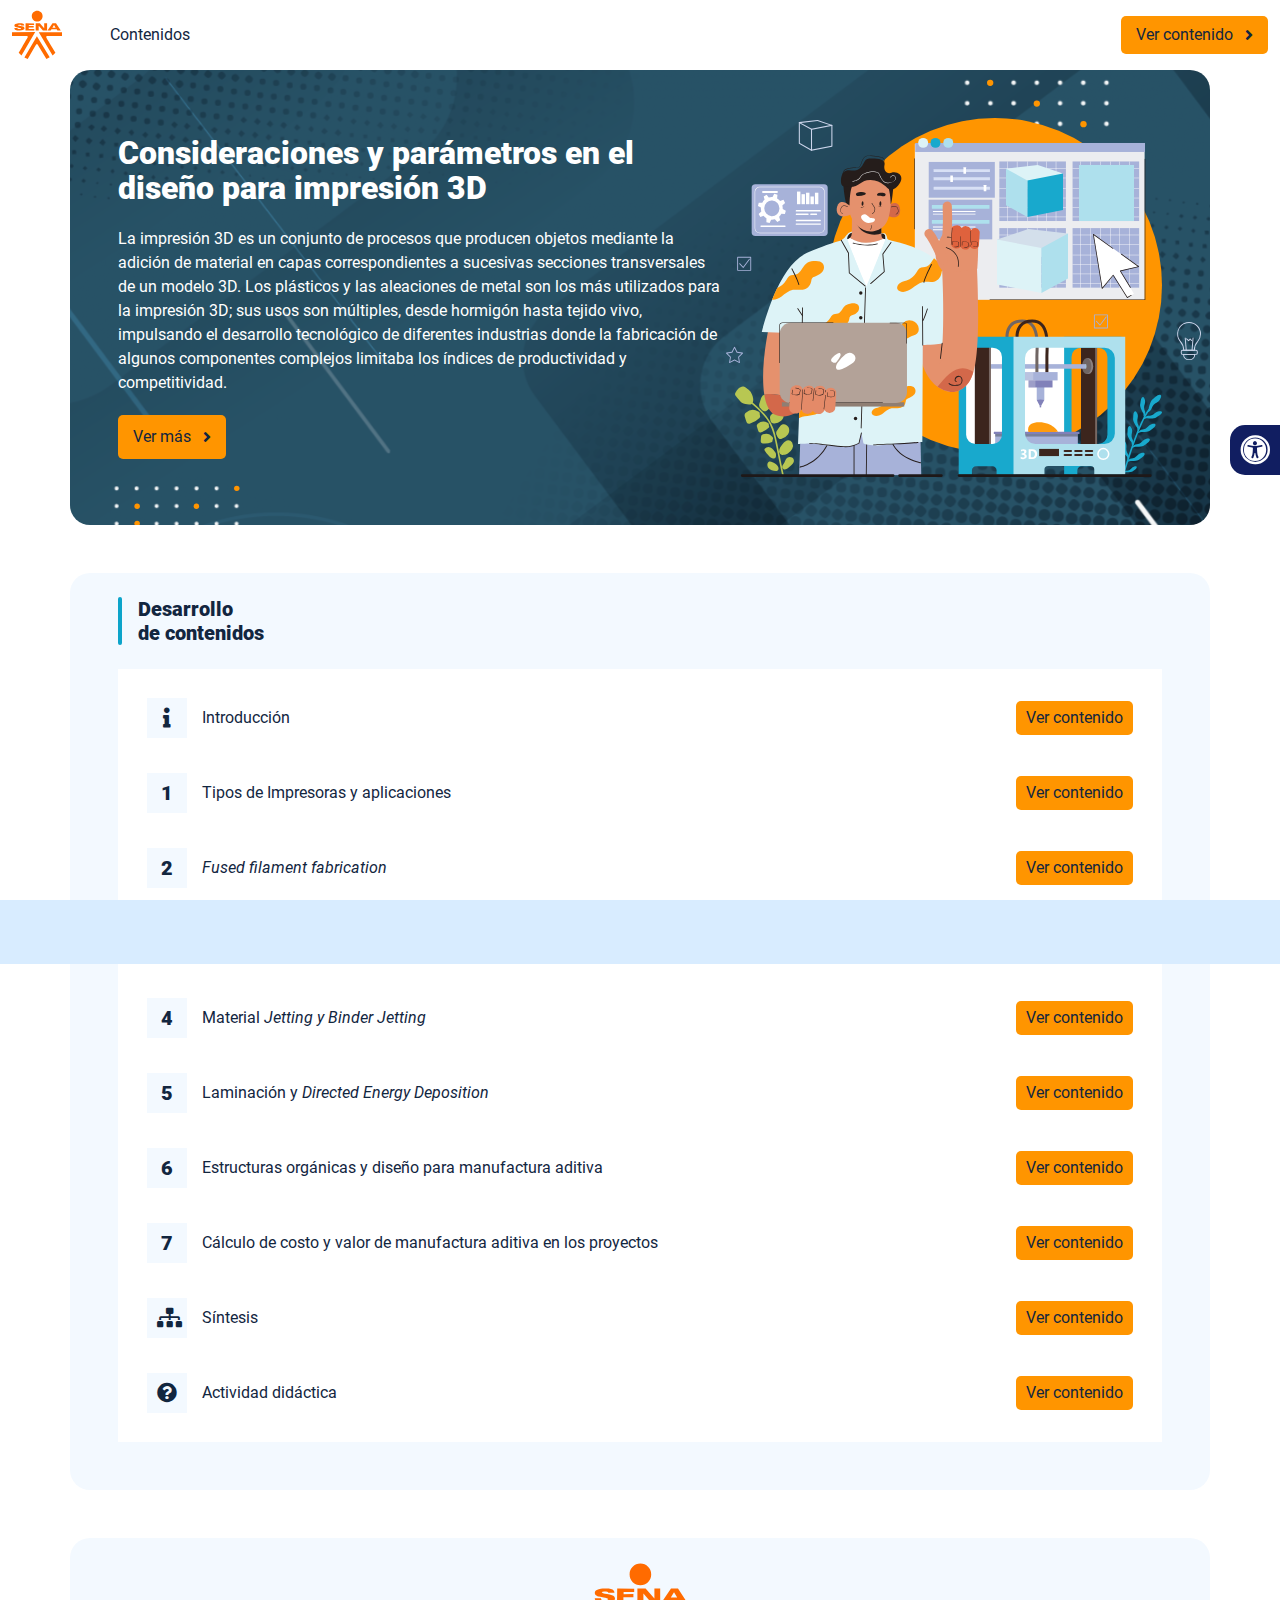
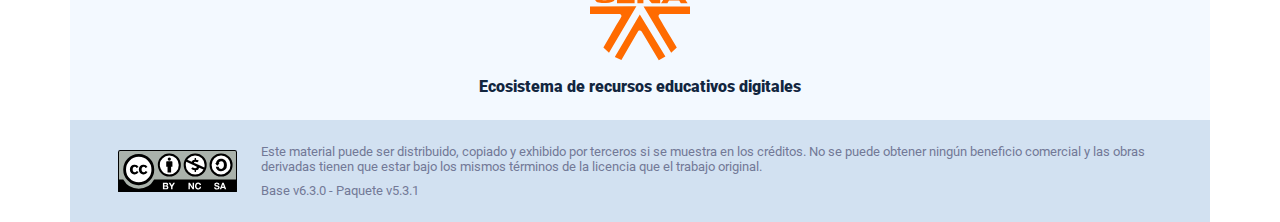
<file: index.html>
<!DOCTYPE html><html lang=""><head><meta charset="utf-8"><meta http-equiv="X-UA-Compatible" content="IE=edge"><meta name="viewport" content="width=device-width,initial-scale=1"><link rel="icon" href="favicon.ico"><title>Consideraciones y parámetros en el diseño para impresión 3D</title><link href="css/chunk-0c047e41.3babef71.css" rel="prefetch"><link href="css/chunk-25b302c8.3babef71.css" rel="prefetch"><link href="css/chunk-26fc7596.3babef71.css" rel="prefetch"><link href="css/chunk-2d2747e2.3babef71.css" rel="prefetch"><link href="css/chunk-32334cb6.3babef71.css" rel="prefetch"><link href="css/chunk-3c57cd7b.3babef71.css" rel="prefetch"><link href="css/chunk-4f2d402a.3babef71.css" rel="prefetch"><link href="css/chunk-4fde0a08.14d1f3e8.css" rel="prefetch"><link href="css/chunk-515a8379.9e8ef5bb.css" rel="prefetch"><link href="css/chunk-59974754.82d46737.css" rel="prefetch"><link href="css/chunk-6e1e538a.126808df.css" rel="prefetch"><link href="css/chunk-766a929b.c03dba31.css" rel="prefetch"><link href="css/chunk-f2df7d2c.3babef71.css" rel="prefetch"><link href="css/comple.d8e15e11.css" rel="prefetch"><link href="css/creditos.a1b2cbf9.css" rel="prefetch"><link href="css/glosario.0cfbdd2a.css" rel="prefetch"><link href="css/referencias.2032430d.css" rel="prefetch"><link href="js/actividad.5e111d94.js" rel="prefetch"><link href="js/chunk-0206bfa0.7eb1678d.js" rel="prefetch"><link href="js/chunk-0c047e41.da2700f5.js" rel="prefetch"><link href="js/chunk-13a6037e.b9b550ab.js" rel="prefetch"><link href="js/chunk-18f95272.d078ffd9.js" rel="prefetch"><link href="js/chunk-25b302c8.7e764b51.js" rel="prefetch"><link href="js/chunk-26fc7596.0223e8d0.js" rel="prefetch"><link href="js/chunk-2c06842c.ae56870c.js" rel="prefetch"><link href="js/chunk-2d0e96ec.e2ca181d.js" rel="prefetch"><link href="js/chunk-2d208d90.760c08b7.js" rel="prefetch"><link href="js/chunk-2d21d0e2.bfeb6d2c.js" rel="prefetch"><link href="js/chunk-2d22c123.a644a972.js" rel="prefetch"><link href="js/chunk-2d2747e2.013e6804.js" rel="prefetch"><link href="js/chunk-2e80bb9a.24a52a86.js" rel="prefetch"><link href="js/chunk-319206de.4c787e88.js" rel="prefetch"><link href="js/chunk-32334cb6.38590270.js" rel="prefetch"><link href="js/chunk-3c57cd7b.e27cc4b3.js" rel="prefetch"><link href="js/chunk-3d6834f6.d67675c3.js" rel="prefetch"><link href="js/chunk-4cdd78c0.49699030.js" rel="prefetch"><link href="js/chunk-4f2d402a.301ae45e.js" rel="prefetch"><link href="js/chunk-4fde0a08.7c15f751.js" rel="prefetch"><link href="js/chunk-515a8379.37cc02fe.js" rel="prefetch"><link href="js/chunk-53ccb27e.98af84a3.js" rel="prefetch"><link href="js/chunk-55d286b8.1e2df45a.js" rel="prefetch"><link href="js/chunk-59974754.6385320f.js" rel="prefetch"><link href="js/chunk-6e1e538a.c4319b8c.js" rel="prefetch"><link href="js/chunk-766a929b.1ad13c3d.js" rel="prefetch"><link href="js/chunk-c796899c.cca6ec61.js" rel="prefetch"><link href="js/chunk-e8a7823a.9f284bb7.js" rel="prefetch"><link href="js/chunk-f2df7d2c.de9c9556.js" rel="prefetch"><link href="js/chunk-fde47172.cdad90b9.js" rel="prefetch"><link href="js/comple.7fe843b9.js" rel="prefetch"><link href="js/creditos.82550b37.js" rel="prefetch"><link href="js/glosario.2f44a7bd.js" rel="prefetch"><link href="js/intro.b33becb5.js" rel="prefetch"><link href="js/referencias.b57923cf.js" rel="prefetch"><link href="js/sintesis.85a0ef2d.js" rel="prefetch"><link href="js/tema1.64d1d877.js" rel="prefetch"><link href="js/tema2.a1ace5a6.js" rel="prefetch"><link href="js/tema3.64f184af.js" rel="prefetch"><link href="js/tema4.2221bad6.js" rel="prefetch"><link href="js/tema5.777760bb.js" rel="prefetch"><link href="js/tema6.acb70b5a.js" rel="prefetch"><link href="js/tema7.e29e7048.js" rel="prefetch"><link href="css/app.04bd79b8.css" rel="preload" as="style"><link href="css/chunk-vendors.0e149862.css" rel="preload" as="style"><link href="js/app.83400bec.js" rel="preload" as="script"><link href="js/chunk-vendors.da6aa22d.js" rel="preload" as="script"><link href="css/chunk-vendors.0e149862.css" rel="stylesheet"><link href="css/app.04bd79b8.css" rel="stylesheet"></head><body><noscript><strong>We're sorry but Consideraciones y parámetros en el diseño para impresión 3D doesn't work properly without JavaScript enabled. Please enable it to continue.</strong></noscript><div id="app"></div><script src="js/chunk-vendors.da6aa22d.js"></script><script src="js/app.83400bec.js"></script></body></html>
</file>
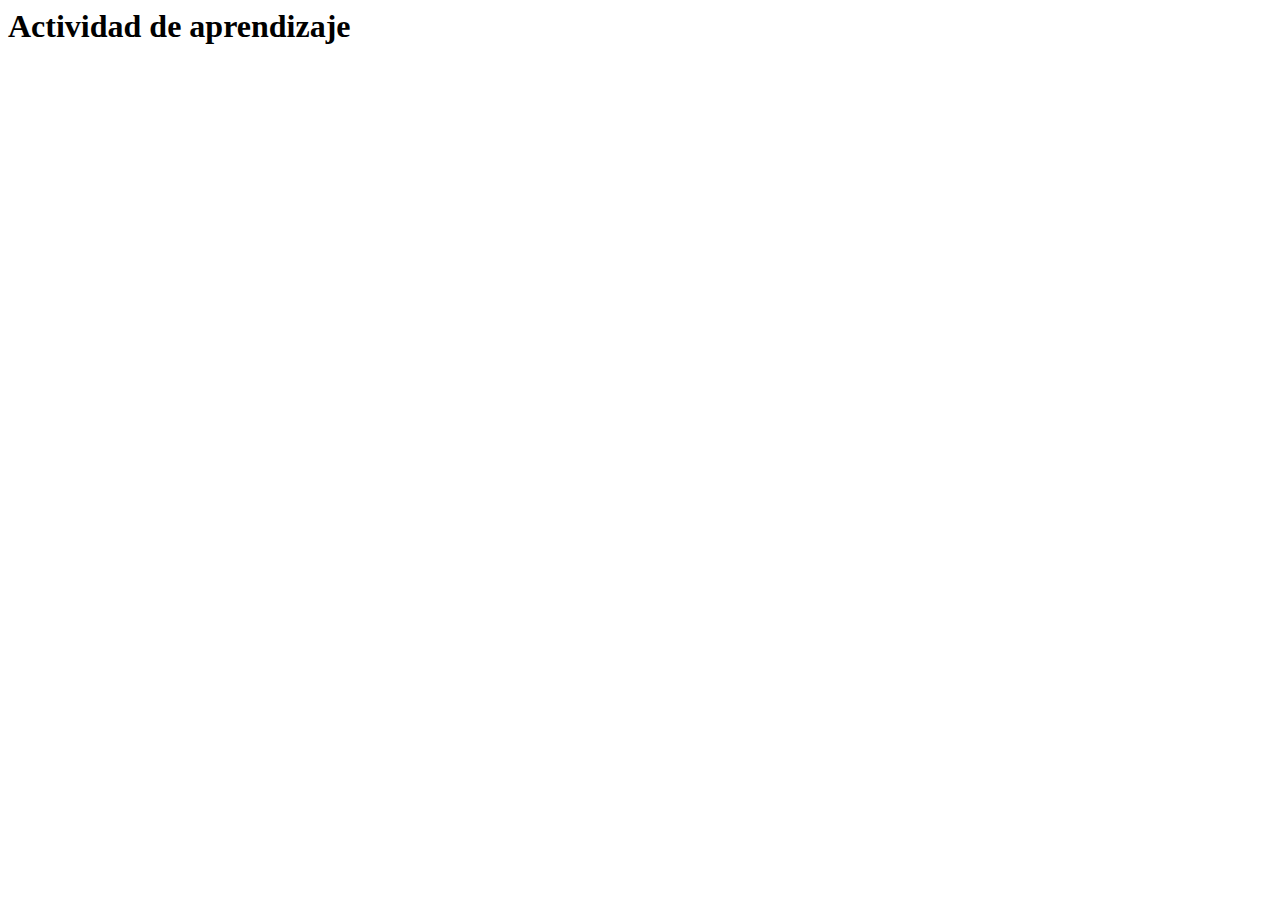
<file: actividades/actividad.html>
<html lang="en">
<head>
  <meta charset="UTF-8">
  <meta http-equiv="X-UA-Compatible" content="IE=edge">
  <meta name="viewport" content="width=device-width, initial-scale=1.0">
  <title>Actividad de aprendizaje</title>
</head>
<body>
  <h1>Actividad de aprendizaje</h1>
</body>
</html>
</file>
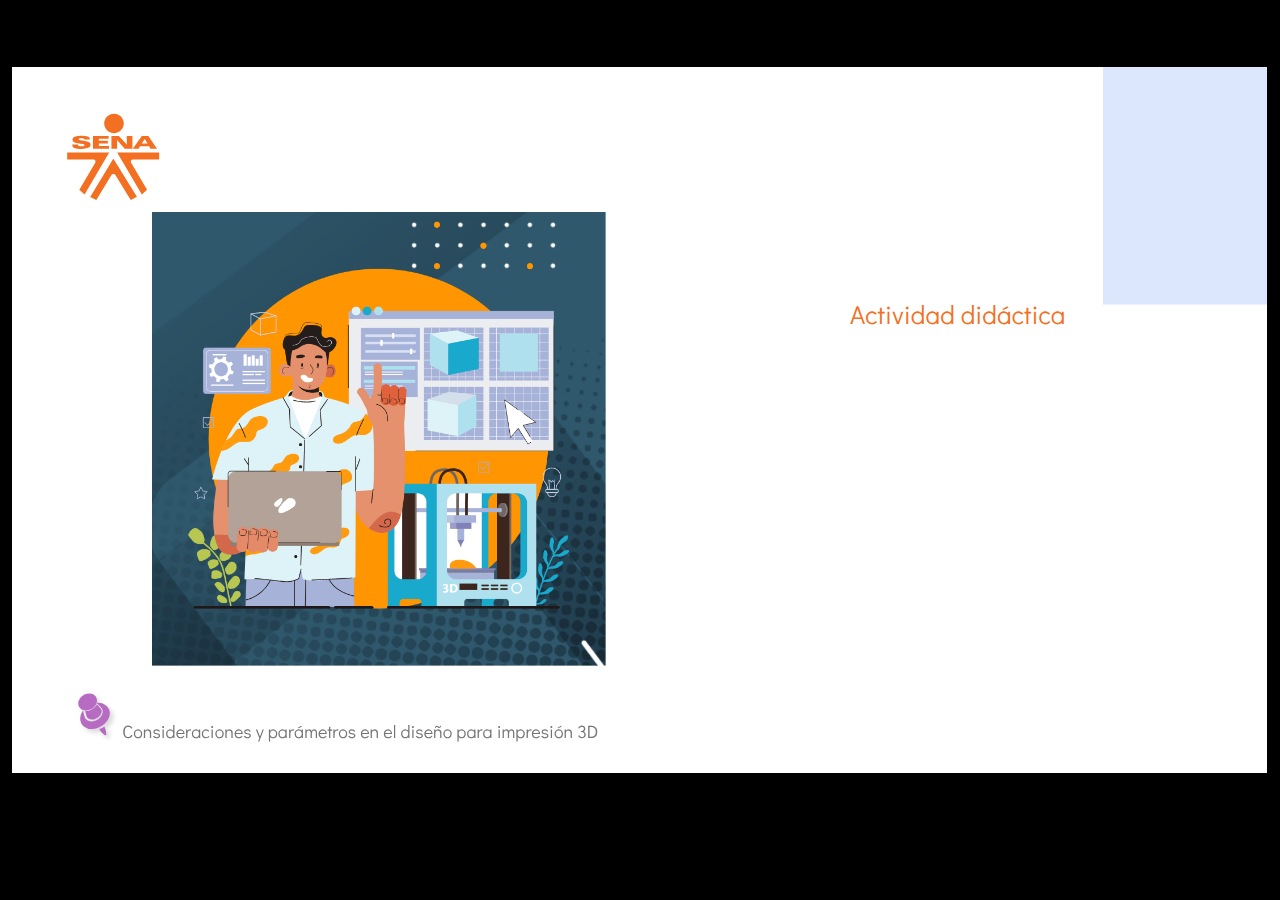
<file: actividades/story.html>
﻿<!doctype html>
<html lang="es">
<head>
  <meta charset="utf-8">
  <!-- Creado con Storyline 360 - http://www.articulate.com  -->
  <!-- version: 3.68.28887.0 -->
  <title>CF8_225223Actividad_did&#225;cticacf0f-v</title>
  <meta http-equiv="x-ua-compatible" content="IE=edge"/>
  <meta name="viewport" content="width=device-width,initial-scale=1,user-scalable=no,shrink-to-fit=no,minimal-ui"/>
  <meta name="apple-mobile-web-app-capable" content="yes"/>
  <style>
    html, body { height: 100%; padding: 0; margin: 0 }
    #app { height: 100%; width: 100%; }
  </style>

  <script>
    window.DS = {};
    window.globals = {
      DATA_PATH_BASE: '',
      HAS_FRAME: true,
      HAS_SLIDE: true,

      lmsPresent: false,
      tinCanPresent: false,
      cmi5Present: false,
      aoSupport: false,
      scale: 'show all',
      captureRc: false,
      browserSize: 'optimal',
      bgColor: '#000000',
      features: 'AccessibleVideo,FullScreenToggle,InsertSvgPicture,LayerPresentAsDialog,MultipleQuizTracking,QuestionCorrectVariable,UpdatedThemeEditor',
      themeName: 'classic',
      preloaderColor: '#FFFFFF',
      suppressAnalytics: false,
      productChannel: 'stable',
      publishSource: 'storyline',
      aid: 'aid|4e7b806c-d595-4a58-ba69-3a0a437a7a04',
      cid: '1bdf3fc6-e176-4c8d-bf1f-86112e26211a',
      playerVersion: '3.68.28887.0',
      publishTimestamp: '2022-11-25T14:50:24.4930467Z',
      maxIosVideoElements: 10,
      connectionSettings: { },

      
      parseParams: function(qs) {
        if (window.globals.parsedParams != null) {
          return window.globals.parsedParams;
        }
        qs = (qs || window.location.search.substr(1)).split('+').join(' ');
        var params = {},
            tokens,
            re = /[?&]?([^=]+)=([^&]*)/g;

        while (tokens = re.exec(qs)) {
          params[decodeURIComponent(tokens[1]).trim()] =
            decodeURIComponent(tokens[2]).trim();
        }
        window.globals.parsedParams = params;
        return params;
      }

    };
  </script>
  <script>
    var isIe11 = ('ActiveXObject' in window || window.MSBlobBuilder != null)
      && window.msCrypto != null && !window.ActiveXObject;
    if (isIe11) {
      window.globals.unsupportedBrowser = true;
      document.write(atob('[base64]'));
    }
  </script>
  
  <script>window.THREE = { };</script>
  
</head>
<body style="background: #000000" class="cs-HTML theme-classic">
  <!-- 360 -->
  <script>!function(e){var i=/iPhone/i,o=/iPod/i,n=/iPad/i,t=/(?=.*\bAndroid\b)(?=.*\bMobile\b)/i,d=/Android/i,s=/(?=.*\bAndroid\b)(?=.*\bSD4930UR\b)/i,b=/(?=.*\bAndroid\b)(?=.*\b(?:KFOT|KFTT|KFJWI|KFJWA|KFSOWI|KFTHWI|KFTHWA|KFAPWI|KFAPWA|KFARWI|KFASWI|KFSAWI|KFSAWA)\b)/i,r=/IEMobile/i,h=/(?=.*\bWindows\b)(?=.*\bARM\b)/i,a=/BlackBerry/i,l=/BB10/i,p=/Opera Mini/i,f=/(CriOS|Chrome)(?=.*\bMobile\b)/i,u=/(?=.*\bFirefox\b)(?=.*\bMobile\b)/i,c=new RegExp("(?:Nexus 7|BNTV250|Kindle Fire|Silk|GT-P1000)","i"),w=function(e,i){return e.test(i)},A=function(e){var A=e||navigator.userAgent,v=A.split("[FBAN");if(void 0!==v[1]&&(A=v[0]),this.apple={phone:w(i,A),ipod:w(o,A),tablet:!w(i,A)&&w(n,A),device:w(i,A)||w(o,A)||w(n,A)},this.amazon={phone:w(s,A),tablet:!w(s,A)&&w(b,A),device:w(s,A)||w(b,A)},this.android={phone:w(s,A)||w(t,A),tablet:!w(s,A)&&!w(t,A)&&(w(b,A)||w(d,A)),device:w(s,A)||w(b,A)||w(t,A)||w(d,A)},this.windows={phone:w(r,A),tablet:w(h,A),device:w(r,A)||w(h,A)},this.other={blackberry:w(a,A),blackberry10:w(l,A),opera:w(p,A),firefox:w(u,A),chrome:w(f,A),device:w(a,A)||w(l,A)||w(p,A)||w(u,A)||w(f,A)},this.seven_inch=w(c,A),this.any=this.apple.device||this.android.device||this.windows.device||this.other.device||this.seven_inch,this.phone=this.apple.phone||this.android.phone||this.windows.phone,this.tablet=this.apple.tablet||this.android.tablet||this.windows.tablet,"undefined"==typeof window)return this},v=function(){var e=new A;return e.Class=A,e};"undefined"!=typeof module&&module.exports&&"undefined"==typeof window?module.exports=A:"undefined"!=typeof module&&module.exports&&"undefined"!=typeof window?module.exports=v():"function"==typeof define&&define.amd?define("isMobile",[],e.isMobile=v()):e.isMobile=v()}(this);
    window.isMobile.apple.tablet = window.isMobile.apple.tablet ||
      (navigator.platform === 'MacIntel' && navigator.maxTouchPoints > 1);
    window.isMobile.apple.device = window.isMobile.apple.device || window.isMobile.apple.tablet;
    window.isMobile.tablet = window.isMobile.tablet || window.isMobile.apple.tablet;
    window.isMobile.any = window.isMobile.any || window.isMobile.apple.tablet;
  </script>

  <div id="focus-sink" tabindex="-1"></div>

  <div id="preso"></div>
  <script>
    (function() {

      var classTypes = [ 'desktop', 'mobile', 'phone', 'tablet' ];

      var addDeviceClasses = function(prefix, testObj) {
        var curr, i;
        for (i = 0; i < classTypes.length; i++) {
          curr = classTypes[i];
          if (testObj[curr]) {
            document.body.classList.add(prefix + curr);
          }
        }
      };

      var params = window.globals.parseParams(),
          isDevicePreview = params.devicepreview === '1',
          isPhoneOverride = params.deviceType === 'phone' || (isDevicePreview && params.phone == '1'),
          isTabletOverride = (params.deviceType === 'tablet' || isDevicePreview) && !isPhoneOverride,
          isMobileOverride = isPhoneOverride || isTabletOverride;

      var deviceView = {
        desktop: !window.isMobile.any && !isMobileOverride,
        mobile: window.isMobile.any || isMobileOverride,
        phone: isPhoneOverride || (window.isMobile.phone && !isTabletOverride),
        tablet: isTabletOverride || window.isMobile.tablet
      };

      window.globals.deviceView = deviceView;
      window.isMobile.desktop = !window.isMobile.any;
      window.isMobile.mobile = window.isMobile.any;

      addDeviceClasses('view-', deviceView);

    })();
  </script>
  
  <script src='story_content/user.js' type=text/javascript></script>
  <div class="slide-loader"></div>

  <script>
    if (window.globals.deviceView.isMobile) { var doc = document, loader = doc.body.querySelector('.slide-loader'); [ 1, 2, 3 ].forEach(function(n) { var d = doc.createElement('div'); d.style.backgroundColor = window.globals.preloaderColor; d.classList.add('mobile-loader-dot'); d.classList.add('dot' + n); loader.appendChild(d); }); }
  </script>

  <div class="mobile-load-title-overlay" style="display: none">
    <div class="mobile-load-title">CF8_225223Actividad_did&#225;cticacf0f-v</div>
  </div>

  <div class="mobile-chrome-warning"></div>

  
<style>
  .warn-connection-dialog {
    display: none;
    background: transparent;
    pointer-events: none;
    position: fixed;
    left: 0;
    top: 0;
    width: 100%;
    height: 100%;
    z-index: 999;
  }

  .warn-connection-content {
    border-radius: 4px;
    background: white;
    border: 1px solid #E7E7E7;
    color: #333333;
    box-shadow: 0 2px 4px rgba(0, 0, 0, 0.25);
    transition: all 150ms ease-out;
    position: absolute;
    white-space: nowrap;
  }

  .view-phone.is-landscape .warn-connection-content {
    left: 23px;
    bottom: 23px;
  }

  .view-tablet.is-landscape .warn-connection-content {
    left: 50%;
    top: 20px;
    transform: translateX(-50%);
  }

  .is-portrait .warn-connection-content {
    transform: translate(-50%, calc(-100% - 15px));
  }

  .warn-connection-content p {
    display: inline-block;
    margin: 0 8px 0 0;
    line-height: 33px;
    font-size: 11px;
  }

  .warn-connection-content svg {
    position: relative;
    vertical-align: middle;
    margin: 0 2px 2px 8px;
  }

  .view-desktop .warn-connection-content {
    left: 1.5em;
    bottom: 1.5em;
  }

  .view-desktop .warn-connection-content p {
    font-size: 1.1em;
  }

  .is-offline .warn-connection-dialog {
    display: block;
  }

  .is-offline .cs-panel * {
    pointer-events: none !important;
  }

  .is-offline .cs-panel {
    pointer-events: all !important;
  }

  .is-offline #nav-controls * {
    pointer-events: none !important;
  }

  .is-offline #nav-controls {
    pointer-events: all !important;
  }
</style>

<div class="warn-connection-dialog">
  <div class="warn-connection-content">
    <svg width="17" height="15" viewBox="0 0 17 15" xmlns="http://www.w3.org/2000/svg">
      <path fill="#8F0000" stroke="white" d="M16.07,12.98 L15.88,12.23 L9.51,1.21 C8.97,0.26,7.6,0.26,7.06,1.21 L0.69,12.23 C0.15,13.16,0.81,14.36,1.91,14.36 H14.65 C15.47,14.36,16.05,13.7,16.07,12.98 Z"/>
      <path fill="white" stroke="white" d="M8.58,5.5 C8.35,5.28,8.5,5.35,8.21,5.32 C8.09,5.35,7.97,5.49,7.96,5.67 C7.97,5.79,7.98,5.92,7.98,6.04 L7.98,6.04 C7.99,6.17,8,6.31,8.01,6.43 L8.01,6.44 C8.03,6.92,8.06,7.41,8.09,7.9 L8.09,7.9 C8.12,8.39,8.14,8.88,8.17,9.37 C8.17,9.39,8.18,9.42,8.2,9.44 C8.23,9.46,8.25,9.47,8.28,9.47 C8.31,9.47,8.34,9.46,8.35,9.44 C8.37,9.43,8.38,9.4,8.39,9.35 L8.39,9.34 C8.39,9.24,8.4,9.15,8.4,9.05 L8.4,9.05 C8.41,8.96,8.41,8.86,8.42,8.75 C8.43,8.44,8.45,8.12,8.47,7.81 L8.47,7.81 C8.49,7.49,8.51,7.18,8.53,6.87 C8.55,6.46,8.56,6.05,8.59,5.64 L8.6,5.62 C8.6,5.57,8.59,5.53,8.58,5.5 L8.21,5.32 Z"/>
      <circle fill="white" stroke="white" cx="8.3" cy="11.35" r="0.3"/>
    </svg>
    <p>You are offline. Trying to reconnect...</p>
  </div>
</div>

<script>
  (function() {
    window.DS.connection = {
      warningShown: false,
      assets: {},
      loadingAssetGroup: false,
      retryDelay: 500
    };

    // @TODO this is POC code and can be cleaned up a bit more if we move forward
    // with the feature



    // The `window.globals.features` variable must be set in `webpack.dev.config` when testing locally - it is not enough
    // to have it in the data - but it must be set there as well.
    var useConnectionMessages = window.AbortController != null &&
      window.location.protocol != 'file:' &&
      window.globals.features.indexOf('ConnectionMessages') != -1;

    window.DS.connection.useConnectionMessages = useConnectionMessages

    var assetCount = 0;
    var checkLoadedId;
    var connectionSettings = window.globals.connectionSettings;

    if (useConnectionMessages && connectionSettings != null) {
      var contentEl = document.querySelector('.warn-connection-content');
      var messageEl = contentEl.querySelector('p')

      if (connectionSettings.useDarkTheme) {
        contentEl.style.borderColor = '#BABBBA';
        contentEl.style.backgroundColor = '#282828';
        contentEl.style.color = '#FFFFFF';
      }

      if (connectionSettings.message != null) {
        messageEl.textContent = window.decodeURIComponent(connectionSettings.message);
      }
    }

    function checkAssetsReady() {
      for (var i in DS.connection.assets) {
        if (!DS.connection.assets[i].success) {
          return false;
        }
      }
      return true;
    }

    function stopAssetGroup() {
      if (!useConnectionMessages) { return; }

      assetCount = 0;

      DS.connection.oldAssetGroup = DS.connection.assets;
      DS.connection.assets = {};
      DS.connection.loadingAssetGroup = false;
      clearInterval(checkLoadedId);
    }

    function startAssetGroup() {
      if (!useConnectionMessages) { return; }
      var ticks = 0;
      clearInterval(checkLoadedId);
      checkLoadedId = setInterval(function() {
        var loaded = 0;
        if (assetCount === 0 && loaded === 0) {
          clearInterval(checkLoadedId);
          return;
        }

        for (var i in DS.connection.assets) {
          if (DS.connection.assets[i].success) {
            loaded++;
          }
        }

        if (assetCount === loaded && checkAssetsReady()) {
          for (var i in DS.connection.assets) {
            if (DS.connection.assets[i].action) {
              DS.connection.assets[i].action();
            }
          }
          hideWarning();
          stopAssetGroup();
        }
      }, 100)
    }

    function requiredAsset(url, action, retry, type) {
      if (!useConnectionMessages) { return; }
      if (DS.connection.assets[url]) { return; }

      DS.connection.assets[url] = {
        success: false, action: action, retry: retry, type: type
      };
      assetCount = Object.keys(DS.connection.assets).length;
      if (!DS.connection.loadingAssetGroup) {
        startAssetGroup();
      }
      DS.connection.loadingAssetGroup = true;
    }

    function assetLoaded(url) {
      if (!useConnectionMessages) { return; }
      if (DS.connection.assets[url]) {
        DS.connection.assets[url].success = true;
      }
    }

    function assetFailed(url) {
      if (!useConnectionMessages) { return; }
      if (!DS.connection.assets[url]) {
        if (/\.js$/.test(url)) {
          setTimeout(function() {
            if (DS.connection.lastSlideLoaded != null) {
              DS.connection.lastSlideLoaded();
            }
          }, DS.connection.retryDelay);
        }
        return;
      }
      if (!DS.connection.warningShown) { showWarning(); }
      if (DS.connection.assets[url].retry) {
        setTimeout(function() {
          if (!DS.connection.assets[url].success) {
            DS.connection.assets[url].retry()
          }
        }, DS.connection.retryDelay);
      }
    }

    function hideWarning() {
      document.body.classList.remove('is-offline');
      DS.connection.warningShown = false;
    }
    DS.connection.hideWarning = hideWarning

    function showWarning(btn) {
      document.body.classList.add('is-offline')
      DS.connection.warningShown = true;
      updateWarningPosition();
    }

    function updateWarningPosition() {
      if (!DS.connection.warningShown) {
        return;
      }

      var isPortrait = document.body.classList.contains('is-portrait');
      var warningEl = document.querySelector('.warn-connection-content');

      if (isPortrait) {
        var slide = document.querySelector('.primary-slide');
        var slideRect = slide.getBoundingClientRect();

        warningEl.style.top = `${slideRect.top}px`
        warningEl.style.left = `${slideRect.left + slideRect.width / 2}px`
      } else {
        warningEl.style.top = null;
        warningEl.style.left = null;
      }

      window.requestAnimationFrame(updateWarningPosition);
    }

    // these will all be noops if the feature flag isn't set in
    // the data and `window.globals.features`
    DS.connection.requiredAsset = requiredAsset;
    DS.connection.assetLoaded = assetLoaded;
    DS.connection.assetFailed = assetFailed;
    DS.connection.stopAssetGroup = stopAssetGroup;
    DS.connection.startAssetGroup = startAssetGroup;
  })();
</script>


  <script>
    
    if (window.autoSpider && window.vInterfaceObject) {
      document.querySelector('.mobile-load-title-overlay').style.display = 'none';
    }
  </script>

  

  <link rel="stylesheet" href="html5/data/css/output.min.css" data-noprefix/>
</body>
<script src="html5/lib/scripts/bootstrapper.min.js"></script>
</html>
</file>
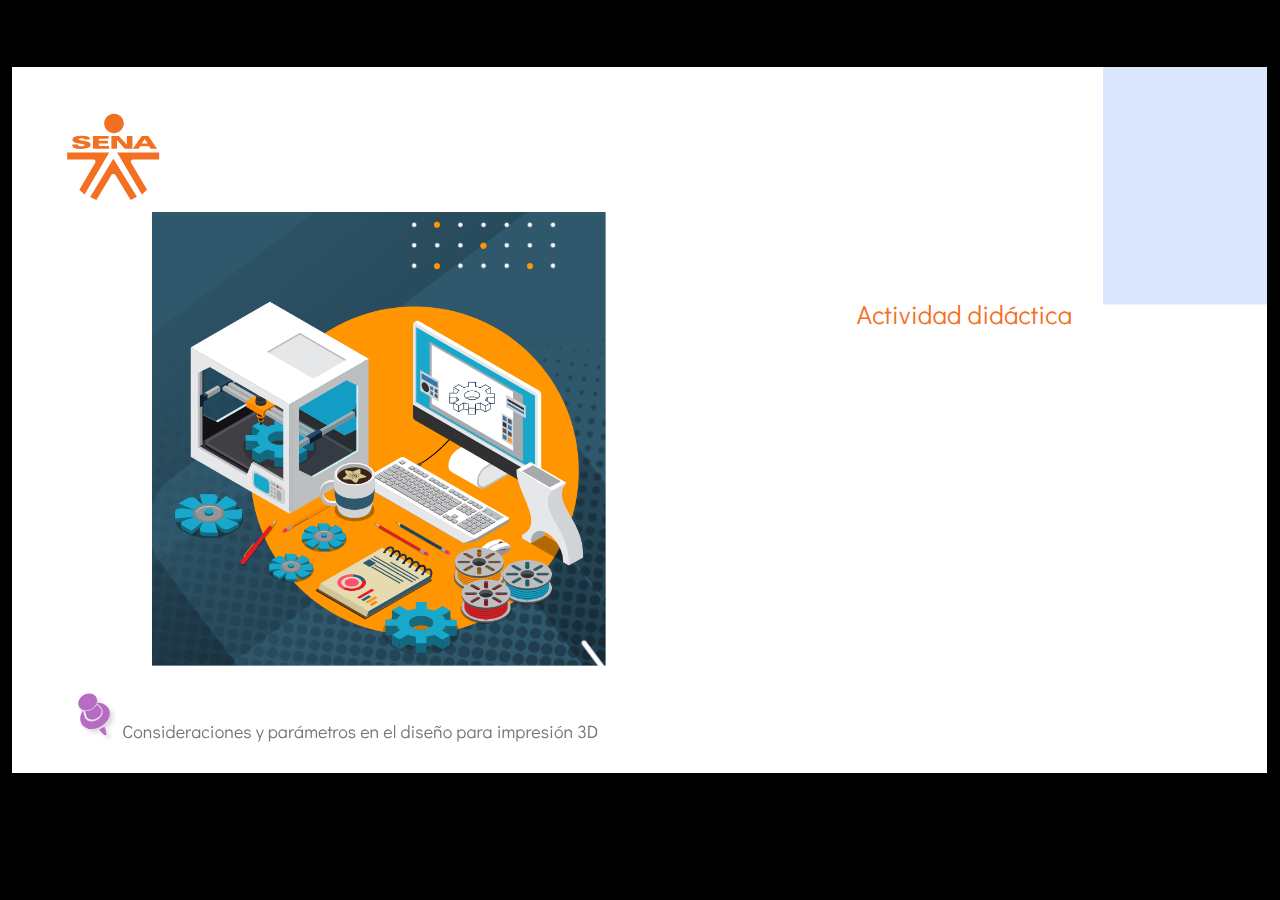
<file: public/actividades/story.html>
﻿<!doctype html>
<html lang="es">
<head>
  <meta charset="utf-8">
  <!-- Creado con Storyline 360 - http://www.articulate.com  -->
  <!-- version: 3.68.28887.0 -->
  <title>CF8_225223Actividad_did&#225;cticacf0f-v</title>
  <meta http-equiv="x-ua-compatible" content="IE=edge"/>
  <meta name="viewport" content="width=device-width,initial-scale=1,user-scalable=no,shrink-to-fit=no,minimal-ui"/>
  <meta name="apple-mobile-web-app-capable" content="yes"/>
  <style>
    html, body { height: 100%; padding: 0; margin: 0 }
    #app { height: 100%; width: 100%; }
  </style>

  <script>
    window.DS = {};
    window.globals = {
      DATA_PATH_BASE: '',
      HAS_FRAME: true,
      HAS_SLIDE: true,

      lmsPresent: false,
      tinCanPresent: false,
      cmi5Present: false,
      aoSupport: false,
      scale: 'show all',
      captureRc: false,
      browserSize: 'optimal',
      bgColor: '#000000',
      features: 'AccessibleVideo,FullScreenToggle,InsertSvgPicture,LayerPresentAsDialog,MultipleQuizTracking,QuestionCorrectVariable,UpdatedThemeEditor',
      themeName: 'classic',
      preloaderColor: '#FFFFFF',
      suppressAnalytics: false,
      productChannel: 'stable',
      publishSource: 'storyline',
      aid: 'aid|4e7b806c-d595-4a58-ba69-3a0a437a7a04',
      cid: '1bdf3fc6-e176-4c8d-bf1f-86112e26211a',
      playerVersion: '3.68.28887.0',
      publishTimestamp: '2022-11-22T22:01:02.1171751Z',
      maxIosVideoElements: 10,
      connectionSettings: { },

      
      parseParams: function(qs) {
        if (window.globals.parsedParams != null) {
          return window.globals.parsedParams;
        }
        qs = (qs || window.location.search.substr(1)).split('+').join(' ');
        var params = {},
            tokens,
            re = /[?&]?([^=]+)=([^&]*)/g;

        while (tokens = re.exec(qs)) {
          params[decodeURIComponent(tokens[1]).trim()] =
            decodeURIComponent(tokens[2]).trim();
        }
        window.globals.parsedParams = params;
        return params;
      }

    };
  </script>
  <script>
    var isIe11 = ('ActiveXObject' in window || window.MSBlobBuilder != null)
      && window.msCrypto != null && !window.ActiveXObject;
    if (isIe11) {
      window.globals.unsupportedBrowser = true;
      document.write(atob('[base64]'));
    }
  </script>
  
  <script>window.THREE = { };</script>
  
</head>
<body style="background: #000000" class="cs-HTML theme-classic">
  <!-- 360 -->
  <script>!function(e){var i=/iPhone/i,o=/iPod/i,n=/iPad/i,t=/(?=.*\bAndroid\b)(?=.*\bMobile\b)/i,d=/Android/i,s=/(?=.*\bAndroid\b)(?=.*\bSD4930UR\b)/i,b=/(?=.*\bAndroid\b)(?=.*\b(?:KFOT|KFTT|KFJWI|KFJWA|KFSOWI|KFTHWI|KFTHWA|KFAPWI|KFAPWA|KFARWI|KFASWI|KFSAWI|KFSAWA)\b)/i,r=/IEMobile/i,h=/(?=.*\bWindows\b)(?=.*\bARM\b)/i,a=/BlackBerry/i,l=/BB10/i,p=/Opera Mini/i,f=/(CriOS|Chrome)(?=.*\bMobile\b)/i,u=/(?=.*\bFirefox\b)(?=.*\bMobile\b)/i,c=new RegExp("(?:Nexus 7|BNTV250|Kindle Fire|Silk|GT-P1000)","i"),w=function(e,i){return e.test(i)},A=function(e){var A=e||navigator.userAgent,v=A.split("[FBAN");if(void 0!==v[1]&&(A=v[0]),this.apple={phone:w(i,A),ipod:w(o,A),tablet:!w(i,A)&&w(n,A),device:w(i,A)||w(o,A)||w(n,A)},this.amazon={phone:w(s,A),tablet:!w(s,A)&&w(b,A),device:w(s,A)||w(b,A)},this.android={phone:w(s,A)||w(t,A),tablet:!w(s,A)&&!w(t,A)&&(w(b,A)||w(d,A)),device:w(s,A)||w(b,A)||w(t,A)||w(d,A)},this.windows={phone:w(r,A),tablet:w(h,A),device:w(r,A)||w(h,A)},this.other={blackberry:w(a,A),blackberry10:w(l,A),opera:w(p,A),firefox:w(u,A),chrome:w(f,A),device:w(a,A)||w(l,A)||w(p,A)||w(u,A)||w(f,A)},this.seven_inch=w(c,A),this.any=this.apple.device||this.android.device||this.windows.device||this.other.device||this.seven_inch,this.phone=this.apple.phone||this.android.phone||this.windows.phone,this.tablet=this.apple.tablet||this.android.tablet||this.windows.tablet,"undefined"==typeof window)return this},v=function(){var e=new A;return e.Class=A,e};"undefined"!=typeof module&&module.exports&&"undefined"==typeof window?module.exports=A:"undefined"!=typeof module&&module.exports&&"undefined"!=typeof window?module.exports=v():"function"==typeof define&&define.amd?define("isMobile",[],e.isMobile=v()):e.isMobile=v()}(this);
    window.isMobile.apple.tablet = window.isMobile.apple.tablet ||
      (navigator.platform === 'MacIntel' && navigator.maxTouchPoints > 1);
    window.isMobile.apple.device = window.isMobile.apple.device || window.isMobile.apple.tablet;
    window.isMobile.tablet = window.isMobile.tablet || window.isMobile.apple.tablet;
    window.isMobile.any = window.isMobile.any || window.isMobile.apple.tablet;
  </script>

  <div id="focus-sink" tabindex="-1"></div>

  <div id="preso"></div>
  <script>
    (function() {

      var classTypes = [ 'desktop', 'mobile', 'phone', 'tablet' ];

      var addDeviceClasses = function(prefix, testObj) {
        var curr, i;
        for (i = 0; i < classTypes.length; i++) {
          curr = classTypes[i];
          if (testObj[curr]) {
            document.body.classList.add(prefix + curr);
          }
        }
      };

      var params = window.globals.parseParams(),
          isDevicePreview = params.devicepreview === '1',
          isPhoneOverride = params.deviceType === 'phone' || (isDevicePreview && params.phone == '1'),
          isTabletOverride = (params.deviceType === 'tablet' || isDevicePreview) && !isPhoneOverride,
          isMobileOverride = isPhoneOverride || isTabletOverride;

      var deviceView = {
        desktop: !window.isMobile.any && !isMobileOverride,
        mobile: window.isMobile.any || isMobileOverride,
        phone: isPhoneOverride || (window.isMobile.phone && !isTabletOverride),
        tablet: isTabletOverride || window.isMobile.tablet
      };

      window.globals.deviceView = deviceView;
      window.isMobile.desktop = !window.isMobile.any;
      window.isMobile.mobile = window.isMobile.any;

      addDeviceClasses('view-', deviceView);

    })();
  </script>
  
  <script src='story_content/user.js' type=text/javascript></script>
  <div class="slide-loader"></div>

  <script>
    if (window.globals.deviceView.isMobile) { var doc = document, loader = doc.body.querySelector('.slide-loader'); [ 1, 2, 3 ].forEach(function(n) { var d = doc.createElement('div'); d.style.backgroundColor = window.globals.preloaderColor; d.classList.add('mobile-loader-dot'); d.classList.add('dot' + n); loader.appendChild(d); }); }
  </script>

  <div class="mobile-load-title-overlay" style="display: none">
    <div class="mobile-load-title">CF8_225223Actividad_did&#225;cticacf0f-v</div>
  </div>

  <div class="mobile-chrome-warning"></div>

  
<style>
  .warn-connection-dialog {
    display: none;
    background: transparent;
    pointer-events: none;
    position: fixed;
    left: 0;
    top: 0;
    width: 100%;
    height: 100%;
    z-index: 999;
  }

  .warn-connection-content {
    border-radius: 4px;
    background: white;
    border: 1px solid #E7E7E7;
    color: #333333;
    box-shadow: 0 2px 4px rgba(0, 0, 0, 0.25);
    transition: all 150ms ease-out;
    position: absolute;
    white-space: nowrap;
  }

  .view-phone.is-landscape .warn-connection-content {
    left: 23px;
    bottom: 23px;
  }

  .view-tablet.is-landscape .warn-connection-content {
    left: 50%;
    top: 20px;
    transform: translateX(-50%);
  }

  .is-portrait .warn-connection-content {
    transform: translate(-50%, calc(-100% - 15px));
  }

  .warn-connection-content p {
    display: inline-block;
    margin: 0 8px 0 0;
    line-height: 33px;
    font-size: 11px;
  }

  .warn-connection-content svg {
    position: relative;
    vertical-align: middle;
    margin: 0 2px 2px 8px;
  }

  .view-desktop .warn-connection-content {
    left: 1.5em;
    bottom: 1.5em;
  }

  .view-desktop .warn-connection-content p {
    font-size: 1.1em;
  }

  .is-offline .warn-connection-dialog {
    display: block;
  }

  .is-offline .cs-panel * {
    pointer-events: none !important;
  }

  .is-offline .cs-panel {
    pointer-events: all !important;
  }

  .is-offline #nav-controls * {
    pointer-events: none !important;
  }

  .is-offline #nav-controls {
    pointer-events: all !important;
  }
</style>

<div class="warn-connection-dialog">
  <div class="warn-connection-content">
    <svg width="17" height="15" viewBox="0 0 17 15" xmlns="http://www.w3.org/2000/svg">
      <path fill="#8F0000" stroke="white" d="M16.07,12.98 L15.88,12.23 L9.51,1.21 C8.97,0.26,7.6,0.26,7.06,1.21 L0.69,12.23 C0.15,13.16,0.81,14.36,1.91,14.36 H14.65 C15.47,14.36,16.05,13.7,16.07,12.98 Z"/>
      <path fill="white" stroke="white" d="M8.58,5.5 C8.35,5.28,8.5,5.35,8.21,5.32 C8.09,5.35,7.97,5.49,7.96,5.67 C7.97,5.79,7.98,5.92,7.98,6.04 L7.98,6.04 C7.99,6.17,8,6.31,8.01,6.43 L8.01,6.44 C8.03,6.92,8.06,7.41,8.09,7.9 L8.09,7.9 C8.12,8.39,8.14,8.88,8.17,9.37 C8.17,9.39,8.18,9.42,8.2,9.44 C8.23,9.46,8.25,9.47,8.28,9.47 C8.31,9.47,8.34,9.46,8.35,9.44 C8.37,9.43,8.38,9.4,8.39,9.35 L8.39,9.34 C8.39,9.24,8.4,9.15,8.4,9.05 L8.4,9.05 C8.41,8.96,8.41,8.86,8.42,8.75 C8.43,8.44,8.45,8.12,8.47,7.81 L8.47,7.81 C8.49,7.49,8.51,7.18,8.53,6.87 C8.55,6.46,8.56,6.05,8.59,5.64 L8.6,5.62 C8.6,5.57,8.59,5.53,8.58,5.5 L8.21,5.32 Z"/>
      <circle fill="white" stroke="white" cx="8.3" cy="11.35" r="0.3"/>
    </svg>
    <p>You are offline. Trying to reconnect...</p>
  </div>
</div>

<script>
  (function() {
    window.DS.connection = {
      warningShown: false,
      assets: {},
      loadingAssetGroup: false,
      retryDelay: 500
    };

    // @TODO this is POC code and can be cleaned up a bit more if we move forward
    // with the feature



    // The `window.globals.features` variable must be set in `webpack.dev.config` when testing locally - it is not enough
    // to have it in the data - but it must be set there as well.
    var useConnectionMessages = window.AbortController != null &&
      window.location.protocol != 'file:' &&
      window.globals.features.indexOf('ConnectionMessages') != -1;

    window.DS.connection.useConnectionMessages = useConnectionMessages

    var assetCount = 0;
    var checkLoadedId;
    var connectionSettings = window.globals.connectionSettings;

    if (useConnectionMessages && connectionSettings != null) {
      var contentEl = document.querySelector('.warn-connection-content');
      var messageEl = contentEl.querySelector('p')

      if (connectionSettings.useDarkTheme) {
        contentEl.style.borderColor = '#BABBBA';
        contentEl.style.backgroundColor = '#282828';
        contentEl.style.color = '#FFFFFF';
      }

      if (connectionSettings.message != null) {
        messageEl.textContent = window.decodeURIComponent(connectionSettings.message);
      }
    }

    function checkAssetsReady() {
      for (var i in DS.connection.assets) {
        if (!DS.connection.assets[i].success) {
          return false;
        }
      }
      return true;
    }

    function stopAssetGroup() {
      if (!useConnectionMessages) { return; }

      assetCount = 0;

      DS.connection.oldAssetGroup = DS.connection.assets;
      DS.connection.assets = {};
      DS.connection.loadingAssetGroup = false;
      clearInterval(checkLoadedId);
    }

    function startAssetGroup() {
      if (!useConnectionMessages) { return; }
      var ticks = 0;
      clearInterval(checkLoadedId);
      checkLoadedId = setInterval(function() {
        var loaded = 0;
        if (assetCount === 0 && loaded === 0) {
          clearInterval(checkLoadedId);
          return;
        }

        for (var i in DS.connection.assets) {
          if (DS.connection.assets[i].success) {
            loaded++;
          }
        }

        if (assetCount === loaded && checkAssetsReady()) {
          for (var i in DS.connection.assets) {
            if (DS.connection.assets[i].action) {
              DS.connection.assets[i].action();
            }
          }
          hideWarning();
          stopAssetGroup();
        }
      }, 100)
    }

    function requiredAsset(url, action, retry, type) {
      if (!useConnectionMessages) { return; }
      if (DS.connection.assets[url]) { return; }

      DS.connection.assets[url] = {
        success: false, action: action, retry: retry, type: type
      };
      assetCount = Object.keys(DS.connection.assets).length;
      if (!DS.connection.loadingAssetGroup) {
        startAssetGroup();
      }
      DS.connection.loadingAssetGroup = true;
    }

    function assetLoaded(url) {
      if (!useConnectionMessages) { return; }
      if (DS.connection.assets[url]) {
        DS.connection.assets[url].success = true;
      }
    }

    function assetFailed(url) {
      if (!useConnectionMessages) { return; }
      if (!DS.connection.assets[url]) {
        if (/\.js$/.test(url)) {
          setTimeout(function() {
            if (DS.connection.lastSlideLoaded != null) {
              DS.connection.lastSlideLoaded();
            }
          }, DS.connection.retryDelay);
        }
        return;
      }
      if (!DS.connection.warningShown) { showWarning(); }
      if (DS.connection.assets[url].retry) {
        setTimeout(function() {
          if (!DS.connection.assets[url].success) {
            DS.connection.assets[url].retry()
          }
        }, DS.connection.retryDelay);
      }
    }

    function hideWarning() {
      document.body.classList.remove('is-offline');
      DS.connection.warningShown = false;
    }
    DS.connection.hideWarning = hideWarning

    function showWarning(btn) {
      document.body.classList.add('is-offline')
      DS.connection.warningShown = true;
      updateWarningPosition();
    }

    function updateWarningPosition() {
      if (!DS.connection.warningShown) {
        return;
      }

      var isPortrait = document.body.classList.contains('is-portrait');
      var warningEl = document.querySelector('.warn-connection-content');

      if (isPortrait) {
        var slide = document.querySelector('.primary-slide');
        var slideRect = slide.getBoundingClientRect();

        warningEl.style.top = `${slideRect.top}px`
        warningEl.style.left = `${slideRect.left + slideRect.width / 2}px`
      } else {
        warningEl.style.top = null;
        warningEl.style.left = null;
      }

      window.requestAnimationFrame(updateWarningPosition);
    }

    // these will all be noops if the feature flag isn't set in
    // the data and `window.globals.features`
    DS.connection.requiredAsset = requiredAsset;
    DS.connection.assetLoaded = assetLoaded;
    DS.connection.assetFailed = assetFailed;
    DS.connection.stopAssetGroup = stopAssetGroup;
    DS.connection.startAssetGroup = startAssetGroup;
  })();
</script>


  <script>
    
    if (window.autoSpider && window.vInterfaceObject) {
      document.querySelector('.mobile-load-title-overlay').style.display = 'none';
    }
  </script>

  

  <link rel="stylesheet" href="html5/data/css/output.min.css" data-noprefix/>
</body>
<script src="html5/lib/scripts/bootstrapper.min.js"></script>
</html>
</file>
<file: css/chunk-0c047e41.3babef71.css>
.actividad[data-v-22adfd6b]{background-color:#f2f2f2}.horizontal-scroll__wrapper[data-v-22adfd6b]{overflow:hidden}.horizontal-scroll[data-v-22adfd6b]{display:flex;transition:transform .5s ease-in-out;align-items:center;flex-wrap:nowrap}.horizontal-scroll[data-v-22adfd6b]:not(.row){width:100%}.horizontal-scroll--item-fw[data-v-22adfd6b]>div{flex-grow:0;flex-shrink:0;width:100%;margin:0!important}
</file>
<file: css/chunk-25b302c8.3babef71.css>
.actividad[data-v-22adfd6b]{background-color:#f2f2f2}.horizontal-scroll__wrapper[data-v-22adfd6b]{overflow:hidden}.horizontal-scroll[data-v-22adfd6b]{display:flex;transition:transform .5s ease-in-out;align-items:center;flex-wrap:nowrap}.horizontal-scroll[data-v-22adfd6b]:not(.row){width:100%}.horizontal-scroll--item-fw[data-v-22adfd6b]>div{flex-grow:0;flex-shrink:0;width:100%;margin:0!important}
</file>
<file: css/chunk-26fc7596.3babef71.css>
.actividad[data-v-22adfd6b]{background-color:#f2f2f2}.horizontal-scroll__wrapper[data-v-22adfd6b]{overflow:hidden}.horizontal-scroll[data-v-22adfd6b]{display:flex;transition:transform .5s ease-in-out;align-items:center;flex-wrap:nowrap}.horizontal-scroll[data-v-22adfd6b]:not(.row){width:100%}.horizontal-scroll--item-fw[data-v-22adfd6b]>div{flex-grow:0;flex-shrink:0;width:100%;margin:0!important}
</file>
<file: css/chunk-2d2747e2.3babef71.css>
.actividad[data-v-22adfd6b]{background-color:#f2f2f2}.horizontal-scroll__wrapper[data-v-22adfd6b]{overflow:hidden}.horizontal-scroll[data-v-22adfd6b]{display:flex;transition:transform .5s ease-in-out;align-items:center;flex-wrap:nowrap}.horizontal-scroll[data-v-22adfd6b]:not(.row){width:100%}.horizontal-scroll--item-fw[data-v-22adfd6b]>div{flex-grow:0;flex-shrink:0;width:100%;margin:0!important}
</file>
<file: css/chunk-32334cb6.3babef71.css>
.actividad[data-v-22adfd6b]{background-color:#f2f2f2}.horizontal-scroll__wrapper[data-v-22adfd6b]{overflow:hidden}.horizontal-scroll[data-v-22adfd6b]{display:flex;transition:transform .5s ease-in-out;align-items:center;flex-wrap:nowrap}.horizontal-scroll[data-v-22adfd6b]:not(.row){width:100%}.horizontal-scroll--item-fw[data-v-22adfd6b]>div{flex-grow:0;flex-shrink:0;width:100%;margin:0!important}
</file>
<file: css/chunk-3c57cd7b.3babef71.css>
.actividad[data-v-22adfd6b]{background-color:#f2f2f2}.horizontal-scroll__wrapper[data-v-22adfd6b]{overflow:hidden}.horizontal-scroll[data-v-22adfd6b]{display:flex;transition:transform .5s ease-in-out;align-items:center;flex-wrap:nowrap}.horizontal-scroll[data-v-22adfd6b]:not(.row){width:100%}.horizontal-scroll--item-fw[data-v-22adfd6b]>div{flex-grow:0;flex-shrink:0;width:100%;margin:0!important}
</file>
<file: css/chunk-4f2d402a.3babef71.css>
.actividad[data-v-22adfd6b]{background-color:#f2f2f2}.horizontal-scroll__wrapper[data-v-22adfd6b]{overflow:hidden}.horizontal-scroll[data-v-22adfd6b]{display:flex;transition:transform .5s ease-in-out;align-items:center;flex-wrap:nowrap}.horizontal-scroll[data-v-22adfd6b]:not(.row){width:100%}.horizontal-scroll--item-fw[data-v-22adfd6b]>div{flex-grow:0;flex-shrink:0;width:100%;margin:0!important}
</file>
<file: css/chunk-4fde0a08.14d1f3e8.css>
.actividad[data-v-a108b06a]{background-color:#f2f2f2}.header[data-v-a108b06a]{position:sticky;top:0;padding-top:10px;padding-bottom:10px;background-color:#fff;z-index:10010;line-height:1.1em}.header__logo[data-v-a108b06a]{width:50px}@media (max-width:576px){.header__componente-formativo[data-v-a108b06a]{font-size:.8em}}.header__menu[data-v-a108b06a]{cursor:pointer}.header__menu span[data-v-a108b06a]{font-size:.7em;display:block;line-height:1em;text-align:center;color:#111e61}.header__menu__btn[data-v-a108b06a]{width:30px;height:30px;position:relative;margin-bottom:4px}.header__menu__btn .line-1[data-v-a108b06a],.header__menu__btn .line-2[data-v-a108b06a],.header__menu__btn .line-3[data-v-a108b06a]{height:4px;width:30px;background-color:#111e61;transform-origin:center center;position:absolute;left:0;border-radius:2px}.header__menu__btn .line-1[data-v-a108b06a]{top:4px;-webkit-animation:line-1-inactive-data-v-a108b06a .5s ease-in-out forwards;animation:line-1-inactive-data-v-a108b06a .5s ease-in-out forwards}.header__menu__btn .line-2[data-v-a108b06a]{top:13px;-webkit-animation:line-2-inactive-data-v-a108b06a .5s ease-in-out forwards;animation:line-2-inactive-data-v-a108b06a .5s ease-in-out forwards}.header__menu__btn .line-3[data-v-a108b06a]{top:22px;-webkit-animation:line-3-inactive-data-v-a108b06a .5s ease-in-out forwards;animation:line-3-inactive-data-v-a108b06a .5s ease-in-out forwards}.header__menu__btn[data-v-a108b06a]:hover{cursor:pointer}.header__menu__btn--open .line-1[data-v-a108b06a]{-webkit-animation:line-1-active-data-v-a108b06a .5s ease-in-out forwards;animation:line-1-active-data-v-a108b06a .5s ease-in-out forwards}.header__menu__btn--open .line-2[data-v-a108b06a]{-webkit-animation:line-2-active-data-v-a108b06a .5s ease-in-out forwards;animation:line-2-active-data-v-a108b06a .5s ease-in-out forwards}.header__menu__btn--open .line-3[data-v-a108b06a]{-webkit-animation:line-3-active-data-v-a108b06a .5s ease-in-out forwards;animation:line-3-active-data-v-a108b06a .5s ease-in-out forwards}@-webkit-keyframes line-1-active-data-v-a108b06a{0%{transform:translate(0) rotate(0)}50%{transform:translateY(9px) rotate(0)}to{transform:translateY(9px) rotate(45deg)}}@keyframes line-1-active-data-v-a108b06a{0%{transform:translate(0) rotate(0)}50%{transform:translateY(9px) rotate(0)}to{transform:translateY(9px) rotate(45deg)}}@-webkit-keyframes line-2-active-data-v-a108b06a{0%{transform:scale(1)}to{transform:scale(0)}}@keyframes line-2-active-data-v-a108b06a{0%{transform:scale(1)}to{transform:scale(0)}}@-webkit-keyframes line-3-active-data-v-a108b06a{0%{transform:translate(0) rotate(0)}50%{transform:translateY(-9px) rotate(0)}to{transform:translateY(-9px) rotate(-45deg)}}@keyframes line-3-active-data-v-a108b06a{0%{transform:translate(0) rotate(0)}50%{transform:translateY(-9px) rotate(0)}to{transform:translateY(-9px) rotate(-45deg)}}@-webkit-keyframes line-1-inactive-data-v-a108b06a{0%{transform:translateY(9px) rotate(45deg)}50%{transform:translateY(9px) rotate(0)}to{transform:translate(0) rotate(0)}}@keyframes line-1-inactive-data-v-a108b06a{0%{transform:translateY(9px) rotate(45deg)}50%{transform:translateY(9px) rotate(0)}to{transform:translate(0) rotate(0)}}@-webkit-keyframes line-2-inactive-data-v-a108b06a{0%{transform:scale(0)}to{transform:scale(1)}}@keyframes line-2-inactive-data-v-a108b06a{0%{transform:scale(0)}to{transform:scale(1)}}@-webkit-keyframes line-3-inactive-data-v-a108b06a{0%{transform:translateY(-9px) rotate(-45deg)}50%{transform:translateY(-9px) rotate(0)}to{transform:translate(0) rotate(0)}}@keyframes line-3-inactive-data-v-a108b06a{0%{transform:translateY(-9px) rotate(-45deg)}50%{transform:translateY(-9px) rotate(0)}to{transform:translate(0) rotate(0)}}
</file>
<file: css/chunk-515a8379.9e8ef5bb.css>
.actividad{background-color:#f2f2f2}.banner-interno{position:relative}.banner-interno__fondo{position:absolute;top:0;bottom:-50px;left:0;right:0;background-color:#546e7a;background-size:cover;background-position:50%}.banner-interno__titulo{display:flex;align-items:center}.banner-interno__titulo__icono{display:block;width:32px;height:32px;border-radius:50%;background-color:#fff;position:relative}.banner-interno__titulo__icono i{color:#546e7a;position:absolute;left:50%;top:50%;transform:translate(-50%,-50%)}.banner-interno__titulo h1,.banner-interno__titulo h2,.banner-interno__titulo h3,.banner-interno__titulo h4,.banner-interno__titulo h5,.banner-interno__titulo h6{color:#fff;line-height:1.1em}
</file>
<file: css/chunk-59974754.82d46737.css>
.actividad{background-color:#f2f2f2}.aside-menu{position:sticky;top:70px;flex:0 0 0;width:0;min-height:calc(100vh - 70px);max-height:calc(100vh - 70px);background-color:#f3f9ff;transition:flex .5s ease-in-out,width .5s ease-in-out;overflow-x:hidden;z-index:100001}.aside-menu a{color:#111e61}.aside-menu--open{flex:0 0 300px;width:300px}.aside-menu__content{width:300px;display:flex;flex-direction:column;justify-content:space-between;min-height:calc(100vh - 70px);max-height:calc(100vh - 70px);border-right:1px solid #d8ecff}@media (max-height:800px){.aside-menu__content{min-height:800px;max-height:800px;overflow-y:auto}}.aside-menu__header{padding:10px;text-align:center;background-color:#d8ecff}.aside-menu__header h4{margin:0}.aside-menu__menu{overflow-y:auto;flex-grow:1;list-style:none;padding-left:0;margin-bottom:0}.aside-menu__menu__item--active .aside-menu__menu__item__lnk,.aside-menu__menu__item--active .aside-menu__sec-menu__item__lnk{background-color:#d8ecff;font-weight:700}.aside-menu__menu__item--sub-menu:hover,.aside-menu__menu__item:hover,.aside-menu__sec-menu__item:hover{background-color:#d8ecff}.aside-menu__menu__item--sub-menu{padding-left:10px}.aside-menu__menu__item--sub-menu--active .aside-menu__menu__item__lnk,.aside-menu__menu__item--sub-menu--active .aside-menu__sec-menu__item__lnk{background-color:#d8ecff;font-weight:700;position:relative}.aside-menu__menu__item--sub-menu--active .aside-menu__menu__item__lnk:before,.aside-menu__menu__item--sub-menu--active .aside-menu__sec-menu__item__lnk:before{content:"";display:block;position:absolute;left:0;bottom:0;top:0;width:4px;border-radius:2px;background-color:#0ca4ca}.aside-menu__menu__item__lnk,.aside-menu__sec-menu__item__lnk{display:flex;align-items:center;padding:10px 15px;line-height:1.1em}.aside-menu__menu__item__lnk i,.aside-menu__menu__item__lnk span,.aside-menu__sec-menu__item__lnk i,.aside-menu__sec-menu__item__lnk span{margin-right:10px}.aside-menu__menu__item__lnk i:last-child,.aside-menu__menu__item__lnk span:last-child,.aside-menu__sec-menu__item__lnk i:last-child,.aside-menu__sec-menu__item__lnk span:last-child{margin-right:0}.aside-menu__sec-menu{background-color:#d8ecff;padding:10px 0;flex-shrink:0;margin-bottom:0}.aside-menu__sec-menu__item{padding:10px 15px}.aside-menu__sec-menu__item__lnk{padding:0;border-radius:1em}.aside-menu__sec-menu__item__lnk i{display:block;width:2em;height:2em;padding:.5em 0;text-align:center;background-color:#fff;border-radius:50%}.aside-menu__sec-menu__item__lnk:hover{background-color:#fff}@media (max-width:992px){.aside-menu{position:fixed;top:70px}}@media (max-width:576px){.aside-menu__sec-menu{padding-bottom:110px}}
</file>
<file: css/chunk-6e1e538a.126808df.css>
.actividad[data-v-4f6b7c58]{background-color:#f2f2f2}.accesibilidad[data-v-4f6b7c58]{position:fixed;right:0;top:50vh;height:50px;background-color:#111e61;border-top-left-radius:15px;border-bottom-left-radius:15px;transform:translateY(-50%) translateX(100%) translateX(-50px);overflow:hidden;transition:transform .3s ease-in-out,height .3s ease-in-out}.accesibilidad[data-v-4f6b7c58]:hover{transform:translateY(-50%) translateX(0);height:12.75rem}.accesibilidad [data-v-4f6b7c58]{color:#fff}.accesibilidad__menu__content .accesibilidad__menu__item[data-v-4f6b7c58]{cursor:pointer}.accesibilidad__menu__content .accesibilidad__menu__item[data-v-4f6b7c58]:hover{background-color:#273685}.accesibilidad__menu__content .accesibilidad__menu__item[data-v-4f6b7c58]:last-child{border:none}.accesibilidad__menu__item[data-v-4f6b7c58]{display:flex;align-items:center;padding:10px;border-bottom:1px solid #273685;line-height:1em;-webkit-user-select:none;-moz-user-select:none;-ms-user-select:none;user-select:none}.accesibilidad__menu i[data-v-4f6b7c58]{font-size:30px;font-style:normal;margin-right:10px;line-height:1em}.accesibilidad__menu img[data-v-4f6b7c58]{width:30px;margin-right:10px}
</file>
<file: css/chunk-766a929b.c03dba31.css>
.actividad{background-color:#f2f2f2}.barra-avance{display:flex;align-items:center;justify-content:space-between;position:fixed;bottom:0;left:0;width:100%;padding:10px;background-color:#d8ecff;transition:transform .5s ease-in-out;z-index:100000}.barra-avance__barra{margin:0 20px;flex:1;position:relative;max-width:800px}.barra-avance__barra--amarilla,.barra-avance__barra--blanca{height:4px}.barra-avance__barra--amarilla:after,.barra-avance__barra--amarilla:before,.barra-avance__barra--blanca:after,.barra-avance__barra--blanca:before{content:"";display:block;width:10px;height:10px;border-radius:50%;position:absolute;top:50%}.barra-avance__barra--amarilla:before,.barra-avance__barra--blanca:before{left:0;transform:translate(-50%,-50%)}.barra-avance__barra--amarilla:after,.barra-avance__barra--blanca:after{right:0;transform:translate(50%,-50%)}.barra-avance__barra--blanca,.barra-avance__barra--blanca:after,.barra-avance__barra--blanca:before{background-color:#fff}.barra-avance__barra--amarilla{position:absolute;width:100%;top:0;background-color:#ff9500}.barra-avance__barra--amarilla:after,.barra-avance__barra--amarilla:before{background-color:#ff9500}.barra-avance__boton--regresar{background-color:#b0c0d2}.barra-avance__boton--regresar span{color:#111e61!important}.barra-avance__boton--disable{opacity:0;pointer-events:none}.barra-avance--open{transform:translateY(0)}.barra-avance--close{transform:translateY(100%)}
</file>
<file: css/chunk-f2df7d2c.3babef71.css>
.actividad[data-v-22adfd6b]{background-color:#f2f2f2}.horizontal-scroll__wrapper[data-v-22adfd6b]{overflow:hidden}.horizontal-scroll[data-v-22adfd6b]{display:flex;transition:transform .5s ease-in-out;align-items:center;flex-wrap:nowrap}.horizontal-scroll[data-v-22adfd6b]:not(.row){width:100%}.horizontal-scroll--item-fw[data-v-22adfd6b]>div{flex-grow:0;flex-shrink:0;width:100%;margin:0!important}
</file>
<file: css/comple.d8e15e11.css>
.banner-interno{position:relative}.banner-interno__fondo{position:absolute;top:0;bottom:-50px;left:0;right:0;background-color:#546e7a;background-size:cover;background-position:50%}.banner-interno__titulo{display:flex;align-items:center}.banner-interno__titulo__icono{display:block;width:32px;height:32px;border-radius:50%;background-color:#fff;position:relative}.banner-interno__titulo__icono i{color:#546e7a;position:absolute;left:50%;top:50%;transform:translate(-50%,-50%)}.banner-interno__titulo h1,.banner-interno__titulo h2,.banner-interno__titulo h3,.banner-interno__titulo h4,.banner-interno__titulo h5,.banner-interno__titulo h6{color:#fff;line-height:1.1em}.actividad{background-color:#f2f2f2}.complementario__enlaces{display:flex;justify-content:center;flex-wrap:wrap}.complementario__enlaces a{margin:0 5px}.complementario__btn{font-size:1.5em;line-height:1em}table{width:calc(100% - 1px);min-width:800px}table thead{background-color:#d8ecff}table thead th{border-color:#d8ecff}table td,table th{padding:25px 20px;text-align:center}
</file>
<file: css/creditos.a1b2cbf9.css>
.banner-interno{position:relative}.banner-interno__fondo{position:absolute;top:0;bottom:-50px;left:0;right:0;background-color:#546e7a;background-size:cover;background-position:50%}.banner-interno__titulo{display:flex;align-items:center}.banner-interno__titulo__icono{display:block;width:32px;height:32px;border-radius:50%;background-color:#fff;position:relative}.banner-interno__titulo__icono i{color:#546e7a;position:absolute;left:50%;top:50%;transform:translate(-50%,-50%)}.banner-interno__titulo h1,.banner-interno__titulo h2,.banner-interno__titulo h3,.banner-interno__titulo h4,.banner-interno__titulo h5,.banner-interno__titulo h6{color:#fff;line-height:1.1em}.actividad{background-color:#f2f2f2}.creditos-vista .tarjeta.credito{background-color:#d2e1f1}.creditos{color:#727997;overflow-x:auto}.creditos__item{min-width:490px}.creditos p{line-height:1.3em;margin-bottom:0;color:#727997}.creditos__titulo{font-weight:700;background-color:#d2e1f1;padding:5px 10px;border-top-radius:5px;border-top-left-radius:5px;border-top-right-radius:5px}.creditos table td,.creditos table th{border-color:#d2e1f1}
</file>
<file: css/glosario.0cfbdd2a.css>
.banner-interno{position:relative}.banner-interno__fondo{position:absolute;top:0;bottom:-50px;left:0;right:0;background-color:#546e7a;background-size:cover;background-position:50%}.banner-interno__titulo{display:flex;align-items:center}.banner-interno__titulo__icono{display:block;width:32px;height:32px;border-radius:50%;background-color:#fff;position:relative}.banner-interno__titulo__icono i{color:#546e7a;position:absolute;left:50%;top:50%;transform:translate(-50%,-50%)}.banner-interno__titulo h1,.banner-interno__titulo h2,.banner-interno__titulo h3,.banner-interno__titulo h4,.banner-interno__titulo h5,.banner-interno__titulo h6{color:#fff;line-height:1.1em}.actividad{background-color:#f2f2f2}.glosario__letra-item{display:flex}.glosario__letra-item__texto{padding-top:5px}.glosario__letra-item__letra__icono{width:32px;height:32px;position:relative;line-height:1em;border-radius:50%;background-color:#d2e1f1}.glosario__letra-item__letra__icono span{position:absolute;left:50%;top:50%;transform:translate(-50%,-50%);font-size:1.1em;font-weight:900}
</file>
<file: css/referencias.2032430d.css>
.banner-interno{position:relative}.banner-interno__fondo{position:absolute;top:0;bottom:-50px;left:0;right:0;background-color:#546e7a;background-size:cover;background-position:50%}.banner-interno__titulo{display:flex;align-items:center}.banner-interno__titulo__icono{display:block;width:32px;height:32px;border-radius:50%;background-color:#fff;position:relative}.banner-interno__titulo__icono i{color:#546e7a;position:absolute;left:50%;top:50%;transform:translate(-50%,-50%)}.banner-interno__titulo h1,.banner-interno__titulo h2,.banner-interno__titulo h3,.banner-interno__titulo h4,.banner-interno__titulo h5,.banner-interno__titulo h6{color:#fff;line-height:1.1em}.actividad{background-color:#f2f2f2}.referencias__item:last-child hr{display:none}.referencias__item a{color:#2196f3;text-decoration:underline;overflow-wrap:break-word}
</file>
<file: css/app.04bd79b8.css>
*,:after,:before{box-sizing:inherit}html{height:100%;line-height:1.15;box-sizing:border-box;-webkit-font-smoothing:antialiased;-moz-osx-font-smoothing:grayscale;-webkit-text-size-adjust:100%;-ms-text-size-adjust:100%;text-rendering:optimizeLegibility}a,abbr,acronym,address,applet,article,aside,audio,b,big,blockquote,body,canvas,caption,center,cite,code,dd,del,details,dfn,div,dl,dt,em,embed,fieldset,figcaption,figure,footer,form,h1,h2,h3,h4,h5,h6,header,hgroup,html,i,iframe,img,ins,kbd,label,legend,li,mark,menu,nav,object,ol,output,p,pre,q,ruby,s,samp,section,small,span,strike,strong,sub,summary,sup,table,tbody,td,tfoot,th,thead,time,tr,tt,u,ul,var,video{margin:0;padding:0;border:0;outline:0;background:transparent;vertical-align:baseline}article,aside,details,figcaption,figure,footer,header,main,menu,nav,section,summary{display:block}[hidden],template{display:none}hr{box-sizing:content-box;height:0;border-bottom:1px solid #e8e8e8;border-left:0;border-right:0;border-top:0;margin:1.5em 0;overflow:visible}[hidden]{display:none}a{font-family:Roboto,sans-serif;font-size:1em;font-weight:400;text-decoration:none;color:#12263f;background-color:transparent;transition:all .15s ease-in-out;-webkit-text-decoration-skip:objects}a:active,a:hover{outline-width:0}a:active,a:focus,a:hover{color:#000}[type=button],[type=reset],[type=submit],button{-webkit-appearance:none;-moz-appearance:none;appearance:none;cursor:pointer;display:inline-block;vertical-align:middle;border:0;border-radius:5px;color:#12263f;background-color:#ff9500;font-family:Roboto,sans-serif;font-weight:400;font-size:1em;-webkit-font-smoothing:antialiased;line-height:1em;white-space:nowrap;text-decoration:none;text-transform:none;padding:.75em 1.5em;margin:0;-webkit-user-select:none;-moz-user-select:none;-ms-user-select:none;user-select:none;overflow:visible;transition:background-color .15s ease-in-out}[type=button]:focus,[type=button]:hover,[type=reset]:focus,[type=reset]:hover,[type=submit]:focus,[type=submit]:hover,button:focus,button:hover{background-color:#ff9500;color:#12263f}[type=button]:disabled,[type=reset]:disabled,[type=submit]:disabled,button:disabled{cursor:not-allowed;opacity:.5}[type=button]:disabled:hover,[type=reset]:disabled:hover,[type=submit]:disabled:hover,button:disabled:hover{background-color:#ff9500}input,select,textarea{margin:0;display:block;font-family:Roboto,sans-serif;font-size:16px}input{overflow:visible}[type=color],[type=date],[type=datetime-local],[type=datetime],[type=email],[type=month],[type=number],[type=password],[type=search],[type=tel],[type=text],[type=time],[type=url],[type=week],input:not([type]),select,select[multiple],textarea{background-color:#fff;border:1px solid #e8e8e8;border-radius:5px;box-shadow:inset 0 1px 3px rgba(0,0,0,.06);box-sizing:inherit;margin-bottom:.75em;padding:.5em;transition:border-color .15s ease-in-out;width:100%}[type=color]:hover,[type=date]:hover,[type=datetime-local]:hover,[type=datetime]:hover,[type=email]:hover,[type=month]:hover,[type=number]:hover,[type=password]:hover,[type=search]:hover,[type=tel]:hover,[type=text]:hover,[type=time]:hover,[type=url]:hover,[type=week]:hover,input:not([type]):hover,select:hover,select[multiple]:hover,textarea:hover{border-color:shade(#e8e8e8,20%)}[type=color]:focus,[type=date]:focus,[type=datetime-local]:focus,[type=datetime]:focus,[type=email]:focus,[type=month]:focus,[type=number]:focus,[type=password]:focus,[type=search]:focus,[type=tel]:focus,[type=text]:focus,[type=time]:focus,[type=url]:focus,[type=week]:focus,input:not([type]):focus,select:focus,select[multiple]:focus,textarea:focus{border-color:#0ca4ca;box-shadow:inset 0 1px 3px rgba(0,0,0,.06),0 0 5px rgba(74,96,107,.7);outline:none}[type=color]:disabled,[type=date]:disabled,[type=datetime-local]:disabled,[type=datetime]:disabled,[type=email]:disabled,[type=month]:disabled,[type=number]:disabled,[type=password]:disabled,[type=search]:disabled,[type=tel]:disabled,[type=text]:disabled,[type=time]:disabled,[type=url]:disabled,[type=week]:disabled,input:not([type]):disabled,select:disabled,select[multiple]:disabled,textarea:disabled{background-color:shade(#fff,5%);cursor:not-allowed}[type=color]:disabled:hover,[type=date]:disabled:hover,[type=datetime-local]:disabled:hover,[type=datetime]:disabled:hover,[type=email]:disabled:hover,[type=month]:disabled:hover,[type=number]:disabled:hover,[type=password]:disabled:hover,[type=search]:disabled:hover,[type=tel]:disabled:hover,[type=text]:disabled:hover,[type=time]:disabled:hover,[type=url]:disabled:hover,[type=week]:disabled:hover,input:not([type]):disabled:hover,select:disabled:hover,select[multiple]:disabled:hover,textarea:disabled:hover{border:1px solid #e8e8e8}select{text-transform:none;max-width:100%;border-radius:5px}::-webkit-file-upload-button{background-color:#ff9500;border:none;cursor:pointer;color:#12263f;border-radius:5px;padding:.75em 1.5em}::-webkit-file-upload-button:hover{background-color:#ff9500}optgroup{font-weight:700}fieldset{border:1px solid #e8e8e8;background-color:transparent;padding:1.5em;-webkit-margin-start:0;-webkit-margin-end:0;-webkit-padding-before:1.5em;-webkit-padding-start:1.5em;-webkit-padding-end:1.5em;-webkit-padding-after:1.5em}legend{box-sizing:border-box;color:inherit;display:table;max-width:100%;padding:0;white-space:normal;font-weight:600;-webkit-padding-start:0;-webkit-padding-end:0}label,legend{margin-bottom:.375em}label{display:block;font-size:1em;font-family:Roboto,sans-serif;font-weight:900}textarea{overflow:auto;resize:vertical}[type=checkbox],[type=radio]{box-sizing:border-box;padding:0;display:inline;margin-right:.375em}[type=number]::-webkit-inner-spin-button,[type=number]::-webkit-outer-spin-button{height:auto}[type=search]{-webkit-appearance:textfield;outline-offset:-2px}[type=search]::-webkit-search-cancel-button,[type=search]::-webkit-search-decoration{-webkit-appearance:none;-moz-appearance:none}::-moz-placeholder{color:#999}:-ms-input-placeholder{color:#999}::placeholder{color:#999}::-webkit-file-upload-button{-webkit-appearance:button;-moz-appearance:button;font:inherit}[type=file]{margin-bottom:.75em;width:100%}[type=button],[type=reset],[type=submit],button{-webkit-appearance:button}[type=button]::-moz-focus-inner,[type=reset]::-moz-focus-inner,[type=submit]::-moz-focus-inner,button::-moz-focus-inner{border-style:none;padding:0}[type=button]:-moz-focusring,[type=reset]:-moz-focusring,[type=submit]:-moz-focusring,button:-moz-focusring{outline:1px dotted ButtonText}progress{vertical-align:baseline}ol,ul{list-style:none;margin-bottom:1em}dt{font-weight:700}figure,img,picture,svg{margin:0;width:100%;max-width:100%}figcaption{display:block;background-color:#e8e8e8;padding:.75em 1.5em;font-size:.8em;font-weight:700}img,svg{display:block;border-style:none}svg:not(:root){overflow:hidden}audio,canvas,progress,video{display:inline-block}audio:not([controls]){display:none;height:0}template{display:none}table{border-collapse:collapse;border-spacing:0;table-layout:fixed;width:100%}td,th,tr{vertical-align:middle}td,th{border:1px solid #e8e8e8;padding:.75em}th{font-size:.875em;line-height:1.2}td{line-height:1.5}body{font-size:16px;font-weight:400;line-height:1.5}body,h1,h2,h3,h4,h5,h6{color:#12263f;font-family:Roboto,sans-serif}h1,h2,h3,h4,h5,h6{font-weight:900;line-height:1.2;margin:0 0 .75em}h1{font-size:2em}h2{font-size:1.5em}h3{font-size:1.25em}h4{font-size:1.125em}h5{font-size:1em}h6{font-size:.875em}p{font-family:Roboto,sans-serif;font-size:1em;font-weight:400;line-height:1.5;color:#12263f;margin-bottom:1em}b,strong{font-weight:700}dfn,em,i{font-style:italic}br{line-height:2em}u{text-decoration:underline}code,kbd,pre,samp{color:#727997;font-family:Lucida Console,Courier New,monospace;font-size:1em}sub,sup{font-size:75%;line-height:0;position:relative;vertical-align:baseline}sub{bottom:-.25em}sup{top:-.5em}small{font-size:80%}mark{background-color:#ffeb3b;color:#000}abbr[title]{border-bottom:none;text-decoration:underline;-webkit-text-decoration:underline dotted;text-decoration:underline dotted}blockquote,q{quotes:none}::selection{background:#2196f3!important;color:#fff!important;text-shadow:none}::-moz-selection{background:#2196f3!important;color:#fff!important;text-shadow:none}img::selection{background:transparent}img::-moz-selection{background:transparent}body{-webkit-tap-highlight-color:#2196F3!important}details,menu{display:block}summary{display:list-item}@media print{*,:after,:before,:first-letter,:first-line{background:transparent!important;color:#000!important;box-shadow:none!important;text-shadow:none!important}a,a:visited{text-decoration:underline}a[href]:after{content:" (" attr(href) ")"}a abbr[title]:after{content:" (" attr(title) ")"}a[href^="#"]:after,a[href^="javascript:"]:after{content:""}blockquote,pre{border:1px solid #999;page-break-inside:avoid}thead{display:table-header-group}img,tr{page-break-inside:avoid}img{max-width:100%!important}h2,h3,p{orphans:3;widows:3}h2,h3{page-break-after:avoid}}[data-aos][data-aos][data-aos-duration="50"],body[data-aos-duration="50"] [data-aos]{transition-duration:50ms}[data-aos][data-aos][data-aos-delay="50"],body[data-aos-delay="50"] [data-aos]{transition-delay:0s}[data-aos][data-aos][data-aos-delay="50"].aos-animate,body[data-aos-delay="50"] [data-aos].aos-animate{transition-delay:50ms}[data-aos][data-aos][data-aos-duration="100"],body[data-aos-duration="100"] [data-aos]{transition-duration:.1s}[data-aos][data-aos][data-aos-delay="100"],body[data-aos-delay="100"] [data-aos]{transition-delay:0s}[data-aos][data-aos][data-aos-delay="100"].aos-animate,body[data-aos-delay="100"] [data-aos].aos-animate{transition-delay:.1s}[data-aos][data-aos][data-aos-duration="150"],body[data-aos-duration="150"] [data-aos]{transition-duration:.15s}[data-aos][data-aos][data-aos-delay="150"],body[data-aos-delay="150"] [data-aos]{transition-delay:0s}[data-aos][data-aos][data-aos-delay="150"].aos-animate,body[data-aos-delay="150"] [data-aos].aos-animate{transition-delay:.15s}[data-aos][data-aos][data-aos-duration="200"],body[data-aos-duration="200"] [data-aos]{transition-duration:.2s}[data-aos][data-aos][data-aos-delay="200"],body[data-aos-delay="200"] [data-aos]{transition-delay:0s}[data-aos][data-aos][data-aos-delay="200"].aos-animate,body[data-aos-delay="200"] [data-aos].aos-animate{transition-delay:.2s}[data-aos][data-aos][data-aos-duration="250"],body[data-aos-duration="250"] [data-aos]{transition-duration:.25s}[data-aos][data-aos][data-aos-delay="250"],body[data-aos-delay="250"] [data-aos]{transition-delay:0s}[data-aos][data-aos][data-aos-delay="250"].aos-animate,body[data-aos-delay="250"] [data-aos].aos-animate{transition-delay:.25s}[data-aos][data-aos][data-aos-duration="300"],body[data-aos-duration="300"] [data-aos]{transition-duration:.3s}[data-aos][data-aos][data-aos-delay="300"],body[data-aos-delay="300"] [data-aos]{transition-delay:0s}[data-aos][data-aos][data-aos-delay="300"].aos-animate,body[data-aos-delay="300"] [data-aos].aos-animate{transition-delay:.3s}[data-aos][data-aos][data-aos-duration="350"],body[data-aos-duration="350"] [data-aos]{transition-duration:.35s}[data-aos][data-aos][data-aos-delay="350"],body[data-aos-delay="350"] [data-aos]{transition-delay:0s}[data-aos][data-aos][data-aos-delay="350"].aos-animate,body[data-aos-delay="350"] [data-aos].aos-animate{transition-delay:.35s}[data-aos][data-aos][data-aos-duration="400"],body[data-aos-duration="400"] [data-aos]{transition-duration:.4s}[data-aos][data-aos][data-aos-delay="400"],body[data-aos-delay="400"] [data-aos]{transition-delay:0s}[data-aos][data-aos][data-aos-delay="400"].aos-animate,body[data-aos-delay="400"] [data-aos].aos-animate{transition-delay:.4s}[data-aos][data-aos][data-aos-duration="450"],body[data-aos-duration="450"] [data-aos]{transition-duration:.45s}[data-aos][data-aos][data-aos-delay="450"],body[data-aos-delay="450"] [data-aos]{transition-delay:0s}[data-aos][data-aos][data-aos-delay="450"].aos-animate,body[data-aos-delay="450"] [data-aos].aos-animate{transition-delay:.45s}[data-aos][data-aos][data-aos-duration="500"],body[data-aos-duration="500"] [data-aos]{transition-duration:.5s}[data-aos][data-aos][data-aos-delay="500"],body[data-aos-delay="500"] [data-aos]{transition-delay:0s}[data-aos][data-aos][data-aos-delay="500"].aos-animate,body[data-aos-delay="500"] [data-aos].aos-animate{transition-delay:.5s}[data-aos][data-aos][data-aos-duration="550"],body[data-aos-duration="550"] [data-aos]{transition-duration:.55s}[data-aos][data-aos][data-aos-delay="550"],body[data-aos-delay="550"] [data-aos]{transition-delay:0s}[data-aos][data-aos][data-aos-delay="550"].aos-animate,body[data-aos-delay="550"] [data-aos].aos-animate{transition-delay:.55s}[data-aos][data-aos][data-aos-duration="600"],body[data-aos-duration="600"] [data-aos]{transition-duration:.6s}[data-aos][data-aos][data-aos-delay="600"],body[data-aos-delay="600"] [data-aos]{transition-delay:0s}[data-aos][data-aos][data-aos-delay="600"].aos-animate,body[data-aos-delay="600"] [data-aos].aos-animate{transition-delay:.6s}[data-aos][data-aos][data-aos-duration="650"],body[data-aos-duration="650"] [data-aos]{transition-duration:.65s}[data-aos][data-aos][data-aos-delay="650"],body[data-aos-delay="650"] [data-aos]{transition-delay:0s}[data-aos][data-aos][data-aos-delay="650"].aos-animate,body[data-aos-delay="650"] [data-aos].aos-animate{transition-delay:.65s}[data-aos][data-aos][data-aos-duration="700"],body[data-aos-duration="700"] [data-aos]{transition-duration:.7s}[data-aos][data-aos][data-aos-delay="700"],body[data-aos-delay="700"] [data-aos]{transition-delay:0s}[data-aos][data-aos][data-aos-delay="700"].aos-animate,body[data-aos-delay="700"] [data-aos].aos-animate{transition-delay:.7s}[data-aos][data-aos][data-aos-duration="750"],body[data-aos-duration="750"] [data-aos]{transition-duration:.75s}[data-aos][data-aos][data-aos-delay="750"],body[data-aos-delay="750"] [data-aos]{transition-delay:0s}[data-aos][data-aos][data-aos-delay="750"].aos-animate,body[data-aos-delay="750"] [data-aos].aos-animate{transition-delay:.75s}[data-aos][data-aos][data-aos-duration="800"],body[data-aos-duration="800"] [data-aos]{transition-duration:.8s}[data-aos][data-aos][data-aos-delay="800"],body[data-aos-delay="800"] [data-aos]{transition-delay:0s}[data-aos][data-aos][data-aos-delay="800"].aos-animate,body[data-aos-delay="800"] [data-aos].aos-animate{transition-delay:.8s}[data-aos][data-aos][data-aos-duration="850"],body[data-aos-duration="850"] [data-aos]{transition-duration:.85s}[data-aos][data-aos][data-aos-delay="850"],body[data-aos-delay="850"] [data-aos]{transition-delay:0s}[data-aos][data-aos][data-aos-delay="850"].aos-animate,body[data-aos-delay="850"] [data-aos].aos-animate{transition-delay:.85s}[data-aos][data-aos][data-aos-duration="900"],body[data-aos-duration="900"] [data-aos]{transition-duration:.9s}[data-aos][data-aos][data-aos-delay="900"],body[data-aos-delay="900"] [data-aos]{transition-delay:0s}[data-aos][data-aos][data-aos-delay="900"].aos-animate,body[data-aos-delay="900"] [data-aos].aos-animate{transition-delay:.9s}[data-aos][data-aos][data-aos-duration="950"],body[data-aos-duration="950"] [data-aos]{transition-duration:.95s}[data-aos][data-aos][data-aos-delay="950"],body[data-aos-delay="950"] [data-aos]{transition-delay:0s}[data-aos][data-aos][data-aos-delay="950"].aos-animate,body[data-aos-delay="950"] [data-aos].aos-animate{transition-delay:.95s}[data-aos][data-aos][data-aos-duration="1000"],body[data-aos-duration="1000"] [data-aos]{transition-duration:1s}[data-aos][data-aos][data-aos-delay="1000"],body[data-aos-delay="1000"] [data-aos]{transition-delay:0s}[data-aos][data-aos][data-aos-delay="1000"].aos-animate,body[data-aos-delay="1000"] [data-aos].aos-animate{transition-delay:1s}[data-aos][data-aos][data-aos-duration="1050"],body[data-aos-duration="1050"] [data-aos]{transition-duration:1.05s}[data-aos][data-aos][data-aos-delay="1050"],body[data-aos-delay="1050"] [data-aos]{transition-delay:0s}[data-aos][data-aos][data-aos-delay="1050"].aos-animate,body[data-aos-delay="1050"] [data-aos].aos-animate{transition-delay:1.05s}[data-aos][data-aos][data-aos-duration="1100"],body[data-aos-duration="1100"] [data-aos]{transition-duration:1.1s}[data-aos][data-aos][data-aos-delay="1100"],body[data-aos-delay="1100"] [data-aos]{transition-delay:0s}[data-aos][data-aos][data-aos-delay="1100"].aos-animate,body[data-aos-delay="1100"] [data-aos].aos-animate{transition-delay:1.1s}[data-aos][data-aos][data-aos-duration="1150"],body[data-aos-duration="1150"] [data-aos]{transition-duration:1.15s}[data-aos][data-aos][data-aos-delay="1150"],body[data-aos-delay="1150"] [data-aos]{transition-delay:0s}[data-aos][data-aos][data-aos-delay="1150"].aos-animate,body[data-aos-delay="1150"] [data-aos].aos-animate{transition-delay:1.15s}[data-aos][data-aos][data-aos-duration="1200"],body[data-aos-duration="1200"] [data-aos]{transition-duration:1.2s}[data-aos][data-aos][data-aos-delay="1200"],body[data-aos-delay="1200"] [data-aos]{transition-delay:0s}[data-aos][data-aos][data-aos-delay="1200"].aos-animate,body[data-aos-delay="1200"] [data-aos].aos-animate{transition-delay:1.2s}[data-aos][data-aos][data-aos-duration="1250"],body[data-aos-duration="1250"] [data-aos]{transition-duration:1.25s}[data-aos][data-aos][data-aos-delay="1250"],body[data-aos-delay="1250"] [data-aos]{transition-delay:0s}[data-aos][data-aos][data-aos-delay="1250"].aos-animate,body[data-aos-delay="1250"] [data-aos].aos-animate{transition-delay:1.25s}[data-aos][data-aos][data-aos-duration="1300"],body[data-aos-duration="1300"] [data-aos]{transition-duration:1.3s}[data-aos][data-aos][data-aos-delay="1300"],body[data-aos-delay="1300"] [data-aos]{transition-delay:0s}[data-aos][data-aos][data-aos-delay="1300"].aos-animate,body[data-aos-delay="1300"] [data-aos].aos-animate{transition-delay:1.3s}[data-aos][data-aos][data-aos-duration="1350"],body[data-aos-duration="1350"] [data-aos]{transition-duration:1.35s}[data-aos][data-aos][data-aos-delay="1350"],body[data-aos-delay="1350"] [data-aos]{transition-delay:0s}[data-aos][data-aos][data-aos-delay="1350"].aos-animate,body[data-aos-delay="1350"] [data-aos].aos-animate{transition-delay:1.35s}[data-aos][data-aos][data-aos-duration="1400"],body[data-aos-duration="1400"] [data-aos]{transition-duration:1.4s}[data-aos][data-aos][data-aos-delay="1400"],body[data-aos-delay="1400"] [data-aos]{transition-delay:0s}[data-aos][data-aos][data-aos-delay="1400"].aos-animate,body[data-aos-delay="1400"] [data-aos].aos-animate{transition-delay:1.4s}[data-aos][data-aos][data-aos-duration="1450"],body[data-aos-duration="1450"] [data-aos]{transition-duration:1.45s}[data-aos][data-aos][data-aos-delay="1450"],body[data-aos-delay="1450"] [data-aos]{transition-delay:0s}[data-aos][data-aos][data-aos-delay="1450"].aos-animate,body[data-aos-delay="1450"] [data-aos].aos-animate{transition-delay:1.45s}[data-aos][data-aos][data-aos-duration="1500"],body[data-aos-duration="1500"] [data-aos]{transition-duration:1.5s}[data-aos][data-aos][data-aos-delay="1500"],body[data-aos-delay="1500"] [data-aos]{transition-delay:0s}[data-aos][data-aos][data-aos-delay="1500"].aos-animate,body[data-aos-delay="1500"] [data-aos].aos-animate{transition-delay:1.5s}[data-aos][data-aos][data-aos-duration="1550"],body[data-aos-duration="1550"] [data-aos]{transition-duration:1.55s}[data-aos][data-aos][data-aos-delay="1550"],body[data-aos-delay="1550"] [data-aos]{transition-delay:0s}[data-aos][data-aos][data-aos-delay="1550"].aos-animate,body[data-aos-delay="1550"] [data-aos].aos-animate{transition-delay:1.55s}[data-aos][data-aos][data-aos-duration="1600"],body[data-aos-duration="1600"] [data-aos]{transition-duration:1.6s}[data-aos][data-aos][data-aos-delay="1600"],body[data-aos-delay="1600"] [data-aos]{transition-delay:0s}[data-aos][data-aos][data-aos-delay="1600"].aos-animate,body[data-aos-delay="1600"] [data-aos].aos-animate{transition-delay:1.6s}[data-aos][data-aos][data-aos-duration="1650"],body[data-aos-duration="1650"] [data-aos]{transition-duration:1.65s}[data-aos][data-aos][data-aos-delay="1650"],body[data-aos-delay="1650"] [data-aos]{transition-delay:0s}[data-aos][data-aos][data-aos-delay="1650"].aos-animate,body[data-aos-delay="1650"] [data-aos].aos-animate{transition-delay:1.65s}[data-aos][data-aos][data-aos-duration="1700"],body[data-aos-duration="1700"] [data-aos]{transition-duration:1.7s}[data-aos][data-aos][data-aos-delay="1700"],body[data-aos-delay="1700"] [data-aos]{transition-delay:0s}[data-aos][data-aos][data-aos-delay="1700"].aos-animate,body[data-aos-delay="1700"] [data-aos].aos-animate{transition-delay:1.7s}[data-aos][data-aos][data-aos-duration="1750"],body[data-aos-duration="1750"] [data-aos]{transition-duration:1.75s}[data-aos][data-aos][data-aos-delay="1750"],body[data-aos-delay="1750"] [data-aos]{transition-delay:0s}[data-aos][data-aos][data-aos-delay="1750"].aos-animate,body[data-aos-delay="1750"] [data-aos].aos-animate{transition-delay:1.75s}[data-aos][data-aos][data-aos-duration="1800"],body[data-aos-duration="1800"] [data-aos]{transition-duration:1.8s}[data-aos][data-aos][data-aos-delay="1800"],body[data-aos-delay="1800"] [data-aos]{transition-delay:0s}[data-aos][data-aos][data-aos-delay="1800"].aos-animate,body[data-aos-delay="1800"] [data-aos].aos-animate{transition-delay:1.8s}[data-aos][data-aos][data-aos-duration="1850"],body[data-aos-duration="1850"] [data-aos]{transition-duration:1.85s}[data-aos][data-aos][data-aos-delay="1850"],body[data-aos-delay="1850"] [data-aos]{transition-delay:0s}[data-aos][data-aos][data-aos-delay="1850"].aos-animate,body[data-aos-delay="1850"] [data-aos].aos-animate{transition-delay:1.85s}[data-aos][data-aos][data-aos-duration="1900"],body[data-aos-duration="1900"] [data-aos]{transition-duration:1.9s}[data-aos][data-aos][data-aos-delay="1900"],body[data-aos-delay="1900"] [data-aos]{transition-delay:0s}[data-aos][data-aos][data-aos-delay="1900"].aos-animate,body[data-aos-delay="1900"] [data-aos].aos-animate{transition-delay:1.9s}[data-aos][data-aos][data-aos-duration="1950"],body[data-aos-duration="1950"] [data-aos]{transition-duration:1.95s}[data-aos][data-aos][data-aos-delay="1950"],body[data-aos-delay="1950"] [data-aos]{transition-delay:0s}[data-aos][data-aos][data-aos-delay="1950"].aos-animate,body[data-aos-delay="1950"] [data-aos].aos-animate{transition-delay:1.95s}[data-aos][data-aos][data-aos-duration="2000"],body[data-aos-duration="2000"] [data-aos]{transition-duration:2s}[data-aos][data-aos][data-aos-delay="2000"],body[data-aos-delay="2000"] [data-aos]{transition-delay:0s}[data-aos][data-aos][data-aos-delay="2000"].aos-animate,body[data-aos-delay="2000"] [data-aos].aos-animate{transition-delay:2s}[data-aos][data-aos][data-aos-duration="2050"],body[data-aos-duration="2050"] [data-aos]{transition-duration:2.05s}[data-aos][data-aos][data-aos-delay="2050"],body[data-aos-delay="2050"] [data-aos]{transition-delay:0s}[data-aos][data-aos][data-aos-delay="2050"].aos-animate,body[data-aos-delay="2050"] [data-aos].aos-animate{transition-delay:2.05s}[data-aos][data-aos][data-aos-duration="2100"],body[data-aos-duration="2100"] [data-aos]{transition-duration:2.1s}[data-aos][data-aos][data-aos-delay="2100"],body[data-aos-delay="2100"] [data-aos]{transition-delay:0s}[data-aos][data-aos][data-aos-delay="2100"].aos-animate,body[data-aos-delay="2100"] [data-aos].aos-animate{transition-delay:2.1s}[data-aos][data-aos][data-aos-duration="2150"],body[data-aos-duration="2150"] [data-aos]{transition-duration:2.15s}[data-aos][data-aos][data-aos-delay="2150"],body[data-aos-delay="2150"] [data-aos]{transition-delay:0s}[data-aos][data-aos][data-aos-delay="2150"].aos-animate,body[data-aos-delay="2150"] [data-aos].aos-animate{transition-delay:2.15s}[data-aos][data-aos][data-aos-duration="2200"],body[data-aos-duration="2200"] [data-aos]{transition-duration:2.2s}[data-aos][data-aos][data-aos-delay="2200"],body[data-aos-delay="2200"] [data-aos]{transition-delay:0s}[data-aos][data-aos][data-aos-delay="2200"].aos-animate,body[data-aos-delay="2200"] [data-aos].aos-animate{transition-delay:2.2s}[data-aos][data-aos][data-aos-duration="2250"],body[data-aos-duration="2250"] [data-aos]{transition-duration:2.25s}[data-aos][data-aos][data-aos-delay="2250"],body[data-aos-delay="2250"] [data-aos]{transition-delay:0s}[data-aos][data-aos][data-aos-delay="2250"].aos-animate,body[data-aos-delay="2250"] [data-aos].aos-animate{transition-delay:2.25s}[data-aos][data-aos][data-aos-duration="2300"],body[data-aos-duration="2300"] [data-aos]{transition-duration:2.3s}[data-aos][data-aos][data-aos-delay="2300"],body[data-aos-delay="2300"] [data-aos]{transition-delay:0s}[data-aos][data-aos][data-aos-delay="2300"].aos-animate,body[data-aos-delay="2300"] [data-aos].aos-animate{transition-delay:2.3s}[data-aos][data-aos][data-aos-duration="2350"],body[data-aos-duration="2350"] [data-aos]{transition-duration:2.35s}[data-aos][data-aos][data-aos-delay="2350"],body[data-aos-delay="2350"] [data-aos]{transition-delay:0s}[data-aos][data-aos][data-aos-delay="2350"].aos-animate,body[data-aos-delay="2350"] [data-aos].aos-animate{transition-delay:2.35s}[data-aos][data-aos][data-aos-duration="2400"],body[data-aos-duration="2400"] [data-aos]{transition-duration:2.4s}[data-aos][data-aos][data-aos-delay="2400"],body[data-aos-delay="2400"] [data-aos]{transition-delay:0s}[data-aos][data-aos][data-aos-delay="2400"].aos-animate,body[data-aos-delay="2400"] [data-aos].aos-animate{transition-delay:2.4s}[data-aos][data-aos][data-aos-duration="2450"],body[data-aos-duration="2450"] [data-aos]{transition-duration:2.45s}[data-aos][data-aos][data-aos-delay="2450"],body[data-aos-delay="2450"] [data-aos]{transition-delay:0s}[data-aos][data-aos][data-aos-delay="2450"].aos-animate,body[data-aos-delay="2450"] [data-aos].aos-animate{transition-delay:2.45s}[data-aos][data-aos][data-aos-duration="2500"],body[data-aos-duration="2500"] [data-aos]{transition-duration:2.5s}[data-aos][data-aos][data-aos-delay="2500"],body[data-aos-delay="2500"] [data-aos]{transition-delay:0s}[data-aos][data-aos][data-aos-delay="2500"].aos-animate,body[data-aos-delay="2500"] [data-aos].aos-animate{transition-delay:2.5s}[data-aos][data-aos][data-aos-duration="2550"],body[data-aos-duration="2550"] [data-aos]{transition-duration:2.55s}[data-aos][data-aos][data-aos-delay="2550"],body[data-aos-delay="2550"] [data-aos]{transition-delay:0s}[data-aos][data-aos][data-aos-delay="2550"].aos-animate,body[data-aos-delay="2550"] [data-aos].aos-animate{transition-delay:2.55s}[data-aos][data-aos][data-aos-duration="2600"],body[data-aos-duration="2600"] [data-aos]{transition-duration:2.6s}[data-aos][data-aos][data-aos-delay="2600"],body[data-aos-delay="2600"] [data-aos]{transition-delay:0s}[data-aos][data-aos][data-aos-delay="2600"].aos-animate,body[data-aos-delay="2600"] [data-aos].aos-animate{transition-delay:2.6s}[data-aos][data-aos][data-aos-duration="2650"],body[data-aos-duration="2650"] [data-aos]{transition-duration:2.65s}[data-aos][data-aos][data-aos-delay="2650"],body[data-aos-delay="2650"] [data-aos]{transition-delay:0s}[data-aos][data-aos][data-aos-delay="2650"].aos-animate,body[data-aos-delay="2650"] [data-aos].aos-animate{transition-delay:2.65s}[data-aos][data-aos][data-aos-duration="2700"],body[data-aos-duration="2700"] [data-aos]{transition-duration:2.7s}[data-aos][data-aos][data-aos-delay="2700"],body[data-aos-delay="2700"] [data-aos]{transition-delay:0s}[data-aos][data-aos][data-aos-delay="2700"].aos-animate,body[data-aos-delay="2700"] [data-aos].aos-animate{transition-delay:2.7s}[data-aos][data-aos][data-aos-duration="2750"],body[data-aos-duration="2750"] [data-aos]{transition-duration:2.75s}[data-aos][data-aos][data-aos-delay="2750"],body[data-aos-delay="2750"] [data-aos]{transition-delay:0s}[data-aos][data-aos][data-aos-delay="2750"].aos-animate,body[data-aos-delay="2750"] [data-aos].aos-animate{transition-delay:2.75s}[data-aos][data-aos][data-aos-duration="2800"],body[data-aos-duration="2800"] [data-aos]{transition-duration:2.8s}[data-aos][data-aos][data-aos-delay="2800"],body[data-aos-delay="2800"] [data-aos]{transition-delay:0s}[data-aos][data-aos][data-aos-delay="2800"].aos-animate,body[data-aos-delay="2800"] [data-aos].aos-animate{transition-delay:2.8s}[data-aos][data-aos][data-aos-duration="2850"],body[data-aos-duration="2850"] [data-aos]{transition-duration:2.85s}[data-aos][data-aos][data-aos-delay="2850"],body[data-aos-delay="2850"] [data-aos]{transition-delay:0s}[data-aos][data-aos][data-aos-delay="2850"].aos-animate,body[data-aos-delay="2850"] [data-aos].aos-animate{transition-delay:2.85s}[data-aos][data-aos][data-aos-duration="2900"],body[data-aos-duration="2900"] [data-aos]{transition-duration:2.9s}[data-aos][data-aos][data-aos-delay="2900"],body[data-aos-delay="2900"] [data-aos]{transition-delay:0s}[data-aos][data-aos][data-aos-delay="2900"].aos-animate,body[data-aos-delay="2900"] [data-aos].aos-animate{transition-delay:2.9s}[data-aos][data-aos][data-aos-duration="2950"],body[data-aos-duration="2950"] [data-aos]{transition-duration:2.95s}[data-aos][data-aos][data-aos-delay="2950"],body[data-aos-delay="2950"] [data-aos]{transition-delay:0s}[data-aos][data-aos][data-aos-delay="2950"].aos-animate,body[data-aos-delay="2950"] [data-aos].aos-animate{transition-delay:2.95s}[data-aos][data-aos][data-aos-duration="3000"],body[data-aos-duration="3000"] [data-aos]{transition-duration:3s}[data-aos][data-aos][data-aos-delay="3000"],body[data-aos-delay="3000"] [data-aos]{transition-delay:0s}[data-aos][data-aos][data-aos-delay="3000"].aos-animate,body[data-aos-delay="3000"] [data-aos].aos-animate{transition-delay:3s}[data-aos]{pointer-events:none}[data-aos].aos-animate{pointer-events:auto}[data-aos][data-aos][data-aos-easing=linear],body[data-aos-easing=linear] [data-aos]{transition-timing-function:cubic-bezier(.25,.25,.75,.75)}[data-aos][data-aos][data-aos-easing=ease],body[data-aos-easing=ease] [data-aos]{transition-timing-function:ease}[data-aos][data-aos][data-aos-easing=ease-in],body[data-aos-easing=ease-in] [data-aos]{transition-timing-function:ease-in}[data-aos][data-aos][data-aos-easing=ease-out],body[data-aos-easing=ease-out] [data-aos]{transition-timing-function:ease-out}[data-aos][data-aos][data-aos-easing=ease-in-out],body[data-aos-easing=ease-in-out] [data-aos]{transition-timing-function:ease-in-out}[data-aos][data-aos][data-aos-easing=ease-in-back],body[data-aos-easing=ease-in-back] [data-aos]{transition-timing-function:cubic-bezier(.6,-.28,.735,.045)}[data-aos][data-aos][data-aos-easing=ease-out-back],body[data-aos-easing=ease-out-back] [data-aos]{transition-timing-function:cubic-bezier(.175,.885,.32,1.275)}[data-aos][data-aos][data-aos-easing=ease-in-out-back],body[data-aos-easing=ease-in-out-back] [data-aos]{transition-timing-function:cubic-bezier(.68,-.55,.265,1.55)}[data-aos][data-aos][data-aos-easing=ease-in-sine],body[data-aos-easing=ease-in-sine] [data-aos]{transition-timing-function:cubic-bezier(.47,0,.745,.715)}[data-aos][data-aos][data-aos-easing=ease-out-sine],body[data-aos-easing=ease-out-sine] [data-aos]{transition-timing-function:cubic-bezier(.39,.575,.565,1)}[data-aos][data-aos][data-aos-easing=ease-in-out-sine],body[data-aos-easing=ease-in-out-sine] [data-aos]{transition-timing-function:cubic-bezier(.445,.05,.55,.95)}[data-aos][data-aos][data-aos-easing=ease-in-quad],body[data-aos-easing=ease-in-quad] [data-aos]{transition-timing-function:cubic-bezier(.55,.085,.68,.53)}[data-aos][data-aos][data-aos-easing=ease-out-quad],body[data-aos-easing=ease-out-quad] [data-aos]{transition-timing-function:cubic-bezier(.25,.46,.45,.94)}[data-aos][data-aos][data-aos-easing=ease-in-out-quad],body[data-aos-easing=ease-in-out-quad] [data-aos]{transition-timing-function:cubic-bezier(.455,.03,.515,.955)}[data-aos][data-aos][data-aos-easing=ease-in-cubic],body[data-aos-easing=ease-in-cubic] [data-aos]{transition-timing-function:cubic-bezier(.55,.085,.68,.53)}[data-aos][data-aos][data-aos-easing=ease-out-cubic],body[data-aos-easing=ease-out-cubic] [data-aos]{transition-timing-function:cubic-bezier(.25,.46,.45,.94)}[data-aos][data-aos][data-aos-easing=ease-in-out-cubic],body[data-aos-easing=ease-in-out-cubic] [data-aos]{transition-timing-function:cubic-bezier(.455,.03,.515,.955)}[data-aos][data-aos][data-aos-easing=ease-in-quart],body[data-aos-easing=ease-in-quart] [data-aos]{transition-timing-function:cubic-bezier(.55,.085,.68,.53)}[data-aos][data-aos][data-aos-easing=ease-out-quart],body[data-aos-easing=ease-out-quart] [data-aos]{transition-timing-function:cubic-bezier(.25,.46,.45,.94)}[data-aos][data-aos][data-aos-easing=ease-in-out-quart],body[data-aos-easing=ease-in-out-quart] [data-aos]{transition-timing-function:cubic-bezier(.455,.03,.515,.955)}@media screen{html:not(.no-js) [data-aos^=fade][data-aos^=fade]{opacity:0;transition-property:opacity,transform}html:not(.no-js) [data-aos^=fade][data-aos^=fade].aos-animate{opacity:1;transform:none}html:not(.no-js) [data-aos=fade-up]{transform:translate3d(0,100px,0)}html:not(.no-js) [data-aos=fade-down]{transform:translate3d(0,-100px,0)}html:not(.no-js) [data-aos=fade-right]{transform:translate3d(-100px,0,0)}html:not(.no-js) [data-aos=fade-left]{transform:translate3d(100px,0,0)}html:not(.no-js) [data-aos=fade-up-right]{transform:translate3d(-100px,100px,0)}html:not(.no-js) [data-aos=fade-up-left]{transform:translate3d(100px,100px,0)}html:not(.no-js) [data-aos=fade-down-right]{transform:translate3d(-100px,-100px,0)}html:not(.no-js) [data-aos=fade-down-left]{transform:translate3d(100px,-100px,0)}html:not(.no-js) [data-aos^=zoom][data-aos^=zoom]{opacity:0;transition-property:opacity,transform}html:not(.no-js) [data-aos^=zoom][data-aos^=zoom].aos-animate{opacity:1;transform:translateZ(0) scale(1)}html:not(.no-js) [data-aos=zoom-in]{transform:scale(.6)}html:not(.no-js) [data-aos=zoom-in-up]{transform:translate3d(0,100px,0) scale(.6)}html:not(.no-js) [data-aos=zoom-in-down]{transform:translate3d(0,-100px,0) scale(.6)}html:not(.no-js) [data-aos=zoom-in-right]{transform:translate3d(-100px,0,0) scale(.6)}html:not(.no-js) [data-aos=zoom-in-left]{transform:translate3d(100px,0,0) scale(.6)}html:not(.no-js) [data-aos=zoom-out]{transform:scale(1.2)}html:not(.no-js) [data-aos=zoom-out-up]{transform:translate3d(0,100px,0) scale(1.2)}html:not(.no-js) [data-aos=zoom-out-down]{transform:translate3d(0,-100px,0) scale(1.2)}html:not(.no-js) [data-aos=zoom-out-right]{transform:translate3d(-100px,0,0) scale(1.2)}html:not(.no-js) [data-aos=zoom-out-left]{transform:translate3d(100px,0,0) scale(1.2)}html:not(.no-js) [data-aos^=flip][data-aos^=flip]{-webkit-backface-visibility:hidden;backface-visibility:hidden;transition-property:transform}html:not(.no-js) [data-aos=flip-left]{transform:perspective(2500px) rotateY(-100deg)}html:not(.no-js) [data-aos=flip-left].aos-animate{transform:perspective(2500px) rotateY(0)}html:not(.no-js) [data-aos=flip-right]{transform:perspective(2500px) rotateY(100deg)}html:not(.no-js) [data-aos=flip-right].aos-animate{transform:perspective(2500px) rotateY(0)}html:not(.no-js) [data-aos=flip-up]{transform:perspective(2500px) rotateX(-100deg)}html:not(.no-js) [data-aos=flip-up].aos-animate{transform:perspective(2500px) rotateX(0)}html:not(.no-js) [data-aos=flip-down]{transform:perspective(2500px) rotateX(100deg)}html:not(.no-js) [data-aos=flip-down].aos-animate{transform:perspective(2500px) rotateX(0)}}.actividad{background-color:#f2f2f2}.acordion{position:relative}.acordion__header{display:flex;align-items:center;margin-bottom:25px;cursor:pointer;justify-content:space-between}.acordion__accion__btn--a,.acordion__accion__btn--b{width:40px;height:40px;border-radius:50%;position:relative}.acordion__accion__btn--a i,.acordion__accion__btn--b i{position:absolute;top:50%;left:50%;transform:translate(-50%,-50%)}.acordion__accion__btn--a{background-color:#fff;box-shadow:0 3px 5px 0 rgba(17,30,97,.3)}.acordion__accion__btn--b{border:1px solid #111e61}.acordion__contenido{overflow:hidden;transition:height .5s ease-in-out}.acordion .indicador__container{transform:translateY(15px)}.bloque-texto-a{position:relative}.bloque-texto-a:before{content:"";display:block;position:absolute;top:0;bottom:0;left:50%;right:0}.bloque-texto-a>div{position:relative}.bloque-texto-a__texto{background-color:#fff}.bloque-texto-a.color-primario{background-color:#f1f4f5}.bloque-texto-a.color-primario:before{background-color:#546e7a}.bloque-texto-a.color-secundario{background-color:#408bb0}.bloque-texto-a.color-secundario:before{background-color:#255065}.bloque-texto-a.color-acento-contenido{background-color:#60d8f6}.bloque-texto-a.color-acento-contenido:before{background-color:#0ca4ca}.bloque-texto-a.color-acento-botones{background-color:#ffd599}.bloque-texto-a.color-acento-botones:before{background-color:#ff9500}.bloque-texto-b{position:relative}.bloque-texto-b:before{content:"";display:block;position:absolute;top:40%;bottom:0;left:35%;right:0}.bloque-texto-b__texto{position:relative}.bloque-texto-b__texto *{display:inline}.bloque-texto-b i{font-size:2.5em;color:#0ca4ca}.bloque-texto-b i:first-of-type{margin-right:15px}.bloque-texto-b i:last-of-type{margin-left:15px;vertical-align:text-top}.bloque-texto-b.color-primario:before{background-color:#546e7a}.bloque-texto-b.color-secundario:before{background-color:#255065}.bloque-texto-b.color-acento-contenido:before{background-color:#0ca4ca}.bloque-texto-b.color-acento-botones:before{background-color:#ff9500}.bloque-texto-c i{font-size:2.5em;color:#0ca4ca}.bloque-texto-c:after{content:"";display:block;width:30px;height:30px;background-color:#0ca4ca;position:relative;left:calc(100% - 30px)}.bloque-texto-c.color-primario{background-color:#546e7a}.bloque-texto-c.color-secundario{background-color:#255065}.bloque-texto-c.color-acento-contenido{background-color:#0ca4ca}.bloque-texto-c.color-acento-botones{background-color:#ff9500}.bloque-texto-d{border-top:1px solid #0ca4ca;position:relative}.bloque-texto-d:before{content:"";display:block;position:absolute;top:40%;bottom:0;left:35%;right:0}.bloque-texto-d__texto{position:relative}.bloque-texto-d__texto *{display:inline}.bloque-texto-d i{font-size:2.5em;color:#0ca4ca}.bloque-texto-d i:first-of-type{margin-right:15px}.bloque-texto-d i:last-of-type{margin-left:15px;vertical-align:text-top}.bloque-texto-d__autor,.bloque-texto-e__autor{text-align:right;position:relative}.bloque-texto-d.color-primario:before{background-color:#546e7a}.bloque-texto-d.color-secundario:before{background-color:#255065}.bloque-texto-d.color-acento-contenido:before{background-color:#0ca4ca}.bloque-texto-d.color-acento-botones:before{background-color:#ff9500}.bloque-texto-e__texto *{display:inline}.bloque-texto-e i{font-size:2.5em;color:#0ca4ca}.bloque-texto-e i:first-of-type{margin-right:15px}.bloque-texto-e i:last-of-type{margin-left:15px;vertical-align:text-top}.bloque-texto-e.color-primario{background-color:#546e7a}.bloque-texto-e.color-secundario{background-color:#255065}.bloque-texto-e.color-acento-contenido{background-color:#0ca4ca}.bloque-texto-e.color-acento-botones{background-color:#ff9500}.bloque-texto-f{display:flex;flex-direction:column;position:relative;padding-bottom:50px}.bloque-texto-f:before{content:"";display:block;position:absolute;top:0;left:0;right:0;bottom:50px}.bloque-texto-f__comillas{position:static}.bloque-texto-f__comillas i{position:absolute;font-size:2.5em;color:#0ca4ca}.bloque-texto-f__comillas i:first-of-type{margin-right:15px;top:0;left:40px;transform:translate(-50%,-50%)}.bloque-texto-f__comillas i:last-of-type{margin-left:15px;vertical-align:text-top;top:calc(100% - 50px);right:10px;margin:0;transform:translate(-50%,-50%)}.bloque-texto-f__texto{position:relative}.bloque-texto-f__texto *{display:inline}.bloque-texto-f__autor{text-align:center;position:relative}.bloque-texto-f__avatar{position:relative;height:50px}.bloque-texto-f__avatar__img{background-color:#fff;position:absolute;top:0;left:50%;transform:translateX(-50%);width:100px;border-radius:50%;overflow:hidden;border:5px solid #fff;box-shadow:0 0 10px 0 rgba(0,0,0,.3)}.bloque-texto-f.color-primario:before{background-color:#546e7a}.bloque-texto-f.color-secundario:before{background-color:#255065}.bloque-texto-f.color-acento-contenido:before{background-color:#0ca4ca}.bloque-texto-f.color-acento-botones:before{background-color:#ff9500}.bloque-texto-g{position:relative;display:flex;justify-content:flex-end}.bloque-texto-g__img{width:50%;position:absolute;top:0;left:0;bottom:0;background-position:50%;background-size:cover}.bloque-texto-g__texto{position:relative;width:60%;background-color:hsla(0,0%,100%,.95)}.bloque-texto-g__texto *{display:inline}@media (max-width:992px){.bloque-texto-g{padding-top:40%!important}.bloque-texto-g__img{width:100%;height:50%}.bloque-texto-g__texto{width:100%}}@media (max-width:576px){.bloque-texto-g{padding-top:200px!important}.bloque-texto-g__img{height:250px}}.bloque-texto-g.color-primario{background-color:#546e7a}.bloque-texto-g.color-secundario{background-color:#255065}.bloque-texto-g.color-acento-contenido{background-color:#0ca4ca}.bloque-texto-g.color-acento-botones{background-color:#ff9500}.tabs-a__tab{display:block;width:100%;text-align:left;background-color:#d8ecff;padding:15px 20px;border-radius:5px;color:#111e61;line-height:1.2em}.tabs-a__tab__text{overflow:hidden;text-overflow:ellipsis}.tabs-a__tab:last-child{margin-bottom:0!important}.tabs-a__tab:active,.tabs-a__tab:focus,.tabs-a__tab:hover{color:#111e61}.tabs-a__tab__selected{font-weight:700}@media (min-width:992px){.tabs-a__tab__selected{position:relative}.tabs-a__tab__selected:before{content:"";display:block;position:absolute;right:0;top:50%;width:15px;height:15px;transform:translate(5px,-50%) rotate(45deg);background-color:#ff9500}}.tabs-a__content-item{opacity:0}.tabs-a__content-item--active{-webkit-animation:tab-content-active .5s ease-in-out forwards;animation:tab-content-active .5s ease-in-out forwards}.tabs-a.color-primario .tabs-a__tab:active,.tabs-a.color-primario .tabs-a__tab:focus,.tabs-a.color-primario .tabs-a__tab:hover,.tabs-a.color-primario .tabs-a__tab__selected{background-color:#546e7a;color:#fff}.tabs-a.color-primario .tabs-a__tab__selected:before{background-color:#546e7a}.tabs-a.color-secundario .tabs-a__tab:active,.tabs-a.color-secundario .tabs-a__tab:focus,.tabs-a.color-secundario .tabs-a__tab:hover,.tabs-a.color-secundario .tabs-a__tab__selected{background-color:#255065;color:#fff}.tabs-a.color-secundario .tabs-a__tab__selected:before{background-color:#255065}.tabs-a.color-acento-contenido .tabs-a__tab:active,.tabs-a.color-acento-contenido .tabs-a__tab:focus,.tabs-a.color-acento-contenido .tabs-a__tab:hover,.tabs-a.color-acento-contenido .tabs-a__tab__selected{background-color:#0ca4ca;color:#fff}.tabs-a.color-acento-contenido .tabs-a__tab__selected:before{background-color:#0ca4ca}.tabs-a.color-acento-botones .tabs-a__tab:active,.tabs-a.color-acento-botones .tabs-a__tab:focus,.tabs-a.color-acento-botones .tabs-a__tab:hover,.tabs-a.color-acento-botones .tabs-a__tab__selected{background-color:#ff9500;color:#fff}.tabs-a.color-acento-botones .tabs-a__tab__selected:before{background-color:#ff9500}@-webkit-keyframes tab-content-active{0%{opacity:0}to{opacity:1}}@keyframes tab-content-active{0%{opacity:0}to{opacity:1}}.tabs-b{border-bottom:1px solid #afafaf}.tabs-b__tab{display:flex;flex-direction:column;align-items:center;padding:20px;background-color:#f6f6f6;border-right:2px solid #afafaf;border-bottom:2px solid #afafaf;cursor:pointer}.tabs-b__tab:active,.tabs-b__tab:focus,.tabs-b__tab:hover{background-color:#e8e8e8}.tabs-b__tab:last-child{border-right:none}.tabs-b__tab__icon{width:50px;margin-bottom:20px}.tabs-b__tab__title{text-align:center;font-size:.875em;line-height:1.1em;display:flex;height:100%;align-items:center}.tabs-b__tab--active{border-top:5px solid!important;border-bottom:none}.tabs-b__tab--active,.tabs-b__tab--active:active,.tabs-b__tab--active:focus,.tabs-b__tab--active:hover{background-color:transparent}.tabs-b__tab--active .tabs-b__tab__title{font-weight:700}@media (min-width:576px) and (max-width:992px){.tabs-b__tab{border-top:2px solid #afafaf}.tabs-b__tab:first-child{border-left:2px solid #afafaf}.tabs-b__tab:last-child{border-right:2px solid #afafaf}.tabs-b__tab:nth-child(4){border-left:2px solid #afafaf}.tabs-b__tab:nth-child(n+4){border-top:none}.tabs-b__tab--active:nth-child(-n+3){border-bottom:2px solid #afafaf}}@media (max-width:576px){.tabs-b__tab:last-child{border-right:2px solid #afafaf}.tabs-b__tab:nth-child(-n+2){border-top:2px solid #afafaf}.tabs-b__tab:nth-child(odd){border-left:2px solid #afafaf}}.tabs-b.color-primario .tabs-b__tab--active{border-top-color:#546e7a!important}.tabs-b.color-secundario .tabs-b__tab--active{border-top-color:#255065!important}.tabs-b.color-acento-contenido .tabs-b__tab--active{border-top-color:#0ca4ca!important}.tabs-b.color-acento-botones .tabs-b__tab--active{border-top-color:#ff9500!important}.tabs-c{border-bottom:1px solid #afafaf}.tabs-c__header{margin-bottom:15px}.tabs-c__tab{border-bottom:4px solid #e8e8e8;line-height:1.2;text-align:center;display:flex;align-items:center;justify-content:center;position:relative}.tabs-c__tab:after,.tabs-c__tab:before{content:"";display:block;position:absolute;transform:translate(-50%,-50%)}.tabs-c__tab:after{width:2px;height:20px;top:50%;right:-2px;background-color:#e8e8e8}.tabs-c__tab:last-child:after{display:none}@media (min-width:992px) and (max-width:1200px){.tabs-c__tab:nth-child(3n):after{display:none}}@media (min-width:576px) and (max-width:992px){.tabs-c__tab:nth-child(2n):after{display:none}}@media (max-width:576px){.tabs-c__tab:after{display:none}}.tabs-c__tab--active{border-bottom:4px solid!important}.tabs-c__tab--active:before{width:0;height:0;border-left:10px solid transparent;border-right:10px solid transparent;border-top:10px solid;left:50%;top:calc(100% + 6px)}.tabs-c__tab--active:active,.tabs-c__tab--active:focus,.tabs-c__tab--active:hover{background-color:transparent}.tabs-c__tab--active .tabs-b__tab__title{font-weight:700}.tabs-c.color-primario .tabs-c__tab--active{border-bottom-color:#546e7a!important}.tabs-c.color-primario .tabs-c__tab--active:before{border-top-color:#546e7a}.tabs-c.color-secundario .tabs-c__tab--active{border-bottom-color:#255065!important}.tabs-c.color-secundario .tabs-c__tab--active:before{border-top-color:#255065}.tabs-c.color-acento-contenido .tabs-c__tab--active{border-bottom-color:#0ca4ca!important}.tabs-c.color-acento-contenido .tabs-c__tab--active:before{border-top-color:#0ca4ca}.tabs-c.color-acento-botones .tabs-c__tab--active{border-bottom-color:#ff9500!important}.tabs-c.color-acento-botones .tabs-c__tab--active:before{border-top-color:#ff9500}.fade-enter-active,.fade-leave-active{transition:opacity .5s}.fade-enter,.fade-leave-to{opacity:0}table *{line-height:1.2}table caption{margin-top:5px;color:#12263f;font-size:.8em;background-color:#e8e8e8;padding:.75em 1.5em;font-weight:700}.tabla-a{overflow-x:auto}.tabla-a table{min-width:700px}.tabla-a thead{border-top:5px solid;color:#111e61;background-color:#e8e8e8}.tabla-a th{border-color:#e8e8e8;font-weight:700;text-align:center;font-size:1.125em}.tabla-a.color-primario thead{border-color:#546e7a}.tabla-a.color-secundario thead{border-color:#255065}.tabla-a.color-acento-contenido thead{border-color:#0ca4ca}.tabla-a.color-acento-botones thead{border-color:#ff9500}.tabla-b,.tabla-c{overflow-x:auto}.tabla-b__header{background-color:#0ca4ca;padding:15px;text-align:center;position:sticky;left:0}.tabla-b__header *{color:#fff}.tabla-b table,.tabla-c table{table-layout:auto;min-width:700px}.tabla-b tr:nth-child(2n),.tabla-c tr:nth-child(2n){background-color:hsla(0,0%,91%,.4)}.tabla-b td,.tabla-b th,.tabla-c td,.tabla-c th{border:none;padding:20px 40px}.tabla-b th,.tabla-c th{width:200px;border-right:1px solid #e8e8e8}.color-primario.tabla-c .tabla-b__header,.tabla-b.color-primario .tabla-b__header{background-color:#546e7a}.color-primario.tabla-c .tabla-b__header *,.tabla-b.color-primario .tabla-b__header *{color:#fff}.color-secundario.tabla-c .tabla-b__header,.tabla-b.color-secundario .tabla-b__header{background-color:#255065}.color-secundario.tabla-c .tabla-b__header *,.tabla-b.color-secundario .tabla-b__header *{color:#fff}.color-acento-contenido.tabla-c .tabla-b__header,.tabla-b.color-acento-contenido .tabla-b__header{background-color:#0ca4ca}.color-acento-contenido.tabla-c .tabla-b__header *,.tabla-b.color-acento-contenido .tabla-b__header *{color:#fff}.color-acento-botones.tabla-c .tabla-b__header,.tabla-b.color-acento-botones .tabla-b__header{background-color:#ff9500}.color-acento-botones.tabla-c .tabla-b__header *,.tabla-b.color-acento-botones .tabla-b__header *{color:#fff}.tabla-c{box-shadow:0 0 10px 0 rgba(0,0,0,.25)}.tabla-c table{border-radius:10px;border-collapse:collapse}.tabla-c caption{border-radius:0}.tabla-c td,.tabla-c th{border:none;padding:20px}.tabla-c th{width:16%}.tabla-c th+td{width:36%}.tabla-c td{width:16%}.tabla-c td:first-child{width:36%}.linea-tiempo-a{position:relative;padding:30px 0}.linea-tiempo-a__row{display:flex;align-items:center;margin-bottom:90px;position:relative;cursor:pointer}.linea-tiempo-a__row:after,.linea-tiempo-a__row:before{content:"";display:block;top:50%;left:50%;width:40px;height:40px;border-radius:50%;position:absolute;transform:translate(-50%,-50%)}.linea-tiempo-a__row:after{width:20px;height:20px;background:#d2e1f1}.linea-tiempo-a__row:nth-child(2n){flex-direction:row-reverse}.linea-tiempo-a__row:nth-child(2n) .linea-tiempo-a__content{text-align:left}.linea-tiempo-a__row:nth-child(2n) .linea-tiempo-a__text{align-items:flex-start;margin-right:0;margin-left:80px}.linea-tiempo-a__row:nth-child(2n) .linea-tiempo-a__icon{justify-content:flex-end}.linea-tiempo-a__row:nth-child(2n) .linea-tiempo-a__icon__container{margin-left:0;margin-right:50px}.linea-tiempo-a__row:nth-child(2n) .linea-tiempo-a__icon__container:before{left:auto;right:0;transform:translate(35%,-50%) rotate(45deg)}.linea-tiempo-a__row:nth-child(2n):hover .linea-tiempo-a__icon__container{transform:scale(1.3) translateX(-15px)}.linea-tiempo-a__row:nth-child(2n):hover .linea-tiempo-a__text{transform:translateX(-30px)}.linea-tiempo-a__row:hover .linea-tiempo-a__icon__container{transform:scale(1.3) translateX(15px)}.linea-tiempo-a__row:hover .linea-tiempo-a__text{transform:translateX(30px)}.linea-tiempo-a__row:last-child{margin-bottom:0}.linea-tiempo-a__content{width:50%;text-align:right}.linea-tiempo-a__content span{display:block;margin:0;max-width:250px;line-height:1.1em}.linea-tiempo-a__text{display:flex;flex-direction:column;align-items:flex-end;margin-right:80px;transition:transform .3s ease-in-out}.linea-tiempo-a__icon{display:flex}.linea-tiempo-a__icon__container{position:relative;width:130px;height:130px;background:#0ca4ca;border-radius:50%;margin-left:50px;transition:transform .3s ease-in-out;display:flex;justify-content:center;align-items:center}.linea-tiempo-a__icon__container:before{content:"";display:block;top:50%;left:0;width:30px;height:30px;position:absolute;background:#0ca4ca;transform:translate(-35%,-50%) rotate(45deg)}.linea-tiempo-a__icon__container span{position:relative;text-align:center;font-weight:900}.linea-tiempo-a__icon img{width:60px;position:absolute;top:50%;left:50%;transform:translate(-50%,-50%)}.linea-tiempo-a:before{content:"";display:block;top:0;left:50%;width:10px;height:100%;border-radius:5px;position:absolute;background:#d2e1f1;transform:translate(-50%)}@media screen and (max-width:768px){.linea-tiempo-a__row:nth-child(2n) .linea-tiempo-a__text{margin-left:40px}.linea-tiempo-a__row:nth-child(2n):hover .linea-tiempo-a__icon__container{transform:scale(1.3) translateX(-5px)}.linea-tiempo-a__row:nth-child(2n):hover .linea-tiempo-a__text{transform:translateX(-10px)}.linea-tiempo-a__row:hover .linea-tiempo-a__icon__container{transform:scale(1.3) translateX(5px)}.linea-tiempo-a__row:hover .linea-tiempo-a__text{transform:translateX(10px)}.linea-tiempo-a__text{margin-right:40px}}@media screen and (max-width:450px){.linea-tiempo-a__content span{font-size:16px}.linea-tiempo-a__icon__container{width:100px;height:100px}.linea-tiempo-a__icon__container span{font-size:16px}.linea-tiempo-a__icon__inner{width:100%;height:100%}.linea-tiempo-a__icon__inner:after{width:70px;height:70px}.linea-tiempo-a__icon img{width:40px}}.linea-tiempo-a.color-primario .linea-tiempo-a__row:before{background-color:#546e7a}.linea-tiempo-a.color-primario .linea-tiempo-a__icon__container{background-color:#546e7a;color:#fff}.linea-tiempo-a.color-primario .linea-tiempo-a__icon__container:before{background-color:#546e7a}.linea-tiempo-a.color-secundario .linea-tiempo-a__row:before{background-color:#255065}.linea-tiempo-a.color-secundario .linea-tiempo-a__icon__container{background-color:#255065;color:#fff}.linea-tiempo-a.color-secundario .linea-tiempo-a__icon__container:before{background-color:#255065}.linea-tiempo-a.color-acento-contenido .linea-tiempo-a__row:before{background-color:#0ca4ca}.linea-tiempo-a.color-acento-contenido .linea-tiempo-a__icon__container{background-color:#0ca4ca;color:#fff}.linea-tiempo-a.color-acento-contenido .linea-tiempo-a__icon__container:before{background-color:#0ca4ca}.linea-tiempo-a.color-acento-botones .linea-tiempo-a__row:before{background-color:#ff9500}.linea-tiempo-a.color-acento-botones .linea-tiempo-a__icon__container{background-color:#ff9500;color:#fff}.linea-tiempo-a.color-acento-botones .linea-tiempo-a__icon__container:before{background-color:#ff9500}.linea-tiempo-b{position:relative}.linea-tiempo-b__icon{padding-top:100%;border-radius:50%;position:relative}.linea-tiempo-b__icon:after{content:"";display:block;width:15px;height:4px;position:absolute;left:100%;top:50%;transform:translateY(-50%)}.linea-tiempo-b__icon img{position:absolute;width:80%;top:50%;left:50%;transform:translate(-50%,-50%)}.linea-tiempo-b__row{margin-bottom:50px}.linea-tiempo-b__row:last-child{margin-bottom:0}@media (min-width:768px){.linea-tiempo-b__row:nth-child(odd){flex-direction:row-reverse}.linea-tiempo-b__row:nth-child(odd) .linea-tiempo-b__content{text-align:right}.linea-tiempo-b__row:nth-child(odd) .linea-tiempo-b__icon:after{right:100%;left:auto}}.linea-tiempo-b__line{margin-left:calc(50% - 2px)}.linea-tiempo-b__line:after{content:"";display:block;position:absolute;border-left:4px dotted #727997;top:0;bottom:0}.linea-tiempo-b.color-primario .linea-tiempo-b__icon,.linea-tiempo-b.color-primario .linea-tiempo-b__icon:after{background-color:#546e7a}.linea-tiempo-b.color-secundario .linea-tiempo-b__icon,.linea-tiempo-b.color-secundario .linea-tiempo-b__icon:after{background-color:#255065}.linea-tiempo-b.color-acento-contenido .linea-tiempo-b__icon,.linea-tiempo-b.color-acento-contenido .linea-tiempo-b__icon:after{background-color:#0ca4ca}.linea-tiempo-b.color-acento-botones .linea-tiempo-b__icon,.linea-tiempo-b.color-acento-botones .linea-tiempo-b__icon:after{background-color:#ff9500}.linea-tiempo-c{display:flex;flex-direction:column}.linea-tiempo-c__header{display:flex;align-items:center}.linea-tiempo-c__header__items{display:flex;flex:auto}.linea-tiempo-c__header__items .horizontal-scroll{align-items:flex-end!important}.linea-tiempo-c__header__item{display:flex;flex-direction:column;align-items:center;cursor:pointer}.linea-tiempo-c__header__item__year{line-height:1.1em;text-align:center;margin-bottom:10px}.linea-tiempo-c__header__item__line-container{width:100%;display:flex;align-items:center}.linea-tiempo-c__header__item__line-container:after,.linea-tiempo-c__header__item__line-container:before{content:"";display:block;width:50%;height:3px;background-color:#ccc}.linea-tiempo-c__header__item__dot{min-width:20px;max-width:20px;min-height:20px;max-height:20px;border:3px solid #ccc;border-radius:50%}.linea-tiempo-c__header__item--active .linea-tiempo-c__header__item__year{font-weight:900}.linea-tiempo-c__header__item--active .linea-tiempo-c__header__item__line-container:before{background-color:#0ca4ca}.linea-tiempo-c__header__item--active .linea-tiempo-c__header__item__dot{border-color:#0ca4ca;position:relative}.linea-tiempo-c__header__item--active .linea-tiempo-c__header__item__dot:after{content:"";display:block;width:9px;height:9px;background-color:#0ca4ca;border-radius:50%;position:absolute;left:50%;top:50%;transform:translate(-50%,-50%)}.linea-tiempo-c__header__item--before .linea-tiempo-c__header__item__line-container:after,.linea-tiempo-c__header__item--before .linea-tiempo-c__header__item__line-container:before{background-color:#0ca4ca}.linea-tiempo-c__header__item--before .linea-tiempo-c__header__item__dot{border-color:#0ca4ca}.linea-tiempo-c__header__item:first-child .linea-tiempo-c__header__item__line-container:before,.linea-tiempo-c__header__item:last-child .linea-tiempo-c__header__item__line-container:after{background-color:transparent!important}.linea-tiempo-c__header__btn,.linea-tiempo-c__header__btn--left,.linea-tiempo-c__header__btn--right,.pasos-b__header__btn--left,.pasos-b__header__btn--right{min-width:50px;max-width:50px;min-height:50px;max-height:50px;flex:auto;border-radius:50%;border:2px solid #ccc;background-color:#fff;position:relative;cursor:pointer;transition:border-color .2s ease-in-out}.linea-tiempo-c__header__btn--left i,.linea-tiempo-c__header__btn--right i,.linea-tiempo-c__header__btn i,.pasos-b__header__btn--left i,.pasos-b__header__btn--right i{position:absolute;left:50%;top:50%;transform:translate(-45%,-45%);font-size:1.3em;display:block;line-height:1em}.linea-tiempo-c__header__btn--left:hover,.linea-tiempo-c__header__btn--right:hover,.linea-tiempo-c__header__btn:hover,.pasos-b__header__btn--left:hover,.pasos-b__header__btn--right:hover{border-color:#0ca4ca}@media (max-width:768px){.linea-tiempo-c__header__items{flex-wrap:wrap;justify-content:center}.linea-tiempo-c__header__item{flex:none;min-width:25%;margin-bottom:10px}}@media (max-width:576px){.linea-tiempo-c__header__btn,.linea-tiempo-c__header__btn--left,.linea-tiempo-c__header__btn--right,.pasos-b__header__btn--left,.pasos-b__header__btn--right{min-width:30px;max-width:30px;min-height:30px;max-height:30px}}.linea-tiempo-c.color-primario .linea-tiempo-c__header__item--active .linea-tiempo-c__header__item__line-container:before{background-color:#546e7a}.linea-tiempo-c.color-primario .linea-tiempo-c__header__item--active .linea-tiempo-c__header__item__dot{border-color:#546e7a}.linea-tiempo-c.color-primario .linea-tiempo-c__header__item--active .linea-tiempo-c__header__item__dot:after,.linea-tiempo-c.color-primario .linea-tiempo-c__header__item--before .linea-tiempo-c__header__item__line-container:after,.linea-tiempo-c.color-primario .linea-tiempo-c__header__item--before .linea-tiempo-c__header__item__line-container:before{background-color:#546e7a}.linea-tiempo-c.color-primario .linea-tiempo-c__header__item--before .linea-tiempo-c__header__item__dot{border-color:#546e7a}.linea-tiempo-c.color-secundario .linea-tiempo-c__header__item--active .linea-tiempo-c__header__item__line-container:before{background-color:#255065}.linea-tiempo-c.color-secundario .linea-tiempo-c__header__item--active .linea-tiempo-c__header__item__dot{border-color:#255065}.linea-tiempo-c.color-secundario .linea-tiempo-c__header__item--active .linea-tiempo-c__header__item__dot:after,.linea-tiempo-c.color-secundario .linea-tiempo-c__header__item--before .linea-tiempo-c__header__item__line-container:after,.linea-tiempo-c.color-secundario .linea-tiempo-c__header__item--before .linea-tiempo-c__header__item__line-container:before{background-color:#255065}.linea-tiempo-c.color-secundario .linea-tiempo-c__header__item--before .linea-tiempo-c__header__item__dot{border-color:#255065}.linea-tiempo-c.color-acento-contenido .linea-tiempo-c__header__item--active .linea-tiempo-c__header__item__line-container:before{background-color:#0ca4ca}.linea-tiempo-c.color-acento-contenido .linea-tiempo-c__header__item--active .linea-tiempo-c__header__item__dot{border-color:#0ca4ca}.linea-tiempo-c.color-acento-contenido .linea-tiempo-c__header__item--active .linea-tiempo-c__header__item__dot:after,.linea-tiempo-c.color-acento-contenido .linea-tiempo-c__header__item--before .linea-tiempo-c__header__item__line-container:after,.linea-tiempo-c.color-acento-contenido .linea-tiempo-c__header__item--before .linea-tiempo-c__header__item__line-container:before{background-color:#0ca4ca}.linea-tiempo-c.color-acento-contenido .linea-tiempo-c__header__item--before .linea-tiempo-c__header__item__dot{border-color:#0ca4ca}.linea-tiempo-c.color-acento-botones .linea-tiempo-c__header__item--active .linea-tiempo-c__header__item__line-container:before{background-color:#ff9500}.linea-tiempo-c.color-acento-botones .linea-tiempo-c__header__item--active .linea-tiempo-c__header__item__dot{border-color:#ff9500}.linea-tiempo-c.color-acento-botones .linea-tiempo-c__header__item--active .linea-tiempo-c__header__item__dot:after,.linea-tiempo-c.color-acento-botones .linea-tiempo-c__header__item--before .linea-tiempo-c__header__item__line-container:after,.linea-tiempo-c.color-acento-botones .linea-tiempo-c__header__item--before .linea-tiempo-c__header__item__line-container:before{background-color:#ff9500}.linea-tiempo-c.color-acento-botones .linea-tiempo-c__header__item--before .linea-tiempo-c__header__item__dot{border-color:#ff9500}.linea-tiempo-c .indicador__container{transform:translateY(10px)}.linea-tiempo-d__item--selected .linea-tiempo-d__item__content__title,.linea-tiempo-d__item--selected .linea-tiempo-d__item__number{font-weight:700}.linea-tiempo-d__item__col-number{display:flex;flex-direction:column}.linea-tiempo-d__item__dots{flex:1;display:flex;justify-content:center;padding:5px 0}.linea-tiempo-d__item__dots:after{content:"";display:block;width:0;height:100%;border-left:5px dotted #d8ecff}.linea-tiempo-d__item__number{justify-content:center;min-width:40px;transition:background-color .3s ease-in-out,color .3s ease-in-out}.linea-tiempo-d__item__content__title,.linea-tiempo-d__item__number{display:flex;align-items:center;height:40px;cursor:pointer}.linea-tiempo-d__item__content__title:hover{font-weight:700}.linea-tiempo-d__item__content__slot{overflow:hidden;transition:height .5s ease-in-out}.linea-tiempo-d .tarjeta{border-radius:5px}.linea-tiempo-d.color-primario .linea-tiempo-d__item--selected .linea-tiempo-d__item__number{background-color:#546e7a;color:#fff}.linea-tiempo-d.color-secundario .linea-tiempo-d__item--selected .linea-tiempo-d__item__number{background-color:#255065;color:#fff}.linea-tiempo-d.color-acento-contenido .linea-tiempo-d__item--selected .linea-tiempo-d__item__number{background-color:#0ca4ca;color:#fff}.linea-tiempo-d.color-acento-botones .linea-tiempo-d__item--selected .linea-tiempo-d__item__number{background-color:#ff9500;color:#fff}.linea-tiempo-e{width:100%;position:relative}.linea-tiempo-e:before{content:"";position:absolute;top:0;bottom:0;left:25%;width:5px;background:#ddd;transform:translateX(-50%)}.linea-tiempo-e__item{display:flex;position:relative;padding:25px 0}.linea-tiempo-e__item__header{margin-bottom:.5em;width:25%;padding-right:30px;text-align:right;position:relative}.linea-tiempo-e__item__header:before{content:"";position:absolute;width:20px;height:20px;border-radius:50%;border:5px solid;background-color:#fff;top:20px;right:-20px;z-index:99;transform:translateX(-50%)}.linea-tiempo-e__item__body{width:75%;padding-left:30px}@media (max-width:576px){.linea-tiempo-e:before{display:none}.linea-tiempo-e .linea-tiempo-e__item{flex-direction:column}.linea-tiempo-e .linea-tiempo-e__item__header{width:100%;text-align:left;padding:0;margin-bottom:15px}.linea-tiempo-e .linea-tiempo-e__item__header:before{display:none}.linea-tiempo-e .linea-tiempo-e__item__body{width:100%;padding:0}}.linea-tiempo-e.color-primario .linea-tiempo-e__item__header:before{border-color:#546e7a}.linea-tiempo-e.color-secundario .linea-tiempo-e__item__header:before{border-color:#255065}.linea-tiempo-e.color-acento-contenido .linea-tiempo-e__item__header:before{border-color:#0ca4ca}.linea-tiempo-e.color-acento-botones .linea-tiempo-e__item__header:before{border-color:#ff9500}.anexo{display:block;background-color:#f3f9ff;position:relative;margin-left:30px;padding:20px;padding-left:50px;white-space:normal;text-align:left;border-radius:10px}.anexo *{line-height:1.2;color:#2196f3}.anexo p{margin-bottom:0}.anexo__icono{width:45px;position:absolute;left:-15px;top:0}.anexo:active,.anexo:focus,.anexo:hover{background-color:#daecff}.pasos-a,.pasos-a__numero{position:relative}.pasos-a__numero{align-self:stretch}.pasos-a__numero:after{content:"";position:absolute;border-left:3px solid;z-index:1}.pasos-a .bottom:after{height:50%;left:50%;top:50%}.pasos-a .full:after{height:100%;left:50%}.pasos-a .top:after{height:50%;left:50%;top:0}.pasos-a__linea div{padding:0;height:40px}.pasos-a__linea .hor-line{border-top:3px solid;margin:0;top:17px;position:relative}.pasos-a__linea__esquina{display:flex;overflow:hidden}.pasos-a__linea__esquina__linea{border:3px solid;width:100%;position:relative;border-radius:15px}.pasos-a__linea .top-right{left:50%;top:-50%}.pasos-a__linea .left-bottom{left:calc(-50% + 3px);top:calc(50% - 3px)}.pasos-a__linea .top-left{left:calc(-50% + 3px);top:-50%}.pasos-a__linea .right-bottom{left:50%;top:calc(50% - 3px)}.pasos-a__circle{width:50px;height:50px;min-width:50px;border-radius:50%;z-index:2;position:relative}.pasos-a__circle div{position:absolute;top:50%;left:50%;transform:translate(-50%,-50%)}.pasos-a.color-primario .pasos-a__numero:after{border-left-color:#546e7a}.pasos-a.color-primario .pasos-a__linea .hor-line{border-top-color:#546e7a}.pasos-a.color-primario .pasos-a__linea__esquina__linea{border-color:#546e7a}.pasos-a.color-primario .pasos-a__circle{background-color:#546e7a}.pasos-a.color-primario .pasos-a__circle div{color:#fff}.pasos-a.color-secundario .pasos-a__numero:after{border-left-color:#255065}.pasos-a.color-secundario .pasos-a__linea .hor-line{border-top-color:#255065}.pasos-a.color-secundario .pasos-a__linea__esquina__linea{border-color:#255065}.pasos-a.color-secundario .pasos-a__circle{background-color:#255065}.pasos-a.color-secundario .pasos-a__circle div{color:#fff}.pasos-a.color-acento-contenido .pasos-a__numero:after{border-left-color:#0ca4ca}.pasos-a.color-acento-contenido .pasos-a__linea .hor-line{border-top-color:#0ca4ca}.pasos-a.color-acento-contenido .pasos-a__linea__esquina__linea{border-color:#0ca4ca}.pasos-a.color-acento-contenido .pasos-a__circle{background-color:#0ca4ca}.pasos-a.color-acento-contenido .pasos-a__circle div{color:#fff}.pasos-a.color-acento-botones .pasos-a__numero:after{border-left-color:#ff9500}.pasos-a.color-acento-botones .pasos-a__linea .hor-line{border-top-color:#ff9500}.pasos-a.color-acento-botones .pasos-a__linea__esquina__linea{border-color:#ff9500}.pasos-a.color-acento-botones .pasos-a__circle{background-color:#ff9500}.pasos-a.color-acento-botones .pasos-a__circle div{color:#fff}.pasos-b{flex-direction:column}.pasos-b,.pasos-b__header{display:flex}.pasos-b__header__items{display:flex;flex:auto}.pasos-b__header__item{display:flex;flex-direction:column;align-items:center}.pasos-b__header__item__tittle{text-align:center;line-height:1.1em}.pasos-b__header__item__line-container{width:100%;display:flex;align-items:center;margin-bottom:10px}.pasos-b__header__item__line-container:after,.pasos-b__header__item__line-container:before{content:"";display:block;width:50%;height:3px;background-color:#ccc}.pasos-b__header__item__dot{min-width:40px;max-width:40px;min-height:40px;max-height:40px;border:3px solid #ccc;border-radius:50%;position:relative}.pasos-b__header__item__dot i,.pasos-b__header__item__dot span{display:block;position:absolute;left:50%;top:50%;transform:translate(-50%,-50%);line-height:1em}.pasos-b__header__item__dot i{color:#fff;display:none}.pasos-b__header__item--active .pasos-b__header__item__tittle{font-weight:900}.pasos-b__header__item--active .pasos-b__header__item__line-container:before{background-color:#6ec071}.pasos-b__header__item--active .pasos-b__header__item__dot{position:relative}.pasos-b__header__item--active .pasos-b__header__item__dot span{color:#fff}.pasos-b__header__item--before .pasos-b__header__item__line-container:after,.pasos-b__header__item--before .pasos-b__header__item__line-container:before{background-color:#6ec071}.pasos-b__header__item--before .pasos-b__header__item__dot{border-color:#6ec071;background-color:#6ec071}.pasos-b__header__item--before .pasos-b__header__item__dot span{display:none}.pasos-b__header__item--before .pasos-b__header__item__dot i{display:block}.pasos-b__header__item:first-child .pasos-b__header__item__line-container:before,.pasos-b__header__item:last-child .pasos-b__header__item__line-container:after{background-color:transparent}.pasos-b__header__btn{min-width:50px;max-width:50px;min-height:50px;max-height:50px;flex:auto;border-radius:50%;border:2px solid #ccc;background-color:#fff;position:relative;cursor:pointer;transition:border-color .2s ease-in-out}.pasos-b__header__btn i{position:absolute;left:50%;top:50%;transform:translate(-45%,-45%);font-size:1.3em;display:block;line-height:1em}.pasos-b__header__btn:hover{border-color:#0ca4ca}.pasos-b__header .horizontal-scroll{align-items:baseline!important}@media (max-width:768px){.pasos-b__header__items{flex-wrap:wrap;justify-content:center}.pasos-b__header__item{flex:none;min-width:25%;margin-bottom:10px}}@media (max-width:576px){.pasos-b__header__btn{min-width:30px;max-width:30px;min-height:30px;max-height:30px}}.pasos-b.color-primario .pasos-b__header__item--active .pasos-b__header__item__dot{border-color:#546e7a;background-color:#546e7a}.pasos-b.color-primario .pasos-b__header__item--active .pasos-b__header__item__dot span{color:#fff}.pasos-b.color-secundario .pasos-b__header__item--active .pasos-b__header__item__dot{border-color:#255065;background-color:#255065}.pasos-b.color-secundario .pasos-b__header__item--active .pasos-b__header__item__dot span{color:#fff}.pasos-b.color-acento-contenido .pasos-b__header__item--active .pasos-b__header__item__dot{border-color:#0ca4ca;background-color:#0ca4ca}.pasos-b.color-acento-contenido .pasos-b__header__item--active .pasos-b__header__item__dot span{color:#fff}.pasos-b.color-acento-botones .pasos-b__header__item--active .pasos-b__header__item__dot{border-color:#ff9500;background-color:#ff9500}.pasos-b.color-acento-botones .pasos-b__header__item--active .pasos-b__header__item__dot span{color:#fff}.pasos-b .indicador__container{transform:translateY(15px)}.video{position:relative;padding-top:56.25%}.video iframe{position:absolute;top:0;left:0;width:100%;height:100%}.imagen-titulo,.imagen-titulo--der,.imagen-titulo--izq{position:relative}.imagen-titulo--der:before,.imagen-titulo--izq:before,.imagen-titulo:before{content:"";display:block;position:absolute;width:50%;height:70%;bottom:-10px;border-radius:10px}.imagen-titulo--der figure,.imagen-titulo--izq figure,.imagen-titulo figure{position:relative}.imagen-titulo__titulo{position:absolute;bottom:10%;background-color:#255065;padding:10px}.imagen-titulo--der{margin-right:10px}.imagen-titulo--der:before{right:-10px}.imagen-titulo--der .imagen-titulo__titulo{right:0}.imagen-titulo--izq{margin-left:10px}.imagen-titulo--izq:before{left:-10px}.imagen-titulo--izq .imagen-titulo__titulo{left:0}.color-primario.imagen-titulo--der .imagen-titulo__titulo,.color-primario.imagen-titulo--der:before,.color-primario.imagen-titulo--izq .imagen-titulo__titulo,.color-primario.imagen-titulo--izq:before,.imagen-titulo.color-primario .imagen-titulo__titulo,.imagen-titulo.color-primario:before{background-color:#546e7a}.color-primario.imagen-titulo--der .imagen-titulo__titulo *,.color-primario.imagen-titulo--izq .imagen-titulo__titulo *,.imagen-titulo.color-primario .imagen-titulo__titulo *{color:#fff}.color-secundario.imagen-titulo--der .imagen-titulo__titulo,.color-secundario.imagen-titulo--der:before,.color-secundario.imagen-titulo--izq .imagen-titulo__titulo,.color-secundario.imagen-titulo--izq:before,.imagen-titulo.color-secundario .imagen-titulo__titulo,.imagen-titulo.color-secundario:before{background-color:#255065}.color-secundario.imagen-titulo--der .imagen-titulo__titulo *,.color-secundario.imagen-titulo--izq .imagen-titulo__titulo *,.imagen-titulo.color-secundario .imagen-titulo__titulo *{color:#fff}.color-acento-contenido.imagen-titulo--der .imagen-titulo__titulo,.color-acento-contenido.imagen-titulo--der:before,.color-acento-contenido.imagen-titulo--izq .imagen-titulo__titulo,.color-acento-contenido.imagen-titulo--izq:before,.imagen-titulo.color-acento-contenido .imagen-titulo__titulo,.imagen-titulo.color-acento-contenido:before{background-color:#0ca4ca}.color-acento-contenido.imagen-titulo--der .imagen-titulo__titulo *,.color-acento-contenido.imagen-titulo--izq .imagen-titulo__titulo *,.imagen-titulo.color-acento-contenido .imagen-titulo__titulo *{color:#fff}.color-acento-botones.imagen-titulo--der .imagen-titulo__titulo,.color-acento-botones.imagen-titulo--der:before,.color-acento-botones.imagen-titulo--izq .imagen-titulo__titulo,.color-acento-botones.imagen-titulo--izq:before,.imagen-titulo.color-acento-botones .imagen-titulo__titulo,.imagen-titulo.color-acento-botones:before{background-color:#ff9500}.color-acento-botones.imagen-titulo--der .imagen-titulo__titulo *,.color-acento-botones.imagen-titulo--izq .imagen-titulo__titulo *,.imagen-titulo.color-acento-botones .imagen-titulo__titulo *{color:#fff}.tarjeta{border-radius:20px}.tarjeta--container>.tarjeta{border-radius:0}.tarjeta--container>.tarjeta:first-child{border-top-left-radius:20px;border-bottom-left-radius:20px}.tarjeta--container>.tarjeta:last-child{border-top-right-radius:20px;border-bottom-right-radius:20px}.tarjeta--blanca{background-color:#fff}.tarjeta--gris{background-color:#f6f6f6}.tarjeta--azul{background-color:#d8ecff}.tarjeta--boton{border-radius:20px;background-color:#f6f6f6;cursor:pointer;transition:background-color .3s ease-in-out}.tarjeta--boton.color-primario:active,.tarjeta--boton.color-primario:focus,.tarjeta--boton.color-primario:hover{background-color:#546e7a}.tarjeta--boton.color-primario:active *,.tarjeta--boton.color-primario:focus *,.tarjeta--boton.color-primario:hover *{color:#fff}.tarjeta--boton.color-secundario:active,.tarjeta--boton.color-secundario:focus,.tarjeta--boton.color-secundario:hover{background-color:#255065}.tarjeta--boton.color-secundario:active *,.tarjeta--boton.color-secundario:focus *,.tarjeta--boton.color-secundario:hover *{color:#fff}.tarjeta--boton.color-acento-contenido:active,.tarjeta--boton.color-acento-contenido:focus,.tarjeta--boton.color-acento-contenido:hover{background-color:#0ca4ca}.tarjeta--boton.color-acento-contenido:active *,.tarjeta--boton.color-acento-contenido:focus *,.tarjeta--boton.color-acento-contenido:hover *{color:#fff}.tarjeta--boton.color-acento-botones:active,.tarjeta--boton.color-acento-botones:focus,.tarjeta--boton.color-acento-botones:hover{background-color:#ff9500}.tarjeta--boton.color-acento-botones:active *,.tarjeta--boton.color-acento-botones:focus *,.tarjeta--boton.color-acento-botones:hover *{color:#fff}.tarjeta--tabla{background-color:#d8ecff}.tarjeta--tabla:nth-child(2n){background-color:#f3f9ff}.tarjeta.color-primario{background-color:#546e7a}.tarjeta.color-primario *{color:#fff}.tarjeta.color-primario--borde{background-color:#e2e8eb;color:#12263f;border:4px solid #546e7a}.tarjeta.color-secundario{background-color:#255065}.tarjeta.color-secundario *{color:#fff}.tarjeta.color-secundario--borde{background-color:#a9cee0;color:#12263f;border:4px solid #255065}.tarjeta.color-acento-contenido{background-color:#0ca4ca}.tarjeta.color-acento-contenido *{color:#fff}.tarjeta.color-acento-contenido--borde{background-color:#d8f5fd;color:#12263f;border:4px solid #0ca4ca}.tarjeta.color-acento-botones{background-color:#ff9500}.tarjeta.color-acento-botones *{color:#fff}.tarjeta.color-acento-botones--borde{background-color:#fff;color:#12263f;border:4px solid #ff9500}.tarjeta-avatar{height:100%;position:relative;padding-top:75px}.tarjeta-avatar>img{position:absolute;left:50%;top:0;transform:translateX(-50%);display:block;width:150px;margin:0 auto}.tarjeta-avatar .tarjeta{display:inline-block;padding-top:60px!important;height:100%}.tarjeta-avatar-b{display:flex}.tarjeta-avatar-b__img{min-width:20%;max-width:20%;position:relative;display:flex;align-items:center}.tarjeta-avatar-b .tarjeta{width:100%;margin-left:-10%;padding-left:10%}.tarjeta-numerada{border:2px solid;border-radius:20px;position:relative;margin-left:30px}.tarjeta-numerada__numero{border-radius:60px;width:60px;height:60px;display:inline-block;position:absolute;left:0;top:25px;transform:translateX(-50%)}.tarjeta-numerada__numero div{position:absolute;left:50%;top:50%;transform:translate(-50%,-50%)}.tarjeta-numerada.color-primario{border-color:#546e7a}.tarjeta-numerada.color-primario .tarjeta-numerada__numero{background-color:#546e7a}.tarjeta-numerada.color-primario .tarjeta-numerada__numero div{color:#fff}.tarjeta-numerada.color-secundario{border-color:#255065}.tarjeta-numerada.color-secundario .tarjeta-numerada__numero{background-color:#255065}.tarjeta-numerada.color-secundario .tarjeta-numerada__numero div{color:#fff}.tarjeta-numerada.color-acento-contenido{border-color:#0ca4ca}.tarjeta-numerada.color-acento-contenido .tarjeta-numerada__numero{background-color:#0ca4ca}.tarjeta-numerada.color-acento-contenido .tarjeta-numerada__numero div{color:#fff}.tarjeta-numerada.color-acento-botones{border-color:#ff9500}.tarjeta-numerada.color-acento-botones .tarjeta-numerada__numero{background-color:#ff9500}.tarjeta-numerada.color-acento-botones .tarjeta-numerada__numero div{color:#fff}.tarjeta-flip{background-color:transparent!important;perspective:1000px;height:100%}.tarjeta-flip.tarjeta .tarjeta-flip__contenido,.tarjeta-flip.tarjeta .tarjeta-flip__img{border-radius:20px;overflow:hidden}.tarjeta-flip__contenedor{position:relative;width:100%;height:100%;transition:transform .5s ease-in-out;transform-style:preserve-3d}.tarjeta-flip:hover .tarjeta-flip__contenedor{transform:rotateY(180deg)}.tarjeta-flip__contenido,.tarjeta-flip__img{-webkit-backface-visibility:hidden;backface-visibility:hidden}.tarjeta-flip__img{position:absolute;inset:0;background-size:cover;background-position:50%}.tarjeta-flip__contenido{transform:rotateY(180deg);height:100%}.tarjeta-flip.color-primario .tarjeta-flip__img{background-color:#546e7a}.tarjeta-flip.color-primario .tarjeta-flip__contenido{background-color:#546e7a;color:#fff}.tarjeta-flip.color-secundario .tarjeta-flip__img{background-color:#255065}.tarjeta-flip.color-secundario .tarjeta-flip__contenido{background-color:#255065;color:#fff}.tarjeta-flip.color-acento-contenido .tarjeta-flip__img{background-color:#0ca4ca}.tarjeta-flip.color-acento-contenido .tarjeta-flip__contenido{background-color:#0ca4ca;color:#fff}.tarjeta-flip.color-acento-botones .tarjeta-flip__img{background-color:#ff9500}.tarjeta-flip.color-acento-botones .tarjeta-flip__contenido{background-color:#ff9500;color:#fff}.tarjeta-slide{height:100%;position:relative;overflow:hidden}.tarjeta-slide__img{position:absolute;inset:0;background-size:cover;background-position:50%;transform:translate(0);transition:transform .3s ease-in-out}.tarjeta-slide.arriba:hover .tarjeta-slide__img{transform:translateY(-100%)}.tarjeta-slide.abajo:hover .tarjeta-slide__img{transform:translateY(100%)}.tarjeta-slide.izquierda:hover .tarjeta-slide__img{transform:translate(-100%)}.tarjeta-slide.derecha:hover .tarjeta-slide__img{transform:translate(100%)}.tarjeta-slide.color-primario .tarjeta-slide__img{background-color:#546e7a}.tarjeta-slide.color-secundario .tarjeta-slide__img{background-color:#255065}.tarjeta-slide.color-acento-contenido .tarjeta-slide__img{background-color:#0ca4ca}.tarjeta-slide.color-acento-botones .tarjeta-slide__img{background-color:#ff9500}.tarjeta-avatar-slide{overflow-x:hidden}.tarjeta-avatar-slide:hover .tarjeta-avatar-slide__img{transform:translateX(-50%)}.tarjeta-avatar-slide__img{display:flex;width:200%;position:relative;transition:transform .3s ease-in-out}.tarjeta-avatar-slide__img__item{flex:1;display:flex;justify-content:center}.slyder-a{position:relative}.slyder-a__btn--atrs,.slyder-a__btn--sigt{width:50px;height:50px;background-color:#fff;border-radius:50%;background-image:url(../img/arrow.813beb4d.svg);background-repeat:no-repeat;background-size:16px 24px;background-position:50%;border:1px solid #d8ecff;top:50%;z-index:10000;opacity:.7;box-shadow:0 0 0 0 rgba(0,0,0,.3);transition:opacity .3s ease-in-out,box-shadow .3s ease-in-out;cursor:pointer}.slyder-a__btn--atrs:hover,.slyder-a__btn--sigt:hover{opacity:1;box-shadow:0 0 5px 0 rgba(0,0,0,.3);border-color:#fff}.slyder-a__bullets{display:flex;z-index:10000}.slyder-a__bullets__item{width:15px;height:15px;background-color:#fff;border-radius:50%;box-shadow:0 0 5px 0 transparent;margin:0 10px;cursor:pointer;opacity:.7;transition:opacity .3s ease-in-out,box-shadow .3s ease-in-out;border:1px solid #d8ecff}.slyder-a__bullets__item--active{background-color:#727997;border-color:#727997;opacity:1}.slyder-a__bullets__item:hover{opacity:1;box-shadow:0 0 5px 0 rgba(0,0,0,.3);border-color:#727997}.slyder-a__tipo-a{position:absolute;inset:0}.slyder-a__tipo-a .slyder-a__btn--atrs,.slyder-a__tipo-a .slyder-a__btn--sigt{position:absolute}.slyder-a__tipo-a .slyder-a__btn--sigt{transform:translateY(-50%) rotate(-90deg);right:15px}.slyder-a__tipo-a .slyder-a__btn--sigt .indicador__container{transform:translateY(15px) rotate(90deg)}.slyder-a__tipo-a .slyder-a__btn--atrs{transform:translateY(-50%) rotate(90deg);left:15px}.slyder-a__tipo-a .slyder-a__bullets{position:absolute;bottom:50px;left:50%;transform:translateX(-50%)}.slyder-a__tipo-b{position:relative;display:flex;justify-content:space-between;align-items:center}.slyder-a__tipo-b .slyder-a__btn--sigt{transform:rotate(-90deg);right:15px}.slyder-a__tipo-b .slyder-a__btn--sigt .indicador__container{transform:rotate(90deg)}.slyder-a__tipo-b .slyder-a__btn--atrs{transform:rotate(90deg);left:15px}.slyder-a__tipo-b .slyder-a__bullets{position:relative}.slyder-a__tipo-b .hide{opacity:0;pointer-events:none}.slyder-b__img,.slyder-c__img{border-radius:10px;overflow:hidden}.slyder-c__content__header{align-items:center;justify-content:space-between}.slyder-c .indicador__container{transform:translateX(-15px)}.slyder-d__imagen{position:relative}.slyder-d__content{position:absolute;bottom:0}.slyder-d__content__card{background-color:#fff}@media (max-width:768px){.slyder-d__content{position:relative}}.slyder-d .indicador__container{transform:translateY(5px)}.slyder__action{display:flex;align-items:center;justify-content:flex-end}.slyder__btn{display:block;width:30px;height:30px;position:relative;background-color:#e8e8e8;margin-left:15px}.slyder__btn i{position:absolute;top:50%;left:50%;transform:translate(-50%,-50%)}.slyder__btn:hover{background-color:#b0c0d2}.slyder-f{display:flex}.slyder-f__main{width:84%}.slyder-f__btn{width:8%;display:flex;align-items:center;justify-content:center;cursor:pointer}.slyder-f__btn i{font-size:4rem}.modal-a{pointer-events:none}.modal-a__content{position:fixed;top:50%;left:50%;background-color:#fff;width:90%;max-width:1300px;max-height:100vh;overflow-y:auto;z-index:110001;border-radius:20px;transform:translate(-50%,-50%) scale(0);transition:transform .3s ease-in-out}.modal-a__fondo{position:fixed;background-color:rgba(0,0,0,.9);top:0;left:0;bottom:0;right:0;opacity:0;z-index:110000;transition:opacity .3s ease-in-out;cursor:pointer}.modal-a__close-btn{position:absolute;width:30px;height:30px;top:10px;right:10px;border-radius:50%;cursor:pointer}.modal-a__close-btn i{font-size:1.5em;position:absolute;top:50%;left:50%;transform:translate(-50%,-50%)}.modal-a--abierto{pointer-events:auto}.modal-a--abierto .modal-a__content{transform:translate(-50%,-50%) scale(1)}.modal-a--abierto .modal-a__fondo{opacity:1}.img-infografica,.img-infografica-b{position:relative}.img-infografica-b__item,.img-infografica__item{position:absolute;cursor:pointer;transform:translate(-50%,-50%);width:2.5%}.img-infografica-b__item:hover .img-infografica-b__item__tooltip,.img-infografica-b__item:hover .img-infografica__item__tooltip,.img-infografica__item:hover .img-infografica-b__item__tooltip,.img-infografica__item:hover .img-infografica__item__tooltip{opacity:1}.img-infografica-b__item__tooltip,.img-infografica__item__tooltip{position:absolute;bottom:calc(100% + 5px);left:50%;transform:translateX(-50%);background-color:#ccc;padding:10px;width:150px;opacity:0;transition:opacity .3s ease-in-out;pointer-events:none}.img-infografica-b__item__tooltip span,.img-infografica__item__tooltip span{display:block;text-align:center;line-height:1em}.img-infografica-b__item__dot,.img-infografica__item__dot{position:relative;width:100%;padding-top:100%}.img-infografica-b__item__dot i,.img-infografica__item__dot i{position:absolute;top:50%;left:50%;transform:translate(-50%,-50%)}.img-infografica-b__item__dot:after,.img-infografica-b__item__dot:before,.img-infografica__item__dot:after,.img-infografica__item__dot:before{content:"";display:block;width:100%;height:100%;border-radius:50%;position:absolute;top:0;left:0;transition:transform .3s ease-in-out,opacity .3s ease-in-out;opacity:.7}.img-infografica-b__item__dot:after,.img-infografica__item__dot:after{-webkit-animation:pulse 2s infinite;animation:pulse 2s infinite;pointer-events:none}.img-infografica-b__item__numero,.img-infografica__item__numero{position:absolute;left:50%;top:50%;transform:translate(-50%,-50%);font-weight:700;line-height:1em}.img-infografica-b__card,.img-infografica__card{position:absolute;width:300px;opacity:0;pointer-events:none;transition:opacity .3s ease-in-out,transform .3s ease-in-out;transform:translateY(-10px);cursor:pointer}.img-infografica-b__card--selected,.img-infografica__card--selected{opacity:1;transform:translateY(0);pointer-events:auto}.img-infografica-b__indicador,.img-infografica__indicador{position:absolute}.img-infografica-b.color-primario .img-infografica-b__item__dot i,.img-infografica-b.color-primario .img-infografica__item__dot i,.img-infografica.color-primario .img-infografica-b__item__dot i,.img-infografica.color-primario .img-infografica__item__dot i{color:#fff}.img-infografica-b.color-primario .img-infografica-b__item__dot:after,.img-infografica-b.color-primario .img-infografica-b__item__dot:before,.img-infografica-b.color-primario .img-infografica__item__dot:after,.img-infografica-b.color-primario .img-infografica__item__dot:before,.img-infografica.color-primario .img-infografica-b__item__dot:after,.img-infografica.color-primario .img-infografica-b__item__dot:before,.img-infografica.color-primario .img-infografica__item__dot:after,.img-infografica.color-primario .img-infografica__item__dot:before{background-color:#546e7a}.img-infografica-b.color-primario .img-infografica__item__numero,.img-infografica-b.color-secundario .img-infografica-b__item__dot i,.img-infografica-b.color-secundario .img-infografica__item__dot i,.img-infografica.color-primario .img-infografica__item__numero,.img-infografica.color-secundario .img-infografica-b__item__dot i,.img-infografica.color-secundario .img-infografica__item__dot i{color:#fff}.img-infografica-b.color-secundario .img-infografica-b__item__dot:after,.img-infografica-b.color-secundario .img-infografica-b__item__dot:before,.img-infografica-b.color-secundario .img-infografica__item__dot:after,.img-infografica-b.color-secundario .img-infografica__item__dot:before,.img-infografica.color-secundario .img-infografica-b__item__dot:after,.img-infografica.color-secundario .img-infografica-b__item__dot:before,.img-infografica.color-secundario .img-infografica__item__dot:after,.img-infografica.color-secundario .img-infografica__item__dot:before{background-color:#255065}.img-infografica-b.color-acento-contenido .img-infografica-b__item__dot i,.img-infografica-b.color-acento-contenido .img-infografica__item__dot i,.img-infografica-b.color-secundario .img-infografica__item__numero,.img-infografica.color-acento-contenido .img-infografica-b__item__dot i,.img-infografica.color-acento-contenido .img-infografica__item__dot i,.img-infografica.color-secundario .img-infografica__item__numero{color:#fff}.img-infografica-b.color-acento-contenido .img-infografica-b__item__dot:after,.img-infografica-b.color-acento-contenido .img-infografica-b__item__dot:before,.img-infografica-b.color-acento-contenido .img-infografica__item__dot:after,.img-infografica-b.color-acento-contenido .img-infografica__item__dot:before,.img-infografica.color-acento-contenido .img-infografica-b__item__dot:after,.img-infografica.color-acento-contenido .img-infografica-b__item__dot:before,.img-infografica.color-acento-contenido .img-infografica__item__dot:after,.img-infografica.color-acento-contenido .img-infografica__item__dot:before{background-color:#0ca4ca}.img-infografica-b.color-acento-botones .img-infografica-b__item__dot i,.img-infografica-b.color-acento-botones .img-infografica__item__dot i,.img-infografica-b.color-acento-contenido .img-infografica__item__numero,.img-infografica.color-acento-botones .img-infografica-b__item__dot i,.img-infografica.color-acento-botones .img-infografica__item__dot i,.img-infografica.color-acento-contenido .img-infografica__item__numero{color:#fff}.img-infografica-b.color-acento-botones .img-infografica-b__item__dot:after,.img-infografica-b.color-acento-botones .img-infografica-b__item__dot:before,.img-infografica-b.color-acento-botones .img-infografica__item__dot:after,.img-infografica-b.color-acento-botones .img-infografica__item__dot:before,.img-infografica.color-acento-botones .img-infografica-b__item__dot:after,.img-infografica.color-acento-botones .img-infografica-b__item__dot:before,.img-infografica.color-acento-botones .img-infografica__item__dot:after,.img-infografica.color-acento-botones .img-infografica__item__dot:before{background-color:#ff9500}.img-infografica-b.color-acento-botones .img-infografica__item__numero,.img-infografica.color-acento-botones .img-infografica__item__numero{color:#fff}@media (max-width:768px){.img-infografica-b__item,.img-infografica__item{width:5%}}.img-infografica-b--open .img-infografica-b__img{position:absolute;width:100%}.img-infografica-b__modal{background-color:rgba(0,0,0,.9);-webkit-animation:entrada-modal .2s ease-in-out forwards;animation:entrada-modal .2s ease-in-out forwards}.img-infografica-b__modal__contenido div>*{color:#fff!important}.img-infografica-b__modal__btn-cerrar{position:absolute;right:10px;top:10px;padding:5px;cursor:pointer}.img-infografica-b__modal__btn-cerrar i{display:block;line-height:.8em;font-size:1.5rem;color:#fff}@media (max-width:1200px){.img-infografica-b__modal__btn-cerrar{right:0;top:0}.img-infografica-b__modal__btn-cerrar i{font-size:1rem}}.img-infografica-b.color-acento-botones .img-infografica-b__item__numero,.img-infografica-b.color-acento-botones .img-infografica-b__item__numero i,.img-infografica-b.color-acento-contenido .img-infografica-b__item__numero,.img-infografica-b.color-acento-contenido .img-infografica-b__item__numero i,.img-infografica-b.color-primario .img-infografica-b__item__numero,.img-infografica-b.color-primario .img-infografica-b__item__numero i,.img-infografica-b.color-secundario .img-infografica-b__item__numero,.img-infografica-b.color-secundario .img-infografica-b__item__numero i{color:#fff}@-webkit-keyframes pulse{0%{transform:scale(1);opacity:0}10%{opacity:.7}to{transform:scale(2);opacity:0}}@keyframes pulse{0%{transform:scale(1);opacity:0}10%{opacity:.7}to{transform:scale(2);opacity:0}}@-webkit-keyframes entrada-modal{0%{transform:scale(.9);opacity:0}to{transform:scale(1);opacity:1}}@keyframes entrada-modal{0%{transform:scale(.9);opacity:0}to{transform:scale(1);opacity:1}}.indicador__container{position:relative;z-index:1001}.indicador--click,.indicador--hover{position:absolute;top:50%;left:50%;pointer-events:none;z-index:1001}.indicador--click:after,.indicador--hover:after{content:"";display:block;position:absolute;width:50px;height:50px;z-index:1001;background-image:url(../img/puntero.0121b65a.svg)}.indicador--sm{transform:scale(.6)}.indicador--hover:after{-webkit-animation:indicador-hover 5s infinite;animation:indicador-hover 5s infinite}.indicador--click:after{-webkit-animation:indicador-click 5s infinite;animation:indicador-click 5s infinite}.indicador--click:before{content:"";display:block;position:absolute;width:10px;height:10px;top:0;left:0;border:1px solid #000;border-radius:50%;-webkit-animation:indicador-onda 5s infinite;animation:indicador-onda 5s infinite}.indicador--left .indicador--hover:after{-webkit-animation:indicador-hover-left 5s infinite;animation:indicador-hover-left 5s infinite}.indicador--left .indicador--click:after{-webkit-animation:indicador-click-left 5s infinite;animation:indicador-click-left 5s infinite}@-webkit-keyframes indicador-hover{0%{transform:translatex(150px);opacity:0}30%{transform:translatex(0);opacity:1}55%{transform:translatex(0);opacity:1}65%{transform:translatex(0);opacity:0}to{transform:translatex(0);opacity:0}}@keyframes indicador-hover{0%{transform:translatex(150px);opacity:0}30%{transform:translatex(0);opacity:1}55%{transform:translatex(0);opacity:1}65%{transform:translatex(0);opacity:0}to{transform:translatex(0);opacity:0}}@-webkit-keyframes indicador-hover-left{0%{transform:translatex(-150px);opacity:0}30%{transform:translatex(0);opacity:1}55%{transform:translatex(0);opacity:1}65%{transform:translatex(0);opacity:0}to{transform:translatex(0);opacity:0}}@keyframes indicador-hover-left{0%{transform:translatex(-150px);opacity:0}30%{transform:translatex(0);opacity:1}55%{transform:translatex(0);opacity:1}65%{transform:translatex(0);opacity:0}to{transform:translatex(0);opacity:0}}@-webkit-keyframes indicador-click{0%{transform:translatex(150px);opacity:0}20%{transform:translatex(0);opacity:1}23%{transform:scale(.9)}27%{transform:scale(1)}30%{transform:translatex(0);opacity:1}40%{transform:translatex(0);opacity:1}50%{transform:translatex(0);opacity:0}to{transform:translatex(0);opacity:0}}@keyframes indicador-click{0%{transform:translatex(150px);opacity:0}20%{transform:translatex(0);opacity:1}23%{transform:scale(.9)}27%{transform:scale(1)}30%{transform:translatex(0);opacity:1}40%{transform:translatex(0);opacity:1}50%{transform:translatex(0);opacity:0}to{transform:translatex(0);opacity:0}}@-webkit-keyframes indicador-click-left{0%{transform:translatex(-150px);opacity:0}20%{transform:translatex(0);opacity:1}23%{transform:scale(.9)}27%{transform:scale(1)}30%{transform:translatex(0);opacity:1}40%{transform:translatex(0);opacity:1}50%{transform:translatex(0);opacity:0}to{transform:translatex(0);opacity:0}}@keyframes indicador-click-left{0%{transform:translatex(-150px);opacity:0}20%{transform:translatex(0);opacity:1}23%{transform:scale(.9)}27%{transform:scale(1)}30%{transform:translatex(0);opacity:1}40%{transform:translatex(0);opacity:1}50%{transform:translatex(0);opacity:0}to{transform:translatex(0);opacity:0}}@-webkit-keyframes indicador-onda{0%{opacity:0}20%{transform:scale(.5);opacity:0}23%{transform:scale(.5);opacity:1}30%{transform:scale(5);opacity:0}to{opacity:0}}@keyframes indicador-onda{0%{opacity:0}20%{transform:scale(.5);opacity:0}23%{transform:scale(.5);opacity:1}30%{transform:scale(5);opacity:0}to{opacity:0}}.zoom,.zoom__img{position:relative}.zoom__img{cursor:crosshair}.zoom__lens{background:#fff;border-radius:50%;position:absolute;border:2px solid #fff;pointer-events:none;transition:transform .25s ease-in-out,opacity .2s ease;opacity:0;transform-origin:50% 50%;overflow:hidden;z-index:100}.zoom__lens:before{content:"";position:absolute;margin:auto;left:0;top:0;right:0;bottom:0;width:100%;height:100%;border-radius:50%;display:none}.zoom__lens img{position:absolute;left:0;top:0;transition:opacity .25s ease;display:initial;width:auto;max-width:none}.zoom__lens.show{opacity:1}.audio{width:34px;height:34px;display:flex;align-items:center;justify-content:center}.audio__btn{border-radius:50%;width:100%;display:block;padding:0;transition-property:background-color,transform;transition-duration:.2s}.audio__btn:hover{transform:scale(1.1)}.audio .spinner-border{border-right-color:transparent!important}.audio.color-primario .audio__btn,.tarjeta-audio.color-primario .audio__btn,.tarjeta-dialogo.color-primario .audio__btn{background-color:#546e7a}.audio.color-primario .audio__btn:hover,.tarjeta-audio.color-primario .audio__btn:hover,.tarjeta-dialogo.color-primario .audio__btn:hover{background-color:#3f535c}.audio.color-primario .spinner-border,.tarjeta-audio.color-primario .spinner-border,.tarjeta-dialogo.color-primario .spinner-border{border-color:#546e7a}.audio.color-secundario .audio__btn,.tarjeta-audio.color-secundario .audio__btn,.tarjeta-dialogo.color-secundario .audio__btn{background-color:#255065}.audio.color-secundario .audio__btn:hover,.tarjeta-audio.color-secundario .audio__btn:hover,.tarjeta-dialogo.color-secundario .audio__btn:hover{background-color:#173240}.audio.color-secundario .spinner-border,.tarjeta-audio.color-secundario .spinner-border,.tarjeta-dialogo.color-secundario .spinner-border{border-color:#255065}.audio.color-acento-contenido .audio__btn,.tarjeta-audio.color-acento-contenido .audio__btn,.tarjeta-dialogo.color-acento-contenido .audio__btn{background-color:#0ca4ca}.audio.color-acento-contenido .audio__btn:hover,.tarjeta-audio.color-acento-contenido .audio__btn:hover,.tarjeta-dialogo.color-acento-contenido .audio__btn:hover{background-color:#097d9a}.audio.color-acento-contenido .spinner-border,.tarjeta-audio.color-acento-contenido .spinner-border,.tarjeta-dialogo.color-acento-contenido .spinner-border{border-color:#0ca4ca}.audio.color-acento-botones .audio__btn,.tarjeta-audio.color-acento-botones .audio__btn,.tarjeta-dialogo.color-acento-botones .audio__btn{background-color:#ff9500}.audio.color-acento-botones .audio__btn:hover,.tarjeta-audio.color-acento-botones .audio__btn:hover,.tarjeta-dialogo.color-acento-botones .audio__btn:hover{background-color:#c70}.audio.color-acento-botones .spinner-border,.tarjeta-audio.color-acento-botones .spinner-border,.tarjeta-dialogo.color-acento-botones .spinner-border{border-color:#ff9500}.audio.color-adicional-1 .audio__btn,.tarjeta-audio.color-adicional-1 .audio__btn,.tarjeta-dialogo.color-adicional-1 .audio__btn{background-color:#cddc39}.audio.color-adicional-1 .audio__btn:hover,.tarjeta-audio.color-adicional-1 .audio__btn:hover,.tarjeta-dialogo.color-adicional-1 .audio__btn:hover{background-color:#b2c022}.audio.color-adicional-1 .spinner-border,.tarjeta-audio.color-adicional-1 .spinner-border,.tarjeta-dialogo.color-adicional-1 .spinner-border{border-color:#cddc39}.audio.color-adicional-2 .audio__btn,.tarjeta-audio.color-adicional-2 .audio__btn,.tarjeta-dialogo.color-adicional-2 .audio__btn{background-color:#00bcd4}.audio.color-adicional-2 .audio__btn:hover,.tarjeta-audio.color-adicional-2 .audio__btn:hover,.tarjeta-dialogo.color-adicional-2 .audio__btn:hover{background-color:#008fa1}.audio.color-adicional-2 .spinner-border,.tarjeta-audio.color-adicional-2 .spinner-border,.tarjeta-dialogo.color-adicional-2 .spinner-border{border-color:#00bcd4}.tarjeta-audio{border:2px solid;padding:.65em .7em .7em 1.5em;border-radius:30px;min-height:60px}.tarjeta-audio__input input[type=range]{-webkit-appearance:none;cursor:ew-resize;border:none;width:100%;border-radius:5px;background-repeat:no-repeat!important;height:4px}.tarjeta-audio__input input[type=range]::-webkit-slider-runnable-track{-webkit-appearance:none;height:4px}.tarjeta-audio__input input[type=range]::-webkit-slider-thumb{-webkit-appearance:none;width:10px;height:10px;margin-top:-3px;border-radius:50%}.tarjeta-audio__input input[type=range]::-moz-range-thumb{-webkit-appearance:none;width:10px;height:10px;border:none}.tarjeta-audio.color-primario{border-color:#546e7a}.tarjeta-audio.color-primario .tarjeta-audio__texto{color:#546e7a}.tarjeta-audio.color-primario .tarjeta-audio__input input[type=range]{background:rgba(84,110,122,.2);background-image:linear-gradient(#546e7a,#546e7a)}.tarjeta-audio.color-primario .tarjeta-audio__input input[type=range]::-webkit-slider-runnable-track{background:rgba(84,110,122,.2)}.tarjeta-audio.color-primario .tarjeta-audio__input input[type=range]::-webkit-slider-thumb{background-color:#546e7a}.tarjeta-audio.color-primario .tarjeta-audio__input input[type=range]::-moz-range-thumb{background-color:#546e7a}.tarjeta-audio.color-secundario{border-color:#255065}.tarjeta-audio.color-secundario .tarjeta-audio__texto{color:#255065}.tarjeta-audio.color-secundario .tarjeta-audio__input input[type=range]{background:rgba(37,80,101,.2);background-image:linear-gradient(#255065,#255065)}.tarjeta-audio.color-secundario .tarjeta-audio__input input[type=range]::-webkit-slider-runnable-track{background:rgba(37,80,101,.2)}.tarjeta-audio.color-secundario .tarjeta-audio__input input[type=range]::-webkit-slider-thumb{background-color:#255065}.tarjeta-audio.color-secundario .tarjeta-audio__input input[type=range]::-moz-range-thumb{background-color:#255065}.tarjeta-audio.color-acento-contenido{border-color:#0ca4ca}.tarjeta-audio.color-acento-contenido .tarjeta-audio__texto{color:#0ca4ca}.tarjeta-audio.color-acento-contenido .tarjeta-audio__input input[type=range]{background:rgba(12,164,202,.2);background-image:linear-gradient(#0ca4ca,#0ca4ca)}.tarjeta-audio.color-acento-contenido .tarjeta-audio__input input[type=range]::-webkit-slider-runnable-track{background:rgba(12,164,202,.2)}.tarjeta-audio.color-acento-contenido .tarjeta-audio__input input[type=range]::-webkit-slider-thumb{background-color:#0ca4ca}.tarjeta-audio.color-acento-contenido .tarjeta-audio__input input[type=range]::-moz-range-thumb{background-color:#0ca4ca}.tarjeta-audio.color-acento-botones{border-color:#ff9500}.tarjeta-audio.color-acento-botones .tarjeta-audio__texto{color:#ff9500}.tarjeta-audio.color-acento-botones .tarjeta-audio__input input[type=range]{background:rgba(255,149,0,.2);background-image:linear-gradient(#ff9500,#ff9500)}.tarjeta-audio.color-acento-botones .tarjeta-audio__input input[type=range]::-webkit-slider-runnable-track{background:rgba(255,149,0,.2)}.tarjeta-audio.color-acento-botones .tarjeta-audio__input input[type=range]::-webkit-slider-thumb{background-color:#ff9500}.tarjeta-audio.color-acento-botones .tarjeta-audio__input input[type=range]::-moz-range-thumb{background-color:#ff9500}.dialogo{border:2px solid;border-radius:10px;overflow:hidden;background-color:#f8f9ff}.dialogo__chat{overflow-y:scroll;overflow-x:hidden;height:450px;margin-right:1.5rem;padding-top:.5rem;padding-right:1.5rem}.dialogo__chat::-webkit-scrollbar{width:10px}.dialogo__chat::-webkit-scrollbar-track{border-radius:10px;background-color:#e5e5e5}.dialogo__chat::-webkit-scrollbar-thumb{background-color:#b4bfd8;height:20px;border-radius:10px}.dialogo__chat::-webkit-scrollbar-thumb:active,.dialogo__chat::-webkit-scrollbar-thumb:hover{background-color:#0ca4ca}@media only screen and (max-width:768px){.dialogo__chat{height:300px;margin-right:0;padding-right:.5rem}.dialogo__chat .dialogo__chat__item{margin-right:0}}@media only screen and (max-width:450px){.dialogo__chat{height:250px}}.dialogo__chat__item{display:flex;align-items:flex-start}.dialogo__chat__item__person{text-align:center;margin-right:1em}.dialogo__chat__item__person img{width:50px;height:50px;border-radius:50%}.dialogo__chat__item__message{display:inline-block}.dialogo__chat__item__message__bubble{text-align:left;padding:1em;border-radius:10px;background-color:#fff;box-shadow:0 2px 10px 0 rgba(0,0,0,.2);position:relative}.dialogo__chat__item__message__bubble:before{content:"";position:absolute;top:0;left:0;width:15px;height:15px;transform:translate(-5px,20px) rotate(45deg);background-color:#fff}@media (max-width:768px){.dialogo__chat__item__message__bubble{padding:.5em}}.dialogo__chat__item__message__text span{line-height:1.4em}.dialogo__chat__item__message__text__drop{border-bottom:2px solid #546e7a;background-color:#e1e8ff;border-radius:3px 3px 0 0;min-height:1.8em;vertical-align:baseline;text-align:center}.dialogo__chat__item__message__text__drop.is-active{border-color:#4caf50}.dialogo__chat__item__message__text__drop__response{padding:0 .2em}.dialogo__chat__item__message__text__drop__default{display:inline-block;min-width:50px}.dialogo__chat__item__message__text__esp .dialogo__chat__item__message__text__drop{border-bottom-color:transparent;background-color:#e6e6e6}.dialogo__chat__item__message__text__esp *{color:#666}.dialogo__chat__item__message__translate-btn{padding:.3rem .6rem .4rem .6rem;border-radius:0 0 7px 7px;color:#fff;line-height:1em}.dialogo__chat__item:nth-child(2n){flex-direction:row-reverse}.dialogo__chat__item:nth-child(2n) .dialogo__chat__item__person{margin-right:0;margin-left:1em}.dialogo__chat__item:nth-child(2n) .dialogo__chat__item__message__container{text-align:right}.dialogo__chat__item:nth-child(2n) .dialogo__chat__item__message__bubble:before{left:auto;right:0;transform:translate(5px,20px) rotate(45deg)}.dialogo__words{display:flex;flex-direction:column}.dialogo__words__content{flex:1 0 0%;display:flex;flex-direction:column}@media only screen and (max-width:768px){.dialogo__words__content{flex-direction:column-reverse}}.dialogo__words__word{display:inline-block;padding:.2em .4em;margin:.2em;cursor:-webkit-grab;cursor:grab;box-shadow:0 2px 3px rgba(0,0,0,.15)}.dialogo__words__word.grabbing{cursor:grabbing;cursor:-webkit-grabbing}.dialogo__words__word.touch-drag{position:fixed;opacity:.7}.dialogo__score{border-radius:10px}.dialogo__score .approved{background-color:#e2f3d5}.dialogo__score .disapproved{background-color:#fbb9be}.dialogo.color-primario{border-color:#546e7a}.dialogo.color-primario button{background-color:#546e7a;color:#fff}.dialogo.color-primario button:hover{background-color:#87a1ad}.dialogo.color-primario .dialogo__header{background-color:#546e7a}.dialogo.color-primario .dialogo__header *{color:#fff}.dialogo.color-primario .dialogo__words__word{background-color:#e2e8eb;color:#546e7a}.dialogo.color-secundario{border-color:#255065}.dialogo.color-secundario button{background-color:#255065;color:#fff}.dialogo.color-secundario button:hover{background-color:#408bb0}.dialogo.color-secundario .dialogo__header{background-color:#255065}.dialogo.color-secundario .dialogo__header *{color:#fff}.dialogo.color-secundario .dialogo__words__word{background-color:#a9cee0;color:#255065}.dialogo.color-acento-contenido{border-color:#0ca4ca}.dialogo.color-acento-contenido button{background-color:#0ca4ca;color:#fff}.dialogo.color-acento-contenido button:hover{background-color:#48d2f4}.dialogo.color-acento-contenido .dialogo__header{background-color:#0ca4ca}.dialogo.color-acento-contenido .dialogo__header *{color:#fff}.dialogo.color-acento-contenido .dialogo__words__word{background-color:#d8f5fd;color:#0ca4ca}.dialogo.color-acento-botones{border-color:#ff9500}.dialogo.color-acento-botones button{background-color:#ff9500;color:#fff}.dialogo.color-acento-botones button:hover{background-color:#ffbf66}.dialogo.color-acento-botones .dialogo__header{background-color:#ff9500}.dialogo.color-acento-botones .dialogo__header *{color:#fff}.dialogo.color-acento-botones .dialogo__words__word{background-color:#fff;color:#ff9500}.dialogo.color-adicional-1{border-color:#cddc39}.dialogo.color-adicional-1 button{background-color:#cddc39;color:#12263f}.dialogo.color-adicional-1 button:hover{background-color:#e3eb90}.dialogo.color-adicional-1 .dialogo__header{background-color:#cddc39}.dialogo.color-adicional-1 .dialogo__header *{color:#12263f}.dialogo.color-adicional-1 .dialogo__words__word{background-color:#fff;color:#cddc39}.dialogo.color-adicional-2{border-color:#00bcd4}.dialogo.color-adicional-2 button{background-color:#00bcd4;color:#fff}.dialogo.color-adicional-2 button:hover{background-color:#3be9ff}.dialogo.color-adicional-2 .dialogo__header{background-color:#00bcd4}.dialogo.color-adicional-2 .dialogo__header *{color:#fff}.dialogo.color-adicional-2 .dialogo__words__word{background-color:#d4faff;color:#00bcd4}.contenedor-principal{display:flex;align-items:flex-start}.seccion-principal{width:100%}.seccion-principal--barra-avance-open .curso-main-container{padding-bottom:80px!important}.insignia{display:inline-block;color:#fff;background-color:#0ca4ca;border-radius:.5em;padding:5px;line-height:1em}.tarjeta__template--azul-claro{background-color:#f3f9ff}.titulo__template--a{position:relative;padding-left:20px}.titulo__template--a span{line-height:1.1em}.titulo__template--a:before{content:"";display:block;width:4px;background-color:#0ca4ca;position:absolute;top:0;bottom:0;left:0;border-radius:2px}.container,.container-fluid{position:relative}.curso-main-container{min-height:100vh;background-color:#f3f9ff}.curso-main-container>.container{overflow-x:hidden}.curso-main-container:after{content:"";display:block;height:1px}hr{border-color:#b0c0d2}.video{width:100%;border-radius:10px}.carousel-control-next,.carousel-control-prev{background-color:transparent;border-radius:0}.separador-container{padding:45px 0}.separador{height:20px;overflow:hidden;position:relative}.separador:after{content:"";position:absolute;top:0;left:50%;display:block;background-color:#ccc;width:40%;height:15px;filter:blur(5px);transform:translate(-50%,-50%);border-radius:50%}@font-face{font-family:Roboto;font-style:normal;font-weight:100;font-display:swap;src:local("Roboto Thin"),local("Roboto-Thin"),url(/fonts/roboto-100.woff2) format("woff2");unicode-range:U+00??,U+0131,U+0152-0153,U+02bb-02bc,U+02c6,U+02da,U+02dc,U+2000-206f,U+2074,U+20ac,U+2122,U+2191,U+2193,U+2212,U+2215,U+feff,U+fffd}@font-face{font-family:Roboto;font-style:italic;font-weight:100;font-display:swap;src:local("Roboto Thin Italic"),local("Roboto-Thin-Italic"),url(/fonts/roboto-100-italic.woff2) format("woff2");unicode-range:U+00??,U+0131,U+0152-0153,U+02bb-02bc,U+02c6,U+02da,U+02dc,U+2000-206f,U+2074,U+20ac,U+2122,U+2191,U+2193,U+2212,U+2215,U+feff,U+fffd}@font-face{font-family:Roboto;font-style:normal;font-weight:400;font-display:swap;src:local("Roboto Regular"),local("Roboto-Regular"),url(/fonts/roboto-400.woff2) format("woff2");unicode-range:U+00??,U+0131,U+0152-0153,U+02bb-02bc,U+02c6,U+02da,U+02dc,U+2000-206f,U+2074,U+20ac,U+2122,U+2191,U+2193,U+2212,U+2215,U+feff,U+fffd}@font-face{font-family:Roboto;font-style:italic;font-weight:400;font-display:swap;src:local("Roboto Regular Italic"),local("Roboto-Regular-Italic"),url(/fonts/roboto-400-italic.woff2) format("woff2");unicode-range:U+00??,U+0131,U+0152-0153,U+02bb-02bc,U+02c6,U+02da,U+02dc,U+2000-206f,U+2074,U+20ac,U+2122,U+2191,U+2193,U+2212,U+2215,U+feff,U+fffd}@font-face{font-family:Roboto;font-style:normal;font-weight:700;font-display:swap;src:local("Roboto Bold"),local("Roboto-Bold"),url(/fonts/roboto-700.woff2) format("woff2");unicode-range:U+00??,U+0131,U+0152-0153,U+02bb-02bc,U+02c6,U+02da,U+02dc,U+2000-206f,U+2074,U+20ac,U+2122,U+2191,U+2193,U+2212,U+2215,U+feff,U+fffd}@font-face{font-family:Roboto;font-style:italic;font-weight:700;font-display:swap;src:local("Roboto Bold Italic"),local("Roboto-Bold-Italic"),url(/fonts/roboto-700-italic.woff2) format("woff2");unicode-range:U+00??,U+0131,U+0152-0153,U+02bb-02bc,U+02c6,U+02da,U+02dc,U+2000-206f,U+2074,U+20ac,U+2122,U+2191,U+2193,U+2212,U+2215,U+feff,U+fffd}@font-face{font-family:Roboto;font-style:normal;font-weight:900;font-display:swap;src:local("Roboto Black"),local("Roboto-Black"),url(/fonts/roboto-900.woff2) format("woff2");unicode-range:U+00??,U+0131,U+0152-0153,U+02bb-02bc,U+02c6,U+02da,U+02dc,U+2000-206f,U+2074,U+20ac,U+2122,U+2191,U+2193,U+2212,U+2215,U+feff,U+fffd}@font-face{font-family:Roboto;font-style:italic;font-weight:900;font-display:swap;src:local("Roboto Black Italic"),local("Roboto-Black-Italic"),url(/fonts/roboto-900-italic.woff2) format("woff2");unicode-range:U+00??,U+0131,U+0152-0153,U+02bb-02bc,U+02c6,U+02da,U+02dc,U+2000-206f,U+2074,U+20ac,U+2122,U+2191,U+2193,U+2212,U+2215,U+feff,U+fffd}.h1,.h2,.h3,.h4,.h5,.h6,.titulo-principal__numero span{font-family:Roboto,sans-serif;font-weight:900;line-height:1.2;margin:0 0 .75em;color:#12263f}.h1,.titulo-principal__numero span{font-size:2em}.h2{font-size:1.5em}.h3{font-size:1.25em}.h4{font-size:1.125em}.h5{font-size:1em}.h6{font-size:.875em}.text-small{font-size:.8em}.text-thin,.texto-thin{font-weight:100}.text-regular,.texto-regular{font-weight:400}.text-bold,.texto-bold{font-weight:700}.text-black,.texto-black{font-weight:900}.text-center,.texto-centro{text-align:center}.text-white,.text-white *,.text-white--hover:active,.text-white--hover:active *,.text-white--hover:focus,.text-white--hover:focus *,.text-white--hover:hover,.text-white--hover:hover *,.text-white i,.text-white span,.texto-blanco,.texto-blanco *,.texto-blanco--hover:active,.texto-blanco--hover:active *,.texto-blanco--hover:focus,.texto-blanco--hover:focus *,.texto-blanco--hover:hover,.texto-blanco--hover:hover *,.texto-blanco i,.texto-blanco span{color:#fff!important}.titulo-principal{border-bottom:3px solid #e8e8e8;margin-bottom:48px;padding-bottom:20px;display:flex;align-items:center}.titulo-principal__numero{min-width:45px;height:45px;margin-right:15px;position:relative}.titulo-principal__numero span{margin-bottom:0;position:absolute;top:50%;left:50%;transform:translate(-50%,-50%)}.titulo-principal h1{margin-bottom:0}.titulo-principal.color-primario .titulo-principal__numero{background-color:#546e7a}.titulo-principal.color-primario .titulo-principal__numero span{color:#fff}.titulo-principal.color-secundario .titulo-principal__numero{background-color:#255065}.titulo-principal.color-secundario .titulo-principal__numero span{color:#fff}.titulo-principal.color-acento-contenido .titulo-principal__numero{background-color:#0ca4ca}.titulo-principal.color-acento-contenido .titulo-principal__numero span{color:#fff}.titulo-principal.color-acento-botones .titulo-principal__numero{background-color:#ff9500}.titulo-principal.color-acento-botones .titulo-principal__numero span{color:#fff}.titulo-segundo{margin-bottom:48px}.titulo-segundo:after{content:"";display:block;height:3px;width:140px;border-left:50px solid;border-left-color:#e8e8e8;background-color:#e8e8e8}.titulo-segundo.color-primario:after{border-left-color:#546e7a}.titulo-segundo.color-secundario:after{border-left-color:#255065}.titulo-segundo.color-acento-contenido:after{border-left-color:#0ca4ca}.titulo-segundo.color-acento-botones:after{border-left-color:#ff9500}.titulo-tercero{margin-bottom:36px}.titulo-cuarto,.titulo-quinto{margin-bottom:24px}.titulo-quinto{text-align:center}.titulo-quinto>*{display:inline-block;border-bottom:4px solid #546e7a;padding:0 15px 5px;position:relative}.titulo-quinto>:before{content:"";display:block;position:absolute;transform:translate(-50%,-50%);width:0;height:0;border-left:10px solid transparent;border-right:10px solid transparent;border-top:10px solid;left:50%;top:calc(100% + 6px);border-top-color:#546e7a}.titulo-quinto.color-primario>*{border-bottom-color:#546e7a!important}.titulo-quinto.color-primario>:before{border-top-color:#546e7a}.titulo-quinto.color-secundario>*{border-bottom-color:#255065!important}.titulo-quinto.color-secundario>:before{border-top-color:#255065}.titulo-quinto.color-acento-contenido>*{border-bottom-color:#0ca4ca!important}.titulo-quinto.color-acento-contenido>:before{border-top-color:#0ca4ca}.titulo-quinto.color-acento-botones>*{border-bottom-color:#ff9500!important}.titulo-quinto.color-acento-botones>:before{border-top-color:#ff9500}.titulo-sexto{margin-bottom:24px;border-left:5px solid;padding:5px 0 5px 15px}.titulo-sexto h5{display:inline-block;margin-right:10px;margin-bottom:0}.titulo-sexto.color-primario{border-left-color:#546e7a}.titulo-sexto.color-secundario{border-left-color:#255065}.titulo-sexto.color-acento-contenido{border-left-color:#0ca4ca}.titulo-sexto.color-acento-botones{border-left-color:#ff9500}.etiqueta{padding:2px 6px 5px;margin-right:5px;color:#fff;background-color:#546e7a}.cajon{position:relative}.cajon:before{content:"";display:block;width:25px;height:10px;position:absolute;top:0;left:0}.cajon.color-primario{background-color:#f1f4f5}.cajon.color-primario:before{background-color:#546e7a}.cajon.color-secundario{background-color:#408bb0}.cajon.color-secundario:before{background-color:#255065}.cajon.color-acento-contenido{background-color:#78def7}.cajon.color-acento-contenido:before{background-color:#0ca4ca}.cajon.color-acento-botones{background-color:#ffdfb3}.cajon.color-acento-botones:before{background-color:#ff9500}.cajon-b{position:relative}.cajon-b:before{content:"";display:block;position:absolute;opacity:.35;top:0;left:0;right:60%;bottom:50%}.cajon-b>*{position:relative}.cajon-b.arriba-derecha:before{top:0;left:60%;right:0;bottom:50%}.cajon-b.abajo-derecha:before{top:50%;left:60%;right:0;bottom:0}.cajon-b.abajo-izquierda:before{top:50%;left:0;right:60%;bottom:0}.cajon-b.color-primario:before{background-color:#546e7a}.cajon-b.color-secundario:before{background-color:#255065}.cajon-b.color-acento-contenido:before{background-color:#0ca4ca}.cajon-b.color-acento-botones:before{background-color:#ff9500}.lista-ol--cuadro li,.lista-ol li,.lista-ul--color li,.lista-ul--separador li,.lista-ul li{display:flex;margin-bottom:10px}.lista-ol--cuadro li>span:first-of-type,.lista-ol li>span:first-of-type,.lista-ul--color li>span:first-of-type,.lista-ul--separador li>span:first-of-type,.lista-ul li>span:first-of-type{margin-right:5px}.lista-ol--separador li,.lista-ul--separador li{padding-bottom:15px;margin-bottom:15px;border-bottom:1px solid #b0c0d2}.lista-ol--separador li:last-child,.lista-ul--separador li:last-child{padding-bottom:0;border-bottom:none}.lista-ol--cuadro li{display:flex}.lista-ol--cuadro__vineta{background-color:#0ca4ca;display:inline-block;min-width:24px;height:24px;color:#fff;position:relative;margin-right:8px}.lista-ol--cuadro__vineta span{position:absolute;top:50%;left:50%;transform:translate(-50%,-50%);line-height:1em}.lista-ul--color li>i:first-of-type,.lista-ul--separador li>i:first-of-type,.lista-ul li>i:first-of-type{position:relative;top:4px;margin-right:7px}.lista-ul--color li ul,.lista-ul--separador li ul,.lista-ul li ul{padding-left:15px}.lista-ul--color li ul .lista-ul__vineta:before,.lista-ul--separador li ul .lista-ul__vineta:before,.lista-ul li ul .lista-ul__vineta:before{content:"- "}.lista-ul__vineta{top:0!important}.lista-ul__vineta:before{content:"• ";line-height:1em}.lista-ul--color li>i:first-of-type{color:#0ca4ca}a{cursor:pointer}p a{text-decoration:underline}.boton,.boton--sm{background-color:#ff9500;color:#12263f;padding:10px 15px;border-radius:5px;display:inline-block;display:inline-flex;align-items:center;transform:scale(1)}.boton *,.boton--sm *{color:#12263f}.boton--sm span+i,.boton span+i{margin-left:8px}.boton--sm:active,.boton--sm:focus,.boton--sm:hover,.boton:active,.boton:focus,.boton:hover{background-color:#ff9500;transform:scale(1.05)}.boton--sm:active *,.boton--sm:focus *,.boton--sm:hover *,.boton:active *,.boton:focus *,.boton:hover *{color:#12263f}.boton--sm{padding:5px 10px}.boton.color-primario,.color-primario.boton--sm{background-color:#546e7a}.boton.color-primario *,.color-primario.boton--sm *{color:#fff}.boton.color-primario:active,.boton.color-primario:focus,.boton.color-primario:hover,.color-primario.boton--sm:active,.color-primario.boton--sm:focus,.color-primario.boton--sm:hover{background-color:#546e7a}.boton.color-primario:active *,.boton.color-primario:focus *,.boton.color-primario:hover *,.color-primario.boton--sm:active *,.color-primario.boton--sm:focus *,.color-primario.boton--sm:hover *{color:#fff}.boton.color-secundario,.color-secundario.boton--sm{background-color:#255065}.boton.color-secundario *,.color-secundario.boton--sm *{color:#fff}.boton.color-secundario:active,.boton.color-secundario:focus,.boton.color-secundario:hover,.color-secundario.boton--sm:active,.color-secundario.boton--sm:focus,.color-secundario.boton--sm:hover{background-color:#255065}.boton.color-secundario:active *,.boton.color-secundario:focus *,.boton.color-secundario:hover *,.color-secundario.boton--sm:active *,.color-secundario.boton--sm:focus *,.color-secundario.boton--sm:hover *{color:#fff}.boton.color-acento-contenido,.color-acento-contenido.boton--sm{background-color:#0ca4ca}.boton.color-acento-contenido *,.color-acento-contenido.boton--sm *{color:#fff}.boton.color-acento-contenido:active,.boton.color-acento-contenido:focus,.boton.color-acento-contenido:hover,.color-acento-contenido.boton--sm:active,.color-acento-contenido.boton--sm:focus,.color-acento-contenido.boton--sm:hover{background-color:#0ca4ca}.boton.color-acento-contenido:active *,.boton.color-acento-contenido:focus *,.boton.color-acento-contenido:hover *,.color-acento-contenido.boton--sm:active *,.color-acento-contenido.boton--sm:focus *,.color-acento-contenido.boton--sm:hover *{color:#fff}.boton.color-acento-botones,.color-acento-botones.boton--sm{background-color:#ff9500}.boton.color-acento-botones *,.color-acento-botones.boton--sm *{color:#fff}.boton.color-acento-botones:active,.boton.color-acento-botones:focus,.boton.color-acento-botones:hover,.color-acento-botones.boton--sm:active,.color-acento-botones.boton--sm:focus,.color-acento-botones.boton--sm:hover{background-color:#ff9500}.boton.color-acento-botones:active *,.boton.color-acento-botones:focus *,.boton.color-acento-botones:hover *,.color-acento-botones.boton--sm:active *,.color-acento-botones.boton--sm:focus *,.color-acento-botones.boton--sm:hover *{color:#fff}.info-state,.info-state-bg,.info-state-bg p,.info-state p{color:#03a9f4}.info-state-bg{background-color:#edf9ff}.success-state,.success-state-bg,.success-state-bg label,.success-state-bg p,.success-state label,.success-state p{color:#449d48}.success-state-bg [type=color],.success-state-bg [type=date],.success-state-bg [type=datetime-local],.success-state-bg [type=datetime],.success-state-bg [type=email],.success-state-bg [type=month],.success-state-bg [type=number],.success-state-bg [type=password],.success-state-bg [type=search],.success-state-bg [type=tel],.success-state-bg [type=text],.success-state-bg [type=time],.success-state-bg [type=url],.success-state-bg [type=week],.success-state-bg input:not([type]),.success-state-bg select,.success-state-bg select[multiple],.success-state-bg textarea,.success-state [type=color],.success-state [type=date],.success-state [type=datetime-local],.success-state [type=datetime],.success-state [type=email],.success-state [type=month],.success-state [type=number],.success-state [type=password],.success-state [type=search],.success-state [type=tel],.success-state [type=text],.success-state [type=time],.success-state [type=url],.success-state [type=week],.success-state input:not([type]),.success-state select,.success-state select[multiple],.success-state textarea{background-color:#fcfefc;border-color:#6ec071;color:#449d48}.success-state-bg [type=color]:focus,.success-state-bg [type=date]:focus,.success-state-bg [type=datetime-local]:focus,.success-state-bg [type=datetime]:focus,.success-state-bg [type=email]:focus,.success-state-bg [type=month]:focus,.success-state-bg [type=number]:focus,.success-state-bg [type=password]:focus,.success-state-bg [type=search]:focus,.success-state-bg [type=tel]:focus,.success-state-bg [type=text]:focus,.success-state-bg [type=time]:focus,.success-state-bg [type=url]:focus,.success-state-bg [type=week]:focus,.success-state-bg input:not([type]):focus,.success-state-bg select:focus,.success-state-bg select[multiple]:focus,.success-state-bg textarea:focus,.success-state [type=color]:focus,.success-state [type=date]:focus,.success-state [type=datetime-local]:focus,.success-state [type=datetime]:focus,.success-state [type=email]:focus,.success-state [type=month]:focus,.success-state [type=number]:focus,.success-state [type=password]:focus,.success-state [type=search]:focus,.success-state [type=tel]:focus,.success-state [type=text]:focus,.success-state [type=time]:focus,.success-state [type=url]:focus,.success-state [type=week]:focus,.success-state input:not([type]):focus,.success-state select:focus,.success-state select[multiple]:focus,.success-state textarea:focus{border-color:#6ec071;box-shadow:inset 0 1px 3px rgba(0,0,0,.06),0 0 5px rgba(92,184,96,.7)}.success-state-bg{background-color:#f2f9f2}.warning-state,.warning-state-bg,.warning-state-bg label,.warning-state-bg p,.warning-state label,.warning-state p{color:#a19100}.warning-state-bg [type=color],.warning-state-bg [type=date],.warning-state-bg [type=datetime-local],.warning-state-bg [type=datetime],.warning-state-bg [type=email],.warning-state-bg [type=month],.warning-state-bg [type=number],.warning-state-bg [type=password],.warning-state-bg [type=search],.warning-state-bg [type=tel],.warning-state-bg [type=text],.warning-state-bg [type=time],.warning-state-bg [type=url],.warning-state-bg [type=week],.warning-state-bg input:not([type]),.warning-state-bg select,.warning-state-bg select[multiple],.warning-state-bg textarea,.warning-state [type=color],.warning-state [type=date],.warning-state [type=datetime-local],.warning-state [type=datetime],.warning-state [type=email],.warning-state [type=month],.warning-state [type=number],.warning-state [type=password],.warning-state [type=search],.warning-state [type=tel],.warning-state [type=text],.warning-state [type=time],.warning-state [type=url],.warning-state [type=week],.warning-state input:not([type]),.warning-state select,.warning-state select[multiple],.warning-state textarea{background-color:#fffffd;border-color:#fff388;color:#bba700}.warning-state-bg [type=color]:focus,.warning-state-bg [type=date]:focus,.warning-state-bg [type=datetime-local]:focus,.warning-state-bg [type=datetime]:focus,.warning-state-bg [type=email]:focus,.warning-state-bg [type=month]:focus,.warning-state-bg [type=number]:focus,.warning-state-bg [type=password]:focus,.warning-state-bg [type=search]:focus,.warning-state-bg [type=tel]:focus,.warning-state-bg [type=text]:focus,.warning-state-bg [type=time]:focus,.warning-state-bg [type=url]:focus,.warning-state-bg [type=week]:focus,.warning-state-bg input:not([type]):focus,.warning-state-bg select:focus,.warning-state-bg select[multiple]:focus,.warning-state-bg textarea:focus,.warning-state [type=color]:focus,.warning-state [type=date]:focus,.warning-state [type=datetime-local]:focus,.warning-state [type=datetime]:focus,.warning-state [type=email]:focus,.warning-state [type=month]:focus,.warning-state [type=number]:focus,.warning-state [type=password]:focus,.warning-state [type=search]:focus,.warning-state [type=tel]:focus,.warning-state [type=text]:focus,.warning-state [type=time]:focus,.warning-state [type=url]:focus,.warning-state [type=week]:focus,.warning-state input:not([type]):focus,.warning-state select:focus,.warning-state select[multiple]:focus,.warning-state textarea:focus{border-color:#fff388;box-shadow:inset 0 1px 3px rgba(0,0,0,.06),0 0 5px rgba(255,243,136,.7)}.warning-state-bg{background-color:#fffcde}.danger-state,.danger-state-bg,.danger-state-bg label,.danger-state-bg p,.danger-state label,.danger-state p{color:#c1271c}.danger-state-bg [type=color],.danger-state-bg [type=date],.danger-state-bg [type=datetime-local],.danger-state-bg [type=datetime],.danger-state-bg [type=email],.danger-state-bg [type=month],.danger-state-bg [type=number],.danger-state-bg [type=password],.danger-state-bg [type=search],.danger-state-bg [type=tel],.danger-state-bg [type=text],.danger-state-bg [type=time],.danger-state-bg [type=url],.danger-state-bg [type=week],.danger-state-bg input:not([type]),.danger-state-bg select,.danger-state-bg select[multiple],.danger-state-bg textarea,.danger-state [type=color],.danger-state [type=date],.danger-state [type=datetime-local],.danger-state [type=datetime],.danger-state [type=email],.danger-state [type=month],.danger-state [type=number],.danger-state [type=password],.danger-state [type=search],.danger-state [type=tel],.danger-state [type=text],.danger-state [type=time],.danger-state [type=url],.danger-state [type=week],.danger-state input:not([type]),.danger-state select,.danger-state select[multiple],.danger-state textarea{background-color:#fffdfc;border-color:#e45146;color:#c1271c}.danger-state-bg [type=color]:focus,.danger-state-bg [type=date]:focus,.danger-state-bg [type=datetime-local]:focus,.danger-state-bg [type=datetime]:focus,.danger-state-bg [type=email]:focus,.danger-state-bg [type=month]:focus,.danger-state-bg [type=number]:focus,.danger-state-bg [type=password]:focus,.danger-state-bg [type=search]:focus,.danger-state-bg [type=tel]:focus,.danger-state-bg [type=text]:focus,.danger-state-bg [type=time]:focus,.danger-state-bg [type=url]:focus,.danger-state-bg [type=week]:focus,.danger-state-bg input:not([type]):focus,.danger-state-bg select:focus,.danger-state-bg select[multiple]:focus,.danger-state-bg textarea:focus,.danger-state [type=color]:focus,.danger-state [type=date]:focus,.danger-state [type=datetime-local]:focus,.danger-state [type=datetime]:focus,.danger-state [type=email]:focus,.danger-state [type=month]:focus,.danger-state [type=number]:focus,.danger-state [type=password]:focus,.danger-state [type=search]:focus,.danger-state [type=tel]:focus,.danger-state [type=text]:focus,.danger-state [type=time]:focus,.danger-state [type=url]:focus,.danger-state [type=week]:focus,.danger-state input:not([type]):focus,.danger-state select:focus,.danger-state select[multiple]:focus,.danger-state textarea:focus{border-color:#e45146;box-shadow:inset 0 1px 3px rgba(0,0,0,.06),0 0 5px rgba(225,60,48,.7)}.danger-state-bg{background-color:#fdf4f4}.hidden-slot{position:absolute;opacity:0;height:0;overflow:hidden;pointer-events:none}.hidden-slot *{width:0;height:0}.html-constraste-activo .barra-avance,.html-constraste-activo .barra-avance iframe,.html-constraste-activo .barra-avance img,.html-constraste-activo .contenedor-principal,.html-constraste-activo .contenedor-principal iframe,.html-constraste-activo .contenedor-principal img,.html-constraste-activo .header,.html-constraste-activo .header iframe,.html-constraste-activo .header img{filter:invert(100%)}.banner-principal-decorativo-1{-webkit-animation:float1 3.5s ease-in-out infinite alternate;animation:float1 3.5s ease-in-out infinite alternate;position:absolute;top:11%;right:2%;width:100%}.banner-principal-decorativo-2{-webkit-animation:float2 3.7s ease-in-out infinite alternate;animation:float2 3.7s ease-in-out infinite alternate;position:absolute;top:21%;right:31%;width:12%}.banner-principal-decorativo-3{-webkit-animation:float2 2.8s ease-in-out infinite alternate;animation:float2 2.8s ease-in-out infinite alternate;position:absolute;top:21%;right:16%}.banner-principal-decorativo-4{-webkit-animation:float2 2s ease-in-out infinite alternate;animation:float2 2s ease-in-out infinite alternate;position:absolute;top:35%;right:30%}.banner-principal-decorativo-5{-webkit-animation:float3 2.8s ease-in-out infinite alternate;animation:float3 2.8s ease-in-out infinite alternate;position:absolute;top:36%;right:15%}@-webkit-keyframes float1{0%{transform:translateY(20px)}to{transform:translateY(0)}}@keyframes float1{0%{transform:translateY(20px)}to{transform:translateY(0)}}@-webkit-keyframes float2{0%{transform:scale(.8)}}@keyframes float2{0%{transform:scale(.8)}}@-webkit-keyframes float3{0%{transform:translate(1,4)}to{transform:translate(-60px,-40px)}}@keyframes float3{0%{transform:translate(1,4)}to{transform:translate(-60px,-40px)}}.titulo-principal__numero span{color:#12263f!important}.img-384{height:384px!important}.img-250,.img-384{justify-content:center!important;display:block;margin:0 auto}.img-250{width:250px!important}.fnd-1{background-color:#edf0f1!important;border-radius:10px;padding:10px}.fnd-2{background-color:#daf1f7!important}.fnd-3{background-color:#f6f6f6}.fnd-3.acordion__activo{background-color:#e8e8e8!important}.fnd-4{background-color:#dee5e8}.fnd-5{background-color:#ffefd9!important}.c-der{background-color:#546e7a;border-radius:0 60px 60px 0}.c-izq{background-color:#255065;border-radius:60px 0 0 60px}.bb{color:#000!important}.blq-izq{justify-content:flex-start}.blq-izq .bloque-texto-g__img{left:auto!important;right:0!important}.am,.am2{color:#ff9500!important}.am2{font-size:10px;top:8px!important}.linea-tiempo-c__header__btn,.linea-tiempo-c__header__btn--left,.linea-tiempo-c__header__btn--right,.pasos-b__header__btn--left,.pasos-b__header__btn--right{background-color:#ff9500!important}.acordion__activo .acordion__accion__btn--a{background-color:#0ca4ca;color:#fff!important}.img-infografica-b__item,.img-infografica__item{width:4.5%!important}.img-infografica.color-acento-botones .img-infografica__item__numero{color:#12263f!important}.tabs-a__tab{background-color:#e8e8e8}.slyder-a__btn--atrs,.slyder-a__btn--sigt{background-color:#ff9500!important}
</file>
<file: actividades/html5/data/css/output.min.css>
@font-face {
  font-family: 'Open SansBold CharsBold2B2E8B75';
  src: url('[data-uri]');
  font-style: normal;
  font-weight: normal;
}
@font-face {
  font-family: 'Open Sans Charset1_ 5ej06E85AE1';
  src: url('[data-uri]');
  font-style: normal;
  font-weight: normal;
}
@font-face {
  font-family: 'Didact Gothic Charset1_D0E7339A';
  src: url('[data-uri]');
  font-style: normal;
  font-weight: normal;
}
@font-face {
  font-family: 'Didact GothicBold CBold54BAA450';
  src: url('[data-uri]');
  font-style: normal;
  font-weight: normal;
}
@font-face {
  font-family: 'Didact GothicBoldItalic9C2D9577';
  src: url('[data-uri]');
  font-style: normal;
  font-weight: normal;
}
@font-face {
  font-family: 'Didact Gothic Charset0_9B944016';
  src: url('[data-uri]');
  font-style: normal;
  font-weight: normal;
}
@font-face {
  font-family: 'Didact GothicBold CBoldC69CEF59';
  src: url('[data-uri]');
  font-style: normal;
  font-weight: normal;
}
@font-face {
  font-family: 'Didact GothicBoldItalic2C6BB682';
  src: url('[data-uri]');
  font-style: normal;
  font-weight: normal;
}
.cs-HTML {
  background: rgba(0, 0, 0, 1);
}
.cs-npnxnanbnsnfns00000000001 .cs-infopanel  {
  box-shadow: 0 1px 0 rgba(0, 0, 0, 1);
  background: rgba(255, 255, 255, 1);
}
.cs-npnxnanbnsnfns00000000001 .cs-infopanel .cs-link {
  color: rgba(124, 34, 128, 1);
}
.cs-npnxnanbnsnfns00000000001 .cs-infopanel .cs-link:hover {
  color: rgba(0, 0, 238, 1);
}
.cs-npnxnanbnsnfns00000000001 .cs-infopanel .cs-name {
  color: rgba(68, 68, 68, 1);
}
.cs-npnxnanbnsnfns00000000001 .cs-infopanel .cs-title {
  color: rgba(153, 153, 153, 1);
}
.cs-npnxnanbnsnfns00000000001 .cs-infopanelpopup  {
  box-shadow: 0 1px 0 rgba(0, 0, 0, 1);
  background: linear-gradient(180deg, rgba(29, 29, 29, 1) 0%, rgba(11, 11, 11, 1) 100%);
}
.cs-npnxnanbnsnfns00000000001 .cs-infopanelpopup .cs-link {
  color: rgba(255, 255, 255, 1);
}
.cs-npnxnanbnsnfns00000000001 .cs-infopanelpopup .cs-link:hover {
  color: rgba(117, 117, 117, 1);
}
.cs-npnxnanbnsnfns00000000001 .cs-infopanelpopup .cs-name {
  color: rgba(114, 114, 114, 1);
}
.cs-npnxnanbnsnfns00000000001 .cs-infopanelpopup .cs-bio {
  color: rgba(255, 255, 255, 1);
}
.cs-npnxnanbnsnfns00000000001 .cs-timer  {
  color: rgba(255, 255, 255, 1);
}
.cs-npnxnanbnsnfns00000000001 .cs-duration stop:first-child {
  stop-color: rgba(0, 215, 255, 1);
}
.cs-npnxnanbnsnfns00000000001 .cs-duration stop:last-child {
  stop-color: rgba(0, 171, 255, 1);
}
.cs-npnxnanbnsnfns00000000001 .cs-elapsed stop:first-child {
  stop-color: rgba(254, 227, 71, 1);
}
.cs-npnxnanbnsnfns00000000001 .cs-elapsed stop:last-child {
  stop-color: rgba(252, 204, 42, 1);
}
.cs-npnxnanbnsnfns00000000001 .cs-timer .cs-pie .cs-innerstroke {
  stroke: rgba(255, 255, 255, 1);
}
.cs-npnxnanbnsnfns00000000001 .cs-timer .cs-pie .cs-innerborder {
  stroke: rgba(204, 204, 204, 1);
}
.cs-npnxnanbnsnfns00000000001 .cs-window  {
  box-shadow: 0 8px 5px rgba(0, 0, 0, 0.2);
  border-color: rgba(29, 29, 29, 1);
  background: rgba(42, 42, 42, 1);
  color: rgba(255, 255, 255, 1);
}
.cs-npnxnanbnsnfns00000000001 .cs-window .cs-diva {
  border-color: rgba(49, 49, 49, 1);
}
.cs-npnxnanbnsnfns00000000001 .cs-window .cs-divb {
  border-color: rgba(14, 14, 14, 1);
}
.cs-npnxnanbnsnfns00000000001 .cs-editor .cs-editor-slide {
  color: rgba(255, 255, 255, 1);
}
.cs-npnxnanbnsnfns00000000001 .cs-editor .cs-editor-html {
  color: rgba(255, 255, 255, 1);
}
.cs-npnxnanbnsnfns00000000001 .cs-editor .cs-editor-button {
  text-shadow: 0 1px 0 rgba(0, 0, 0, 1);
  color: rgba(255, 255, 255, 1);
  border-color: rgba(3, 3, 3, 1);
  background: linear-gradient(180deg, rgba(51, 51, 51, 1) 0%, rgba(20, 20, 20, 1) 100%);
}
.cs-npnxnanbnsnfns00000000001 .cs-editor .cs-editor-button:hover {
  background: linear-gradient(180deg, rgba(58, 58, 58, 1) 0%, rgba(12, 12, 12, 1) 100%);
}
.cs-npnxnanbnsnfns00000000001 .cs-editor .cs-editor-button:active {
  background: linear-gradient(180deg, rgba(20, 20, 20, 1) 0%, rgba(50, 50, 50, 1) 100%);
}
.cs-npnxnanbnsnfns00000000001 .cs-listitem  {
  color: rgba(255, 255, 255, 1);
  border-color: rgba(52, 52, 52, 1);
}
.cs-npnxnanbnsnfns00000000001 .cs-listitem.cs-viewed {
  color: rgba(135, 135, 135, 1);
}
.cs-npnxnanbnsnfns00000000001 .cs-listitem.cs-selected {
  color: rgba(255, 255, 255, 1);
  background: rgba(63, 63, 63, 1);
}
.cs-npnxnanbnsnfns00000000001 .cs-listitem.cs-selected:hover {
  background: rgba(63, 63, 63, 1);
}
.cs-npnxnanbnsnfns00000000001 .cs-listitem.cs-selected.hover {
  background: rgba(63, 63, 63, 1);
}
.cs-npnxnanbnsnfns00000000001 .cs-listitem.cs-selected:focus {
  background: rgba(63, 63, 63, 1);
}
.cs-npnxnanbnsnfns00000000001 .cs-listitem .cs-icon-carrot {
  fill: rgba(255, 255, 255, 1);
}
.cs-npnxnanbnsnfns00000000001 .cs-listitem .cs-icon-carrot .cs-shadow {
  fill: rgba(0, 0, 0, 1);
}
.cs-npnxnanbnsnfns00000000001 .cs-listitem:hover {
  background: rgba(49, 49, 49, 1);
}
.cs-npnxnanbnsnfns00000000001 .cs-listitem.hover {
  background: rgba(49, 49, 49, 1);
}
.cs-npnxnanbnsnfns00000000001 .cs-listitem:focus {
  background: rgba(49, 49, 49, 1);
}
.cs-npnxnanbnsnfns00000000001 .cs-glossary  {
  color: rgba(255, 255, 255, 1);
}
.cs-npnxnanbnsnfns00000000001 .cs-glossary .cs-scrolling-panel {
  background: rgba(51, 51, 51, 1);
}
.cs-npnxnanbnsnfns00000000001 .cs-glossary .cs-term.cs-selected .cs-choice-list-trigger {
  color: rgba(255, 255, 255, 1);
  background: rgba(63, 63, 63, 1);
}
.cs-npnxnanbnsnfns00000000001 .cs-glossary .cs-term.cs-selected .cs-choice-list-trigger:focus {
  color: rgba(255, 255, 255, 1);
  background: rgba(63, 63, 63, 1);
}
.cs-npnxnanbnsnfns00000000001 .cs-glossary .cs-term:hover .cs-choice-list-trigger {
  background: rgba(28, 28, 28, 1);
}
.cs-npnxnanbnsnfns00000000001 .cs-glossary .cs-term.hover .cs-choice-list-trigger {
  background: rgba(28, 28, 28, 1);
}
.cs-npnxnanbnsnfns00000000001 .cs-glossary .cs-term .cs-choice-list-trigger:focus {
  background: rgba(28, 28, 28, 1);
}
.cs-npnxnanbnsnfns00000000001 .cs-glossary .cs-diva {
  border-color: rgba(61, 61, 61, 1);
}
.cs-npnxnanbnsnfns00000000001 .cs-glossary .cs-divb {
  border-color: rgba(32, 32, 32, 1);
}
.cs-npnxnanbnsnfns00000000001 .cs-glossary .cs-divc {
  border-color: rgba(61, 61, 61, 1);
}
.cs-npnxnanbnsnfns00000000001 .cs-glossary .cs-heading {
  color: rgba(255, 255, 255, 1);
}
.cs-npnxnanbnsnfns00000000001 .cs-resource .cs-separator {
  border-color: rgba(44, 44, 44, 1);
}
.cs-npnxnanbnsnfns00000000001 .cs-outline  {
  color: rgba(255, 255, 255, 1);
}
.cs-npnxnanbnsnfns00000000001 .cs-outline .cs-diva {
  border-color: rgba(28, 28, 28, 1);
}
.cs-npnxnanbnsnfns00000000001 .cs-outline .cs-divb {
  border-color: rgba(54, 54, 54, 1);
}
.cs-npnxnanbnsnfns00000000001 .cs-outline .cs-divc {
  border-color: rgba(52, 52, 52, 1);
}
.cs-npnxnanbnsnfns00000000001 .cs-outline .cs-search-filter:hover {
  color: rgba(117, 117, 117, 1);
}
.cs-npnxnanbnsnfns00000000001 .cs-outline .cs-search-filter.hover {
  color: rgba(117, 117, 117, 1);
}
.cs-npnxnanbnsnfns00000000001 .cs-transcript  {
  color: rgba(255, 255, 255, 1);
}
.cs-npnxnanbnsnfns00000000001 .cs-transcript .cs-div {
  border-color: rgba(44, 44, 44, 1);
}
.cs-npnxnanbnsnfns00000000001 .cs-tabs:not(.topmenu-item) {
  color: rgba(114, 114, 114, 1);
}
.cs-npnxnanbnsnfns00000000001 .cs-tabs .cs-inner-button:not(.topmenu-item) {
  text-shadow: 0 1px 0 rgba(0, 0, 0, 1);
}
.cs-npnxnanbnsnfns00000000001 .cs-tabs:hover:not(.topmenu-item) {
  color: rgba(82, 84, 84, 1);
}
.cs-npnxnanbnsnfns00000000001 .cs-tabs.cs-selected {
  background: rgba(36, 36, 36, 1);
  color: rgba(255, 255, 255, 1);
}
.cs-npnxnanbnsnfns00000000001 .cs-seekcontrol  {
  background: linear-gradient(180deg, rgba(51, 51, 51, 1) 0%, rgba(20, 20, 20, 1) 100%);
  border-color: rgba(3, 3, 3, 1);
}
.cs-npnxnanbnsnfns00000000001 .cs-seekcontrol .cs-button:hover .cs-icon {
  fill: rgba(255, 255, 255, 1);
}
.cs-npnxnanbnsnfns00000000001 .cs-seekcontrol .cs-button.hover .cs-icon {
  fill: rgba(255, 255, 255, 1);
}
.cs-npnxnanbnsnfns00000000001 .cs-seekcontrol .cs-button .cs-icon-shadow {
  fill: rgba(0, 0, 0, 1);
}
.cs-npnxnanbnsnfns00000000001 .cs-seekcontrol .cs-button .cs-icon {
  fill: rgba(255, 255, 255, 1);
}
.cs-npnxnanbnsnfns00000000001 .cs-seekcontrol .cs-seek .cs-fill {
  background: rgba(255, 255, 255, 1);
}
.cs-npnxnanbnsnfns00000000001 .cs-seekcontrol .cs-seek {
  background: rgba(34, 34, 34, 1);
  border-color: rgba(26, 26, 26, 1);
}
.cs-npnxnanbnsnfns00000000001 .cs-searchinput .cs-input {
  color: rgba(45, 45, 45, 1);
  border-color: rgba(32, 32, 32, 1);
  background: rgba(255, 255, 255, 1);
}
.cs-npnxnanbnsnfns00000000001 .cs-searchinput .cs-input:focus {
  color: rgba(45, 45, 45, 1);
  background: rgba(255, 255, 255, 1);
}
.cs-npnxnanbnsnfns00000000001 .cs-searchinput .cs-input:hover {
  box-shadow: inset 0 0 1px 0 rgba(235, 148, 113, 0);
}
.cs-npnxnanbnsnfns00000000001 .cs-searchinput .cs-input.hover {
  box-shadow: inset 0 0 1px 0 rgba(235, 148, 113, 0);
}
.cs-npnxnanbnsnfns00000000001 .cs-searchinput .cs-button .cs-icon {
  fill: rgba(255, 255, 255, 1);
}
.cs-npnxnanbnsnfns00000000001 .cs-searchinput .cs-button:hover {
  fill: linear-gradient(180deg, rgba(58, 58, 58, 1) 0%, rgba(12, 12, 12, 1) 100%);
}
.cs-npnxnanbnsnfns00000000001 .cs-searchinput .cs-button.hover {
  fill: linear-gradient(180deg, rgba(58, 58, 58, 1) 0%, rgba(12, 12, 12, 1) 100%);
}
.cs-npnxnanbnsnfns00000000001 .cs-menu  {
  box-shadow: 0 1px 0 rgba(14, 14, 14, 1);
  background: rgba(36, 36, 36, 1);
}
.cs-npnxnanbnsnfns00000000001 .cs-topmenu-item.active .cs-tab {
  background: rgba(36, 36, 36, 1);
}
.cs-npnxnanbnsnfns00000000001 .cs-logo  {
  box-shadow: 0 1px 0 rgba(0, 0, 0, 1);
  background: rgba(255, 255, 255, 1);
}
.cs-npnxnanbnsnfns00000000001 .cs-checkbox  {
  color: rgba(255, 255, 255, 1);
}
.cs-npnxnanbnsnfns00000000001 .cs-checkbox:hover {
  border-color: rgba(156, 156, 156, 1);
}
.cs-npnxnanbnsnfns00000000001 .cs-checkbox.hover {
  border-color: rgba(156, 156, 156, 1);
}
.cs-npnxnanbnsnfns00000000001 .cs-checkbox .cs-box {
  color: rgba(255, 255, 255, 1);
  border-color: rgba(22, 22, 22, 1);
}
.cs-npnxnanbnsnfns00000000001 .cs-checkbox .cs-box:checked::after {
  color: rgba(43, 196, 0, 1);
}
.cs-npnxnanbnsnfns00000000001 .cs-checkbox .cs-box.checked.after {
  color: rgba(43, 196, 0, 1);
}
.cs-npnxnanbnsnfns00000000001 .cs-button  {
  text-shadow: 0 1px 0 rgba(0, 0, 0, 0);
  color: rgba(255, 255, 255, 1);
  border-color: rgba(3, 3, 3, 1);
  background: linear-gradient(180deg, rgba(243, 111, 33, 1) 0%, rgba(243, 111, 33, 1) 100%);
  box-shadow: 0 1px 0 rgba(37, 37, 37, 1);
}
.cs-npnxnanbnsnfns00000000001 .cs-button .cs-icon {
  fill: rgba(255, 255, 255, 1);
}
.cs-npnxnanbnsnfns00000000001 .cs-button .cs-icon-shadow {
  fill: rgba(0, 0, 0, 0);
}
.cs-npnxnanbnsnfns00000000001 .cs-button:hover {
  background: linear-gradient(180deg, rgba(253, 188, 46, 1) 0%, rgba(255, 192, 0, 1) 100%);
}
.cs-npnxnanbnsnfns00000000001 .cs-button.hover {
  background: linear-gradient(180deg, rgba(253, 188, 46, 1) 0%, rgba(255, 192, 0, 1) 100%);
}
.cs-npnxnanbnsnfns00000000001 .cs-button:active {
  background: linear-gradient(180deg, rgba(20, 20, 20, 1) 0%, rgba(50, 50, 50, 1) 100%);
}
.cs-npnxnanbnsnfns00000000001 .cs-button.cs-disabled:hover {
  background: linear-gradient(180deg, rgba(243, 111, 33, 1) 0%, rgba(243, 111, 33, 1) 100%);
}
.cs-npnxnanbnsnfns00000000001 .cs-button.cs-disabled.hover {
  background: linear-gradient(180deg, rgba(243, 111, 33, 1) 0%, rgba(243, 111, 33, 1) 100%);
}
.cs-npnxnanbnsnfns00000000001 .cs-button.cs-disabled:active {
  background: linear-gradient(180deg, rgba(243, 111, 33, 1) 0%, rgba(243, 111, 33, 1) 100%);
}
.cs-npnxnanbnsnfns00000000001 .cs-button.cs-volume:hover {
  background: linear-gradient(180deg, rgba(243, 111, 33, 1) 0%, rgba(243, 111, 33, 1) 100%);
}
.cs-npnxnanbnsnfns00000000001 .cs-button.cs-volume.hover {
  background: linear-gradient(180deg, rgba(243, 111, 33, 1) 0%, rgba(243, 111, 33, 1) 100%);
}
.cs-npnxnanbnsnfns00000000001 .cs-button.cs-volume:active {
  background: linear-gradient(180deg, rgba(243, 111, 33, 1) 0%, rgba(243, 111, 33, 1) 100%);
}
.cs-npnxnanbnsnfns00000000001.cs-base  {
  color: rgba(255, 255, 255, 1);
  border-color: rgba(0, 0, 0, 1);
  background: linear-gradient(180deg, rgba(0, 0, 0, 1) 0%, rgba(0, 0, 0, 1) 100%);
}
.cs-npnxnanbnsnfns00000000001.cs-base .cs-separator .cs-diva {
  background: rgba(14, 14, 14, 1);
}
.cs-npnxnanbnsnfns00000000001.cs-base .cs-separator .cs-divb {
  background: rgba(49, 49, 49, 1);
}
.cs-npnxnanbnsnfns00000000001.cs-base .cs-topmenu-item.active .cs-tab {
  border-color: rgba(14, 14, 14, 1);
}
.cs-npnxnanbnsnfns00000000001.cs-base .cs-topmenu-item.active .cs-panel {
  border-color: rgba(14, 14, 14, 1);
}
.cs-npnxnanbnsnfns00000000001.cs-base .cs-left {
  background: linear-gradient(180deg, rgba(27, 27, 27, 1) 0%, rgba(10, 10, 10, 1) 100%);
}
.cs-npnxnanbnsnfns00000000001.cs-base .cs-area-primary .cs-slide-container {
  background: linear-gradient(180deg, rgba(29, 29, 29, 1) 0%, rgba(11, 11, 11, 1) 100%);
}
.cs-npnxnanbnsnfns00000000001 .cs-volume::-moz-range-thumb {
  border-color: rgba(28, 28, 28, 1);
  box-shadow: inset 0 0 1px 0 rgba(90, 90, 90, 1);
  background: rgba(76, 76, 76, 1);
}
.cs-npnxnanbnsnfns00000000001 .cs-volume::-ms-thumb {
  border-color: rgba(28, 28, 28, 1);
  box-shadow: inset 0 0 1px 0 rgba(90, 90, 90, 1);
  background: rgba(76, 76, 76, 1);
}
.cs-npnxnanbnsnfns00000000001 .cs-volume::-webkit-slider-thumb {
  border-color: rgba(28, 28, 28, 1);
  box-shadow: inset 0 0 1px 0 rgba(90, 90, 90, 1);
  background: rgba(76, 76, 76, 1);
}
.cs-npnxnanbnsnfns00000000001 .cs-volume::-moz-range-track {
  border-color: rgba(73, 73, 73, 1);
  background: rgba(49, 49, 49, 1);
}
.cs-npnxnanbnsnfns00000000001 .cs-volume::-ms-track {
  border-color: rgba(73, 73, 73, 1);
  background: rgba(49, 49, 49, 1);
}
.cs-npnxnanbnsnfns00000000001 .cs-volume::-webkit-slider-runnable-track {
  border-color: rgba(73, 73, 73, 1);
  background: rgba(49, 49, 49, 1);
}
body.show-focus .tab-focus-box {
  border-color: rgba(255, 255, 0, 1);
}
.skipnav {
  border-color: rgba(255, 255, 0, 1);
}
.fn-npnxnanbsnfns00000000001 {
  font-family: 'Open SansD6FFC9F9';
  -webkit-font-variant-ligatures: no-common-ligatures;
  font-variant-ligatures: no-common-ligatures;
}
.fn-pxabnsnfns00000000001 {
  font-family: 'Open SansD6FFC9F9';
  -webkit-font-variant-ligatures: no-common-ligatures;
  font-variant-ligatures: no-common-ligatures;
}
.fn-npxnabnsnfns00000000001 {
  font-family: 'Open SansD6FFC9F9';
  -webkit-font-variant-ligatures: no-common-ligatures;
  font-variant-ligatures: no-common-ligatures;
}
.fn-npnxnanbnsnfns00000000001 {
  font-family: 'Open SansD6FFC9F9';
  -webkit-font-variant-ligatures: no-common-ligatures;
  font-variant-ligatures: no-common-ligatures;
}
.fn-pxabnsnfns00000000000 {
  font-family: 'Open SansD6FFC9F9';
  -webkit-font-variant-ligatures: no-common-ligatures;
  font-variant-ligatures: no-common-ligatures;
}
@font-face {
  font-family: 'Open SansD6FFC9F9';
  src: url('[data-uri]');
  font-style: normal;
  font-weight: bold;
}
@font-face {
  font-family: 'Open SansD6FFC9F9';
  src: url('[data-uri]');
  font-style: normal;
  font-weight: normal;
}
.cs-InvalidPromptSlide .cs-6ZUls5sxFAs-InvalidPromptSlide-btn0 {
  color: rgba(255, 255, 255, 1);
  border-color: rgba(3, 3, 3, 1);
  background: linear-gradient(180deg, rgba(51, 51, 51, 1) 0%, rgba(20, 20, 20, 1) 100%);
  text-shadow: 0 1px 0 rgba(0, 0, 0, 1);
}
.cs-InvalidPromptSlide .cs-6ZUls5sxFAs-InvalidPromptSlide-btn0 .cs-html {
  color: rgba(255, 255, 255, 1);
}
.cs-InvalidPromptSlide .cs-6ZUls5sxFAs-InvalidPromptSlide-btn0 .cs-slide {
  border-color: rgba(255, 255, 255, 1);
}
.cs-InvalidPromptSlide .cs-6ZUls5sxFAs-InvalidPromptSlide-btn0:hover {
  background: linear-gradient(180deg, rgba(58, 58, 58, 1) 0%, rgba(12, 12, 12, 1) 100%);
}
.cs-InvalidPromptSlide .cs-6ZUls5sxFAs-InvalidPromptSlide-btn0:active {
  background: linear-gradient(180deg, rgba(20, 20, 20, 1) 0%, rgba(50, 50, 50, 1) 100%);
}
.cs-PrintPromptSlide .cs-6ZUls5sxFAs-PrintPromptSlide-btn0 {
  color: rgba(255, 255, 255, 1);
  border-color: rgba(3, 3, 3, 1);
  background: linear-gradient(180deg, rgba(51, 51, 51, 1) 0%, rgba(20, 20, 20, 1) 100%);
  text-shadow: 0 1px 0 rgba(0, 0, 0, 1);
}
.cs-PrintPromptSlide .cs-6ZUls5sxFAs-PrintPromptSlide-btn0 .cs-html {
  color: rgba(255, 255, 255, 1);
}
.cs-PrintPromptSlide .cs-6ZUls5sxFAs-PrintPromptSlide-btn0 .cs-slide {
  border-color: rgba(255, 255, 255, 1);
}
.cs-PrintPromptSlide .cs-6ZUls5sxFAs-PrintPromptSlide-btn0:hover {
  background: linear-gradient(180deg, rgba(58, 58, 58, 1) 0%, rgba(12, 12, 12, 1) 100%);
}
.cs-PrintPromptSlide .cs-6ZUls5sxFAs-PrintPromptSlide-btn0:active {
  background: linear-gradient(180deg, rgba(20, 20, 20, 1) 0%, rgba(50, 50, 50, 1) 100%);
}
.cs-ScrollPromptSlide .cs-6ZUls5sxFAs-ScrollPromptSlide-btn0 {
  color: rgba(255, 255, 255, 1);
  border-color: rgba(3, 3, 3, 1);
  background: linear-gradient(180deg, rgba(51, 51, 51, 1) 0%, rgba(20, 20, 20, 1) 100%);
  text-shadow: 0 1px 0 rgba(0, 0, 0, 1);
}
.cs-ScrollPromptSlide .cs-6ZUls5sxFAs-ScrollPromptSlide-btn0 .cs-html {
  color: rgba(255, 255, 255, 1);
}
.cs-ScrollPromptSlide .cs-6ZUls5sxFAs-ScrollPromptSlide-btn0 .cs-slide {
  border-color: rgba(255, 255, 255, 1);
}
.cs-ScrollPromptSlide .cs-6ZUls5sxFAs-ScrollPromptSlide-btn0:hover {
  background: linear-gradient(180deg, rgba(58, 58, 58, 1) 0%, rgba(12, 12, 12, 1) 100%);
}
.cs-ScrollPromptSlide .cs-6ZUls5sxFAs-ScrollPromptSlide-btn0:active {
  background: linear-gradient(180deg, rgba(20, 20, 20, 1) 0%, rgba(50, 50, 50, 1) 100%);
}
.cs-ExternalInterfaceErrorSlide .cs-buttonOK {
  color: rgba(255, 255, 255, 1);
  border-color: rgba(3, 3, 3, 1);
  background: linear-gradient(180deg, rgba(51, 51, 51, 1) 0%, rgba(20, 20, 20, 1) 100%);
  text-shadow: 0 1px 0 rgba(0, 0, 0, 1);
}
.cs-ExternalInterfaceErrorSlide .cs-buttonOK .cs-html {
  color: rgba(255, 255, 255, 1);
}
.cs-ExternalInterfaceErrorSlide .cs-buttonOK .cs-slide {
  border-color: rgba(255, 255, 255, 1);
}
.cs-ExternalInterfaceErrorSlide .cs-buttonOK:hover {
  background: linear-gradient(180deg, rgba(58, 58, 58, 1) 0%, rgba(12, 12, 12, 1) 100%);
}
.cs-ExternalInterfaceErrorSlide .cs-buttonOK:active {
  background: linear-gradient(180deg, rgba(20, 20, 20, 1) 0%, rgba(50, 50, 50, 1) 100%);
}
</file>
